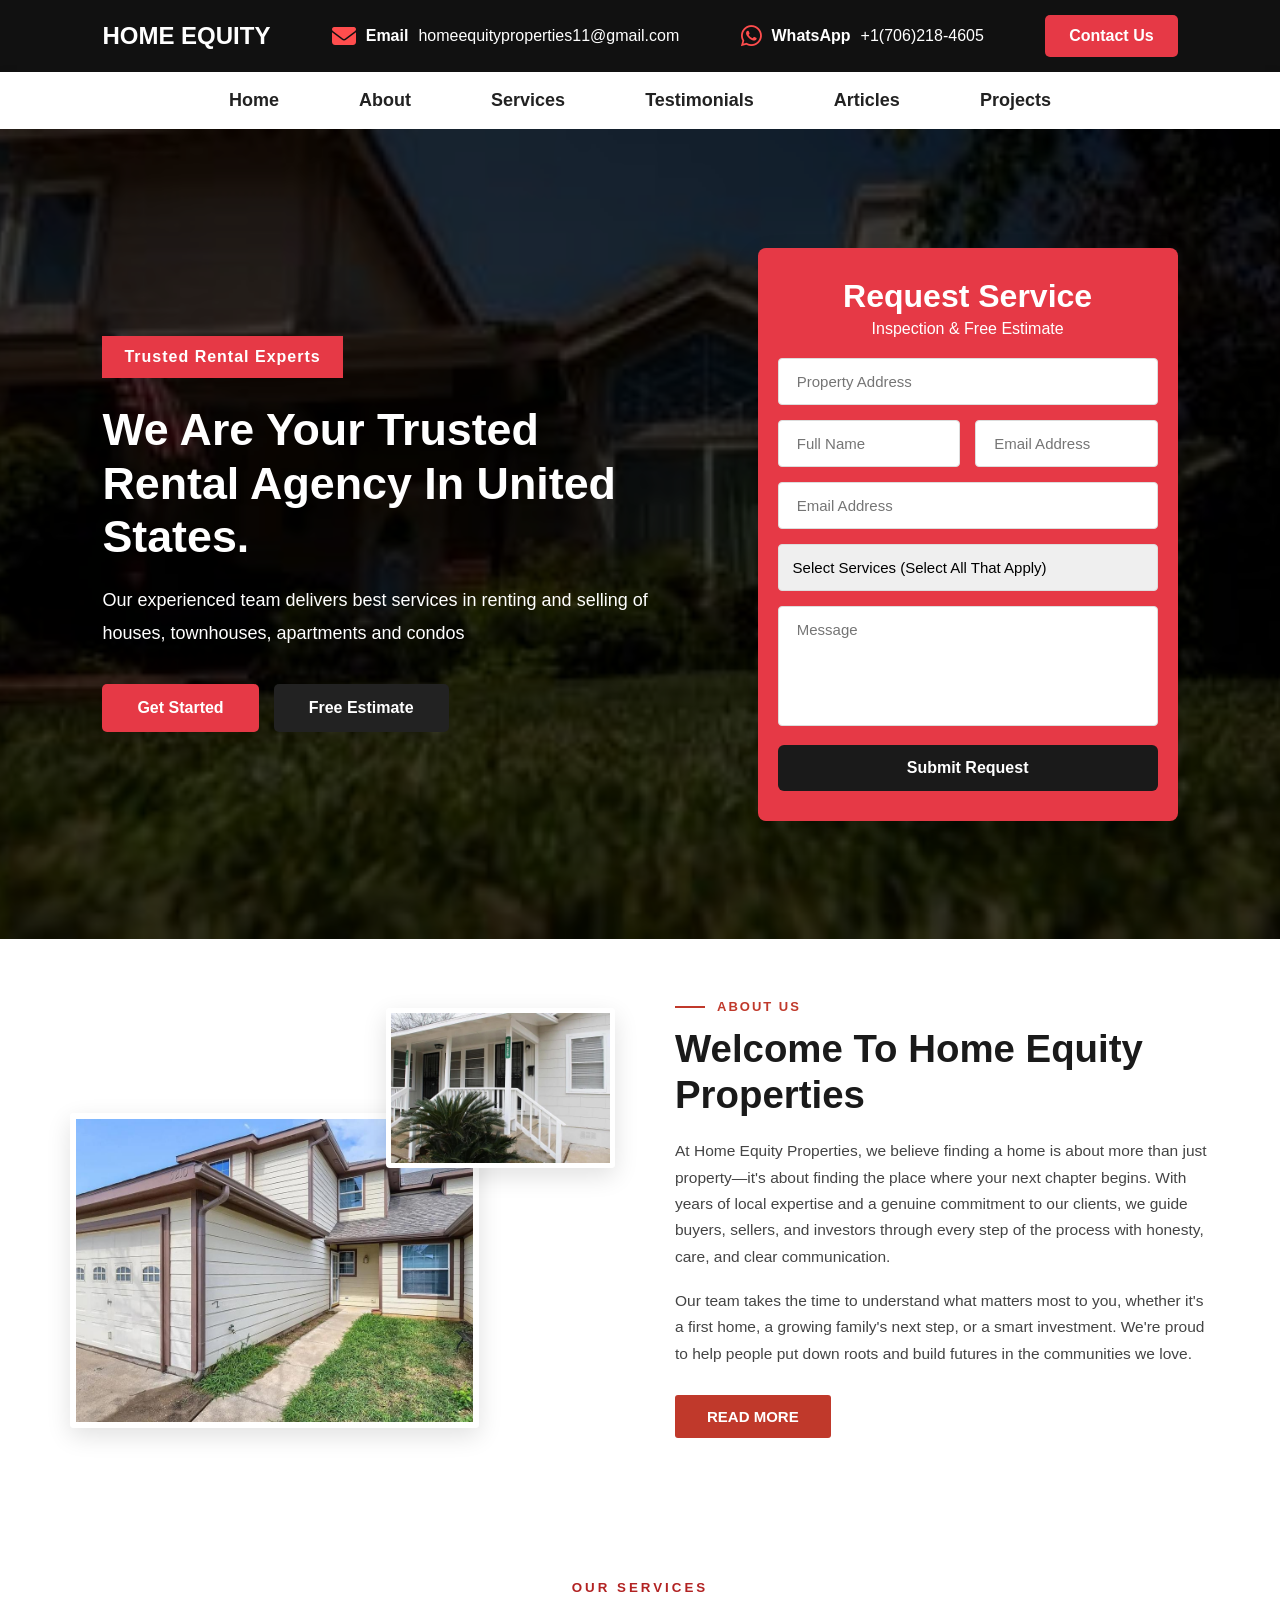
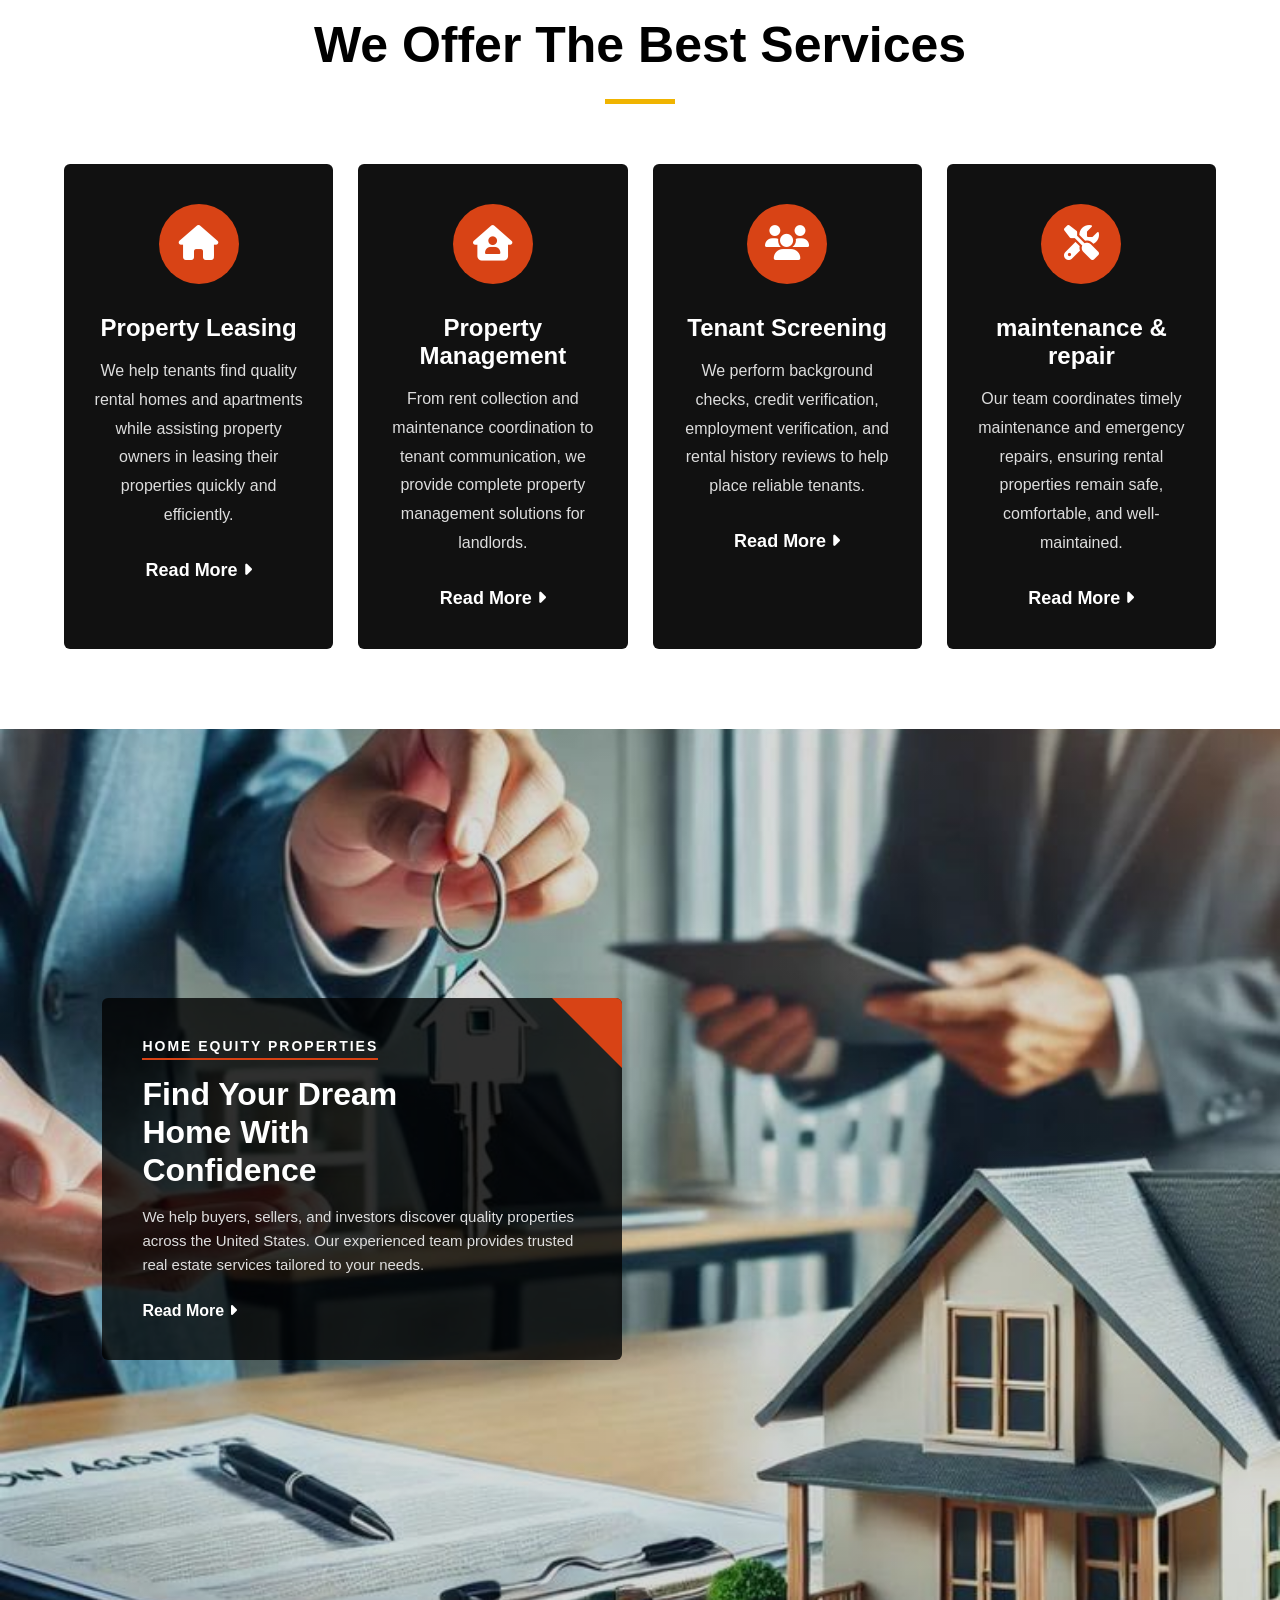
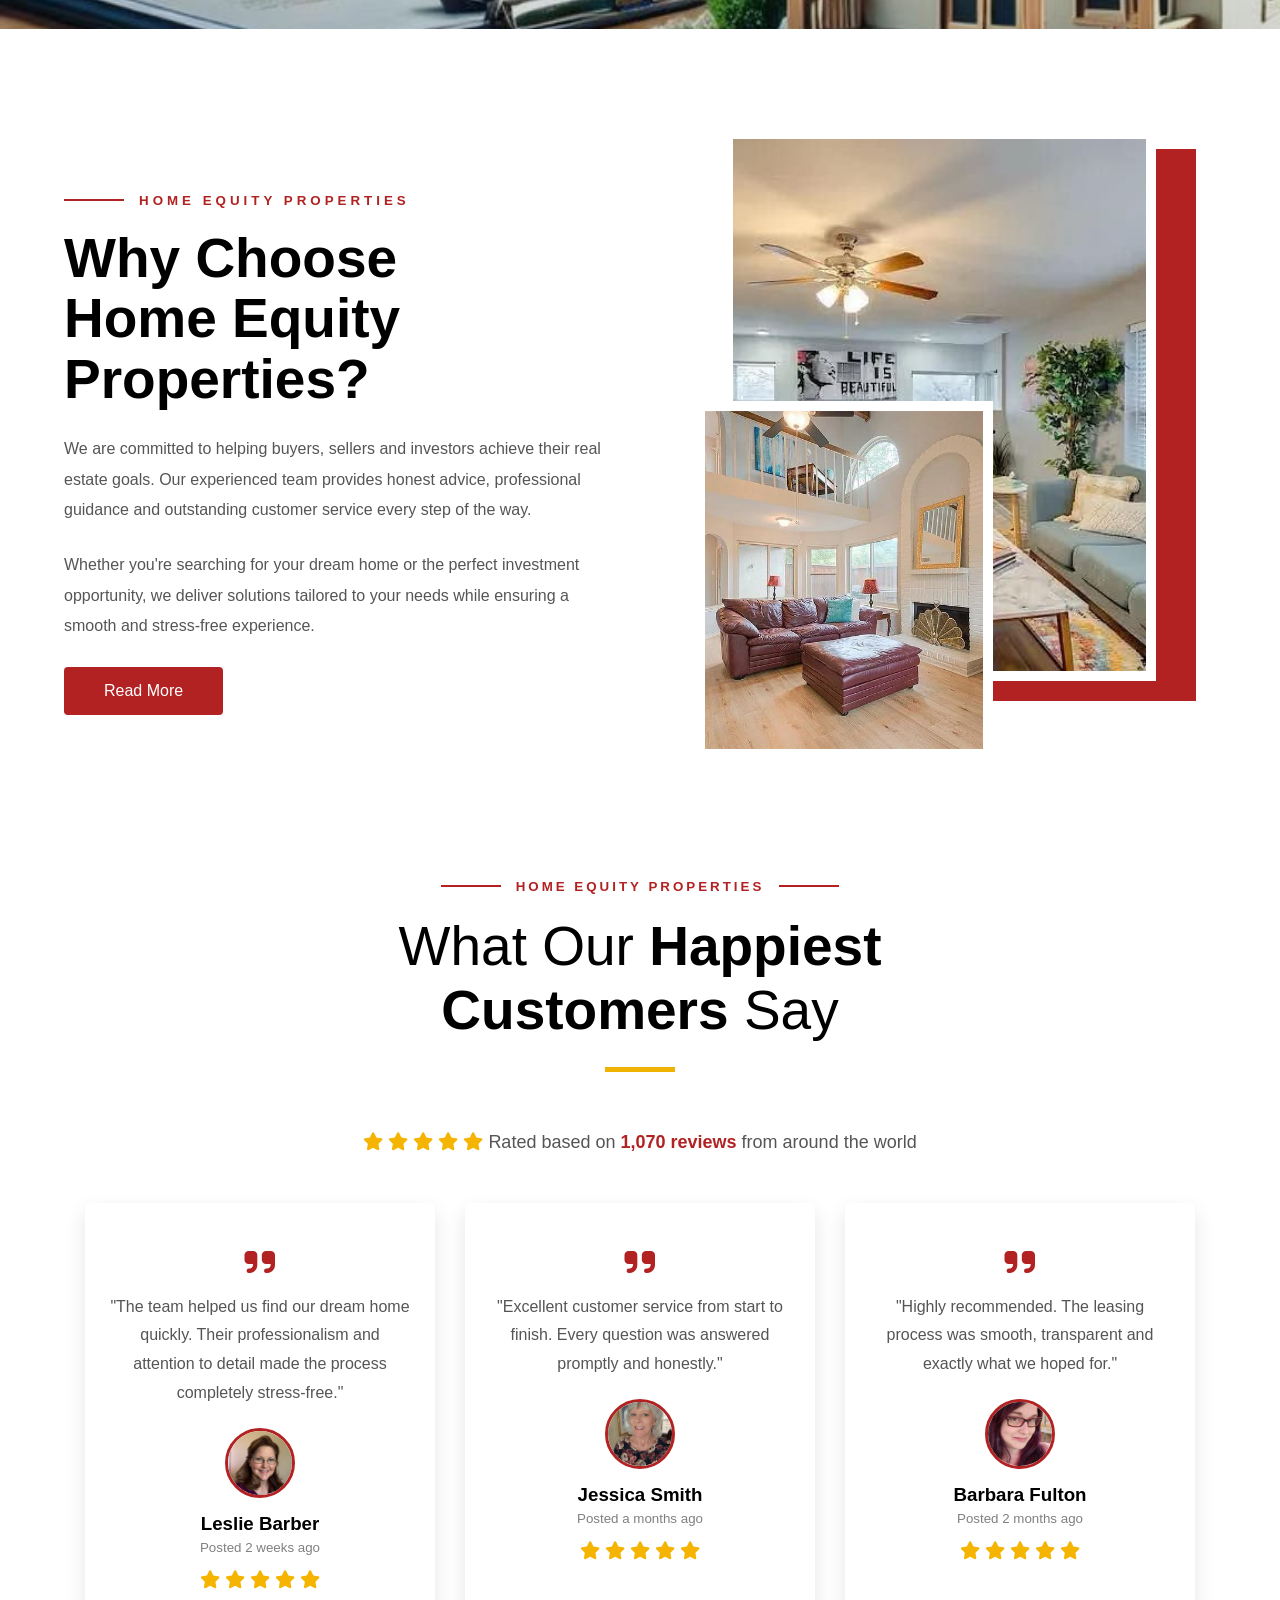
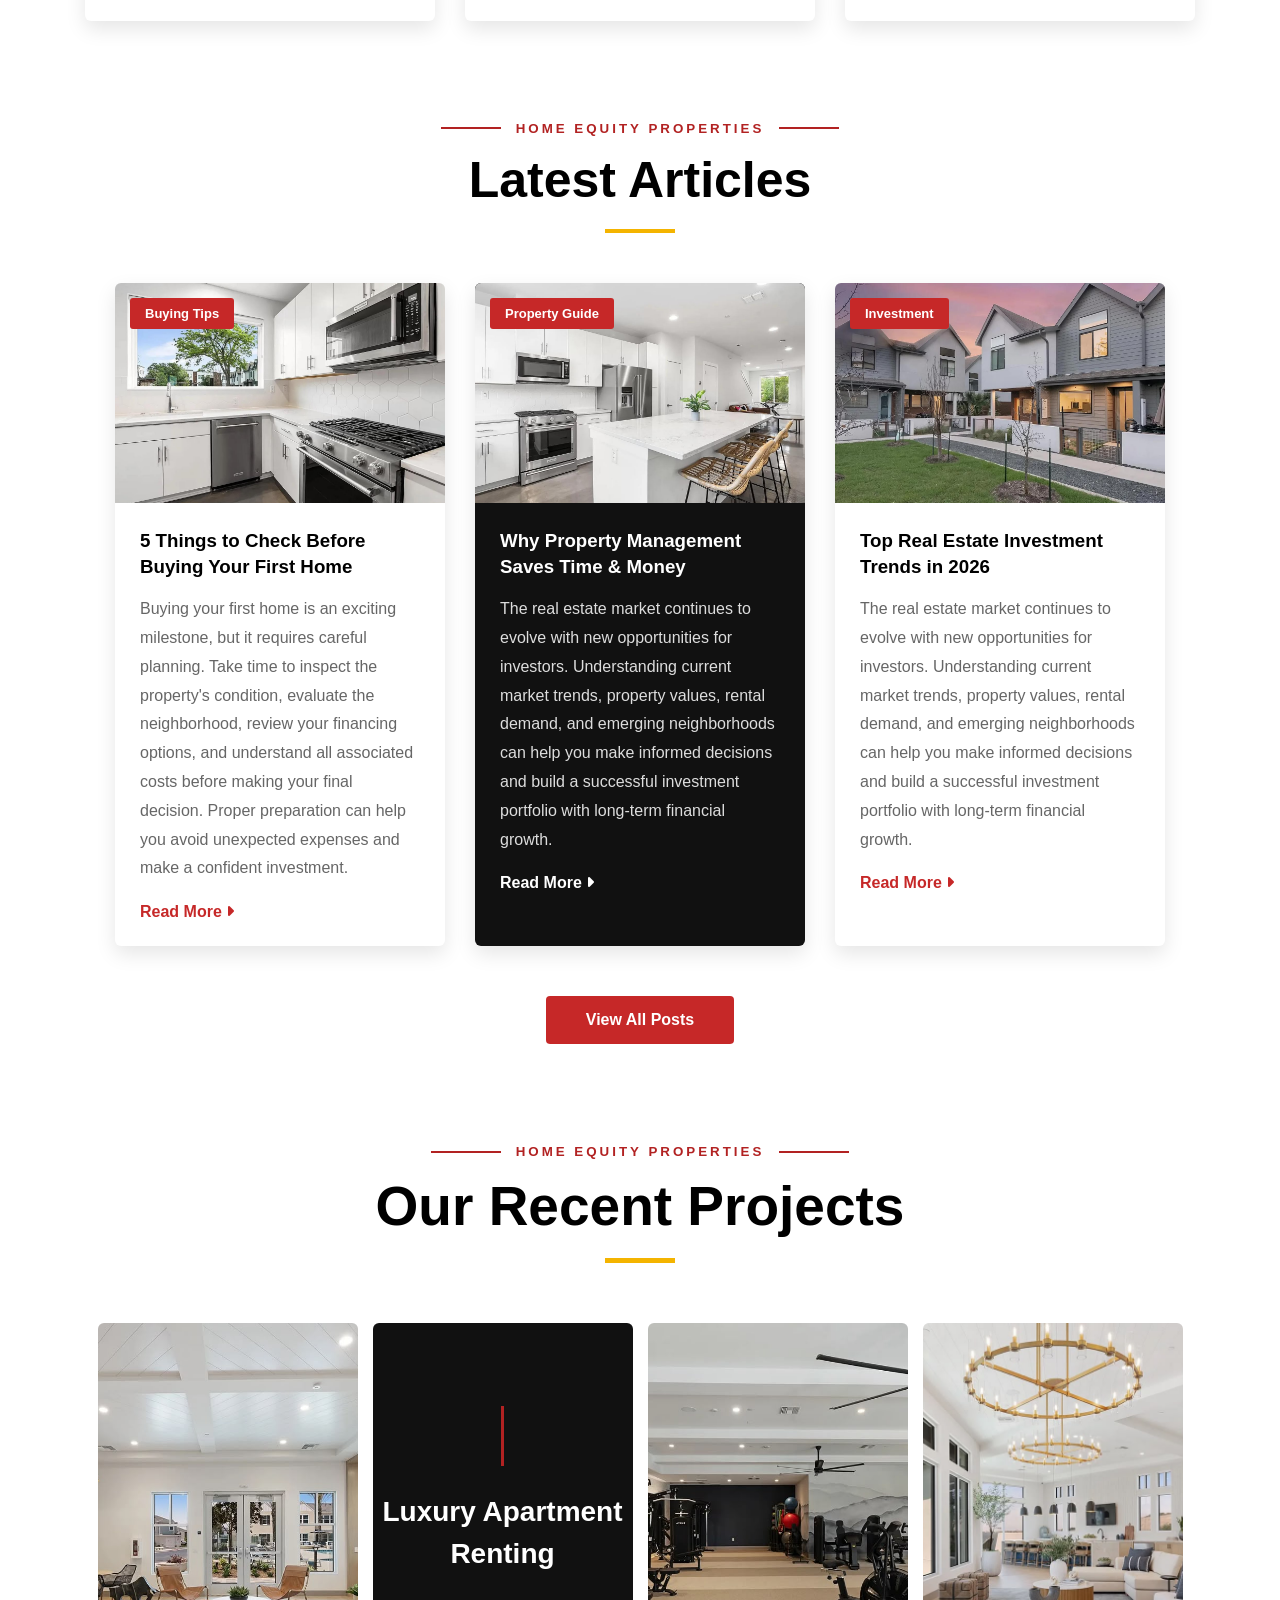
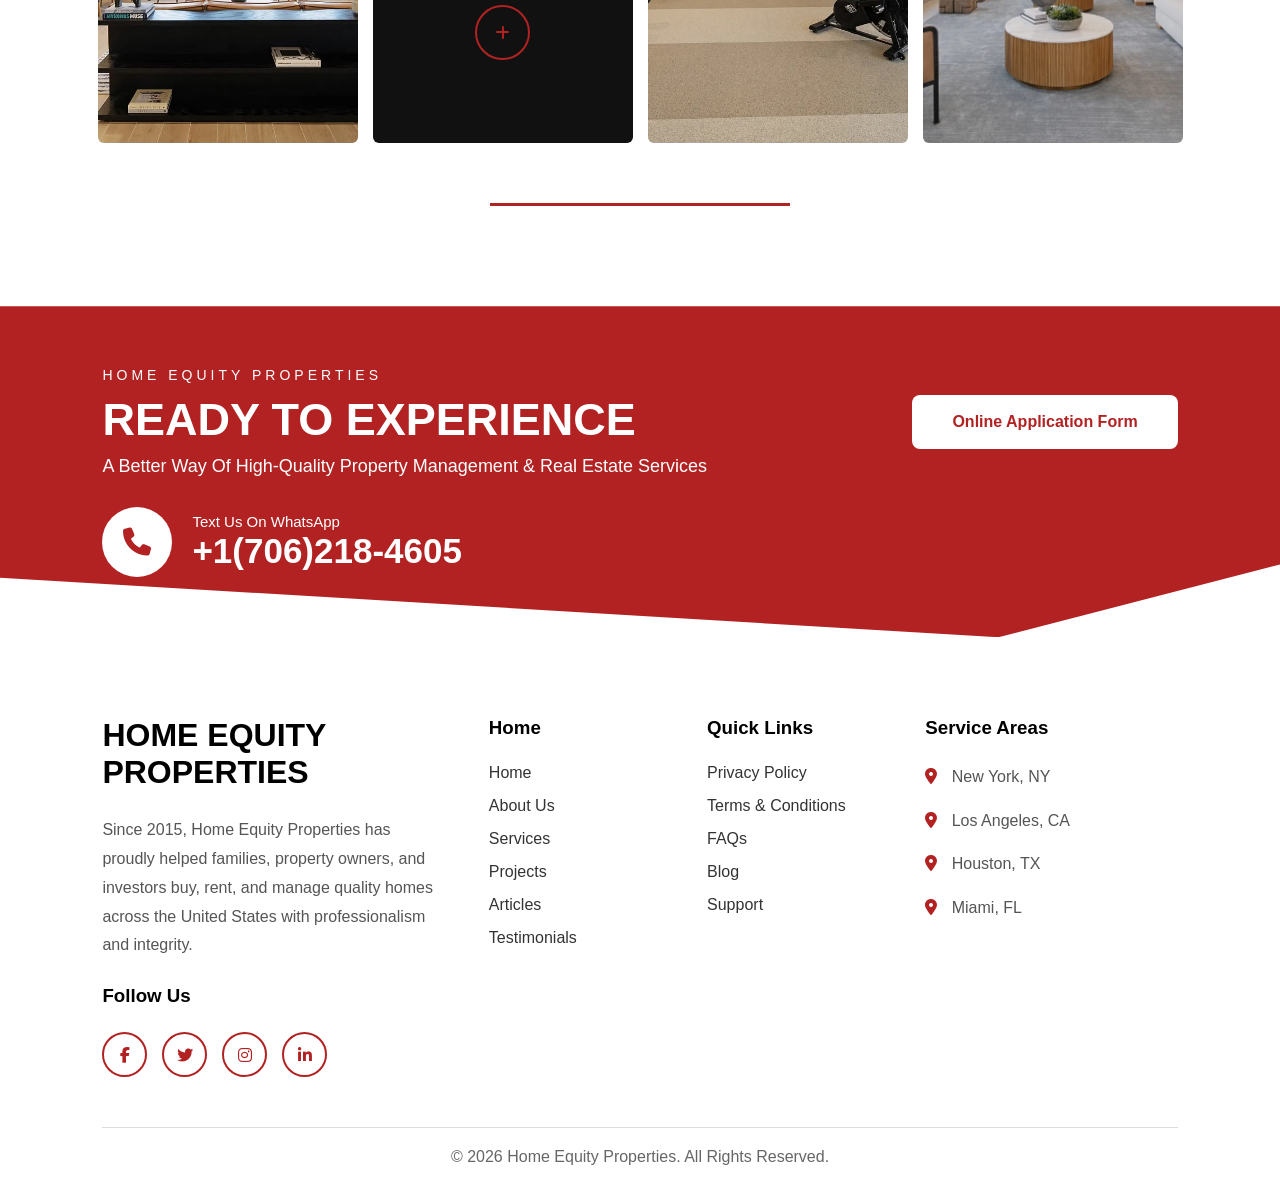
<file: index.html>
<!DOCTYPE html>
<html lang="en">

<head>
    <link rel="stylesheet" href="../css/eq.css">
    <link rel="stylesheet" href="https://cdnjs.cloudflare.com/ajax/libs/font-awesome/6.7.2/css/all.min.css"
        integrity="sha512-Evv84Mr4kqVGRNSgIGL/F/aIDqQb7xQ2vcrdIwxfjThSH8CSR7PBEakCr51Ck+w+/U6swU2Im1vVX0SVk9ABhg=="
        crossorigin="anonymous" referrerpolicy="no-referrer" />

    <meta charset="UTF-8">
    <meta name="viewport" content="width=device-width, initial-scale=1.0">
    <title> home equity properties</title>

</head>

<body>

    <div class="topb">

        <div>
            <h2>
                HOME <span>EQUITY</span>
            </h2>
        </div>

        <div class="contact">
            <div class="box"><i class="fa-solid fa-envelope"></i></div>
            <h4>Email</h4>
            <p>homeequityproperties11@gmail.com </p>
        </div>

        <div class="contact">
            <div class="box"><i class="fa-brands fa-whatsapp"></i></div>
            <h4>WhatsApp</h4>
            <p>+1(706)218-4605</p>
        </div>

        <a href=" https://wa.me/15551234567" class="contact-btn"> Contact Us</a>

    </div>



    <nav class="nav">
         <ul>
            <li> <a href="./html/home.html">Home</a></li>
            <li> <a href="./html/about.html">About</a></li>
            <li> <a href="./html/services.html">Services</a></li>
<li> <a href="./html/testmonial.html">Testimonials</a></li>
 <li> <a href="./html/article.html">Articles</a></li>
            <li> <a href="./html/project.html">Projects</a></li>
           

        </ul>

    </nav>

    <section class="hero">
        <div class="overlay">
            <div class="herotext">
                <span class="tag"> Trusted Rental Experts</span>
                <h1>
                    We Are Your Trusted Rental Agency In United States.
                </h1>
                <p>
                    Our experienced team delivers best services in renting and selling of houses, townhouses, apartments
                    and condos
                </p>

                <div class="button">
                    <a href="" class="btn-red"> Get Started</a>
                    <a href="" class="btn-dark"> Free Estimate</a>

                </div>
            </div>

            <div class="formbox">
                <h2>
                    Request Service
                </h2>
                <p>
                    Inspection & Free Estimate

                </p>

                <form>

                    <input type="text" placeholder=" Property Address">

                    <div class="row">

                        <input placeholder=" Full Name">
                        <input type="email" placeholder=" Email Address">

                    </div>

                    <input type="tel" placeholder=" Email Address">
                    <select>
                        <option> Select Services (Select All That Apply)</option>
                        <option> Renting of 1 Bedroom </option>
                        <option> Renting of 2 Bedroom </option>
                        <option> Renting of 3 Bedroom </option>

                    </select>

                    <textarea placeholder=" Message"></textarea>
                    <button class="but">
                        Submit Request

                    </button>
            </div>
        </div>

    </section>



    <section class="about-section">

        <div class="imagecollege">
            <img src="../images/houseimg2.jpeg" alt="Main property view" class="mainimg">
            <img src="../images/houseimg.jpeg" alt="Secondary property view" class="smallimg">

            <div class="line1"></div>
            <div class="line2"></div>
            <div class="line3"></div>
            <div class="line4"></div>
        </div>

        <div class="context">

            <div class="sectionlabel">
                <span>About Us</span>
            </div>

            <h1>Welcome To Home Equity<br>Properties</h1>

            <p>
                At Home Equity Properties, we believe finding a home is about more than just property—it's about
                finding the place where your next chapter begins. With years of local expertise and a genuine
                commitment to our clients, we guide buyers, sellers, and investors through every step of the
                process with honesty, care, and clear communication.
            </p>

            <p>
                Our team takes the time to understand what matters most to you, whether it's a first home, a growing
                family's next step, or a smart investment. We're proud to help people put down roots and build futures
                in the
                communities we love.
            </p>

            <a href="#" class="btn-label">READ MORE</a>

        </div>

    </section>


    <section class="services">

        <small> OUR SERVICES</small>

        <h1> We Offer The Best Services</h1>

        <div class="underline"></div>

        <div class="scontain">

            <div class="card">

                <div class="icon">
                    <i class="fa-solid fa-house"></i>

                </div>
                <h3> Property Leasing</h3>

                <p>
                    We help tenants find quality rental homes and apartments while assisting property owners
                    in leasing their properties quickly and efficiently.

                </p>
                <a href="#"> Read More <i class="fa-solid fa-caret-right"></i></a>

            </div>

            <div class="card">

                <div class="icon">
                    <i class="fa-solid fa-house-user"></i>
                </div>

                <h3> Property Management</h3>
                <p>
                    From rent collection and maintenance coordination to tenant communication,
                    we provide complete property management solutions for landlords.
                </p>
                <a href="#"> Read More <i class="fa-solid fa-caret-right"></i></a>

            </div>

            <div class="card">

                <div class="icon">
                    <i class="fa-solid fa-users"></i>

                </div>

                <h3> Tenant Screening</h3>
                <p>
                    We perform background checks, credit verification, employment verification,
                    and rental history reviews to help place reliable tenants.
                </p>
                <a href="#"> Read More <i class="fa-solid fa-caret-right"></i></a>

            </div>

            <div class="card">

                <div class="icon">
                    <i class="fa-solid fa-screwdriver-wrench"></i>

                </div>
                <h3> maintenance & repair</h3>

                <p>
                    Our team coordinates timely maintenance and emergency repairs, ensuring rental
                    properties remain safe, comfortable, and well-maintained.

                </p>
                <a href="#"> Read More <i class="fa-solid fa-caret-right"></i></a>

            </div>

        </div>


    </section>

    <section class="visible">

        <div class="visiblebox">

            <div class="linetitle">
                <span>HOME EQUITY PROPERTIES</span>
            </div>

            <h1>Find Your Dream<br>Home With<br>Confidence</h1>

            <p>
                We help buyers, sellers, and investors discover quality properties across the United States.
                Our experienced team provides trusted real estate services tailored to your needs.
            </p>

            <a href="#">Read More <i class="fa-solid fa-caret-right"></i></a>

        </div>



    </section>


    <section class="aboutme">

        <div class="abouttext">

            <div class="abouttitle">
                <span></span>
                <small>HOME EQUITY PROPERTIES</small>
            </div>

            <h1>
                Why Choose <br>
                Home Equity <br>
                Properties?
            </h1>

            <p>
                We are committed to helping buyers, sellers and investors
                achieve their real estate goals. Our experienced team
                provides honest advice, professional guidance and outstanding
                customer service every step of the way.
            </p>

            <p>
                Whether you're searching for your dream home or the perfect
                investment opportunity, we deliver solutions tailored to
                your needs while ensuring a smooth and stress-free experience.
            </p>

            <a href="#" class="aboutbtn">Read More</a>

        </div>

        <div class="aboutimage">

            <div class="redbox"></div>

            <img src="../images/abt1.jpeg" class="bigimg">

            <img src="../images/abt2.jpeg" class="littleimg">

        </div>

    </section>


    <section class="testimonial">

        <small class="heading">
            <span></span>
            HOME EQUITY PROPERTIES
            <span></span>
        </small>

        <h1>
            <span>What Our</span> Happiest <br>
            Customers <span>Say</span>
        </h1>

        <div class="underline"></div>

        <div class="rating">
            <i class="fa-solid fa-star"></i>
            <i class="fa-solid fa-star"></i>
            <i class="fa-solid fa-star"></i>
            <i class="fa-solid fa-star"></i>
            <i class="fa-solid fa-star"></i>
            <span>Rated based on <b>1,070 reviews</b> from around the world</span>
        </div>

        <div class="testimonial-container">

            <div class="testimonial-card">
                <div class="testicon">
                    <i class="fa-solid fa-quote-right"></i>
                </div>
                <p>
                    "The team helped us find our dream home quickly.
                    Their professionalism and attention to detail made
                    the process completely stress-free."
                </p>

                <img src="../images/becca.jpeg" alt="">

                <h3>Leslie Barber</h3>

                <small>Posted 2 weeks ago</small>

                <div class="stars">

                    <i class="fa-solid fa-star"></i>
                    <i class="fa-solid fa-star"></i>
                    <i class="fa-solid fa-star"></i>
                    <i class="fa-solid fa-star"></i>
                    <i class="fa-solid fa-star"></i>

                </div>

            </div>


            <div class="testimonial-card">

                <div class="testicon">
                    <i class="fa-solid fa-quote-right"></i>
                </div>

                <p>
                    "Excellent customer service from start to finish.
                    Every question was answered promptly and honestly."
                </p>

                <img src="../images/linda.jpeg" alt="">

                <h3>Jessica Smith</h3>

                <small>Posted a months ago</small>

                <div class="stars">

                    <i class="fa-solid fa-star"></i>
                    <i class="fa-solid fa-star"></i>
                    <i class="fa-solid fa-star"></i>
                    <i class="fa-solid fa-star"></i>
                    <i class="fa-solid fa-star"></i>


                </div>

            </div>


            <div class="testimonial-card">
                <div class="testicon">
                    <i class="fa-solid fa-quote-right"></i>
                </div>
                <p>
                    "Highly recommended. The leasing process was smooth,
                    transparent and exactly what we hoped for."
                </p>

                <img src="../images/renee.jpeg" alt="">

                <h3>Barbara Fulton</h3>

                <small>Posted 2 months ago</small>

                <div class="stars">

                    <i class="fa-solid fa-star"></i>
                    <i class="fa-solid fa-star"></i>
                    <i class="fa-solid fa-star"></i>
                    <i class="fa-solid fa-star"></i>
                    <i class="fa-solid fa-star"></i>

                </div>

            </div>

        </div>

    </section>


    <section class="blog">

        <div class="blog-title">
            <span></span>
            <small>HOME EQUITY PROPERTIES</small>
            <span></span>
        </div>

        <h1>Latest Articles</h1>

        <div class="blogline"></div>

        <div class="blog-container">

            <div class="blog-card">

                <div class="blogimage">

                    <img src="../images/blog1.jpeg" alt="">

                    <div class="category">Buying Tips</div>

                </div>

                <div class="content">

                    <h3>5 Things to Check Before Buying Your First Home</h3>

                    <p>
                        Buying your first home is an exciting milestone, but it requires careful planning.
                        Take time to inspect the property's condition, evaluate the neighborhood, review
                        your financing options, and understand all associated costs before making your
                        final decision. Proper preparation can help you avoid unexpected expenses and
                        make a confident investment.
                    </p>

                    <a href="#">Read More <i class="fa-solid fa-caret-right"></i></a>

                </div>

            </div>


            <div class="blog-card active">

                <div class="blogimage">

                    <img src="../images/blog2.jpeg" alt="">

                    <div class="category">Property Guide</div>

                </div>

                <div class="content">

                    <h3>Why Property Management Saves Time & Money</h3>

                    <p>
                        The real estate market continues to evolve with new opportunities for investors.
                        Understanding current market trends, property values, rental demand, and
                        emerging neighborhoods can help you make informed decisions and build a
                        successful investment portfolio with long-term financial growth.
                    </p>

                    <a href="#">Read More <i class="fa-solid fa-caret-right"></i></a>

                </div>

            </div>

            <div class="blog-card">

                <div class="blogimage">

                    <img src="../images/blog3.jpeg" alt="">

                    <div class="category">Investment</div>

                </div>

                <div class="content">

                    <h3>Top Real Estate Investment Trends in 2026</h3>

                    <p>
                        The real estate market continues to evolve with new opportunities for investors.
                        Understanding current market trends, property values, rental demand, and
                        emerging neighborhoods can help you make informed decisions and build a
                        successful investment portfolio with long-term financial growth.
                    </p>
                    <a href="#">Read More <i class="fa-solid fa-caret-right"></i></a>

                </div>

            </div>

        </div>

        <a href="#" class="blog-btn">View All Posts</a>

    </section>


    <section class="recent-projects">

        <div class="recent-heading">

            <div class="recent-title">

                <span></span>

                <small>HOME EQUITY PROPERTIES</small>

                <span></span>

            </div>

            <h1>Our Recent Projects</h1>

            <div class="recent-underline"></div>

        </div>

        <div class="recent-gallery">

            <div class="recent-item">
                <img src="../images/project1.jpeg" alt="">
            </div>

            <div class="recent-feature">

                <div class="feature-content">

                    <div class="feature-line"></div>

                    <h3>
                        Luxury Apartment <br>
                        Renting
                    </h3>

                    <a href="#">
                        <i class="fa-solid fa-plus"></i>
                    </a>

                </div>

            </div>

            <div class="recent-item">
                <img src="../images/proj.jpeg" alt="">
            </div>

            <div class="recent-item">
                <img src="../images/proj2.jpeg" alt="">
            </div>

        </div>

        <div class="recent-bottom-line"></div>

    </section>


    <section class="footer-banner">

        <div class="banner-container">

            <div class="banner-text">

                <small>HOME EQUITY PROPERTIES</small>

                <h1>READY TO EXPERIENCE</h1>

                <p>
                    A Better Way Of High-Quality Property Management &
                    Real Estate Services
                </p>

            </div>

            <div class="banner-button">

                <a href="./onlineapp.html" class="request-btn">
                    Online Application Form
                </a>

            </div>

            <div class="banner-phone">

                <i class="fa-solid fa-phone"></i>

                <div>

                    <span> Text Us On WhatsApp</span>

                    <h2>+1(706)218-4605</h2>

                </div>

            </div>

        </div>

    </section>


    <footer class="main-footer">

        <div class="footer-wrapper">

            <div class="footer-about">

                <h2>HOME EQUITY PROPERTIES</h2>

                <p>

                    Since 2015, Home Equity Properties has proudly helped families,
                    property owners, and investors buy, rent, and manage quality
                    homes across the United States with professionalism and integrity.

                </p>

                <h3>Follow Us</h3>

                <div class="footer-social">

                    <a href="#"><i class="fa-brands fa-facebook-f"></i></a>

                    <a href="#"><i class="fa-brands fa-twitter"></i></a>

                    <a href="#"><i class="fa-brands fa-instagram"></i></a>

                    <a href="#"><i class="fa-brands fa-linkedin-in"></i></a>

                </div>

            </div>


            <div class="footer-links">

                <h3>Home</h3>

                <ul>

                    <li><a href="./html/home.html">Home</a></li>

                    <li><a href="./html/about.html">About Us</a></li>

                    <li><a href="./html/services.html">Services</a></li>

                    <li><a href="./html/project.html">Projects</a></li>

                    <li><a href="./html/article.html">Articles</a></li>

                    <li><a href="./html/testmonial.html">Testimonials</a></li>

                </ul>

            </div>


            <div class="footer-links">

                <h3>Quick Links</h3>

                <ul>

                    <li><a href="#">Privacy Policy</a></li>

                    <li><a href="#">Terms & Conditions</a></li>

                    <li><a href="#">FAQs</a></li>

                    <li><a href="#">Blog</a></li>

                    <li><a href="#">Support</a></li>

                </ul>

            </div>


            <div class="footer-contact">

                <h3>Service Areas</h3>

                <p>

                    <i class="fa-solid fa-location-dot"></i>

                    New York, NY

                </p>

                <p>

                    <i class="fa-solid fa-location-dot"></i>

                    Los Angeles, CA

                </p>

                <p>

                    <i class="fa-solid fa-location-dot"></i>

                    Houston, TX

                </p>

                <p>

                    <i class="fa-solid fa-location-dot"></i>

                    Miami, FL

                </p>

            </div>

        </div>

        <hr>

        <p class="copyright">

            © 2026 Home Equity Properties. All Rights Reserved.

        </p>

    </footer>
















</body>

</html>
</file>
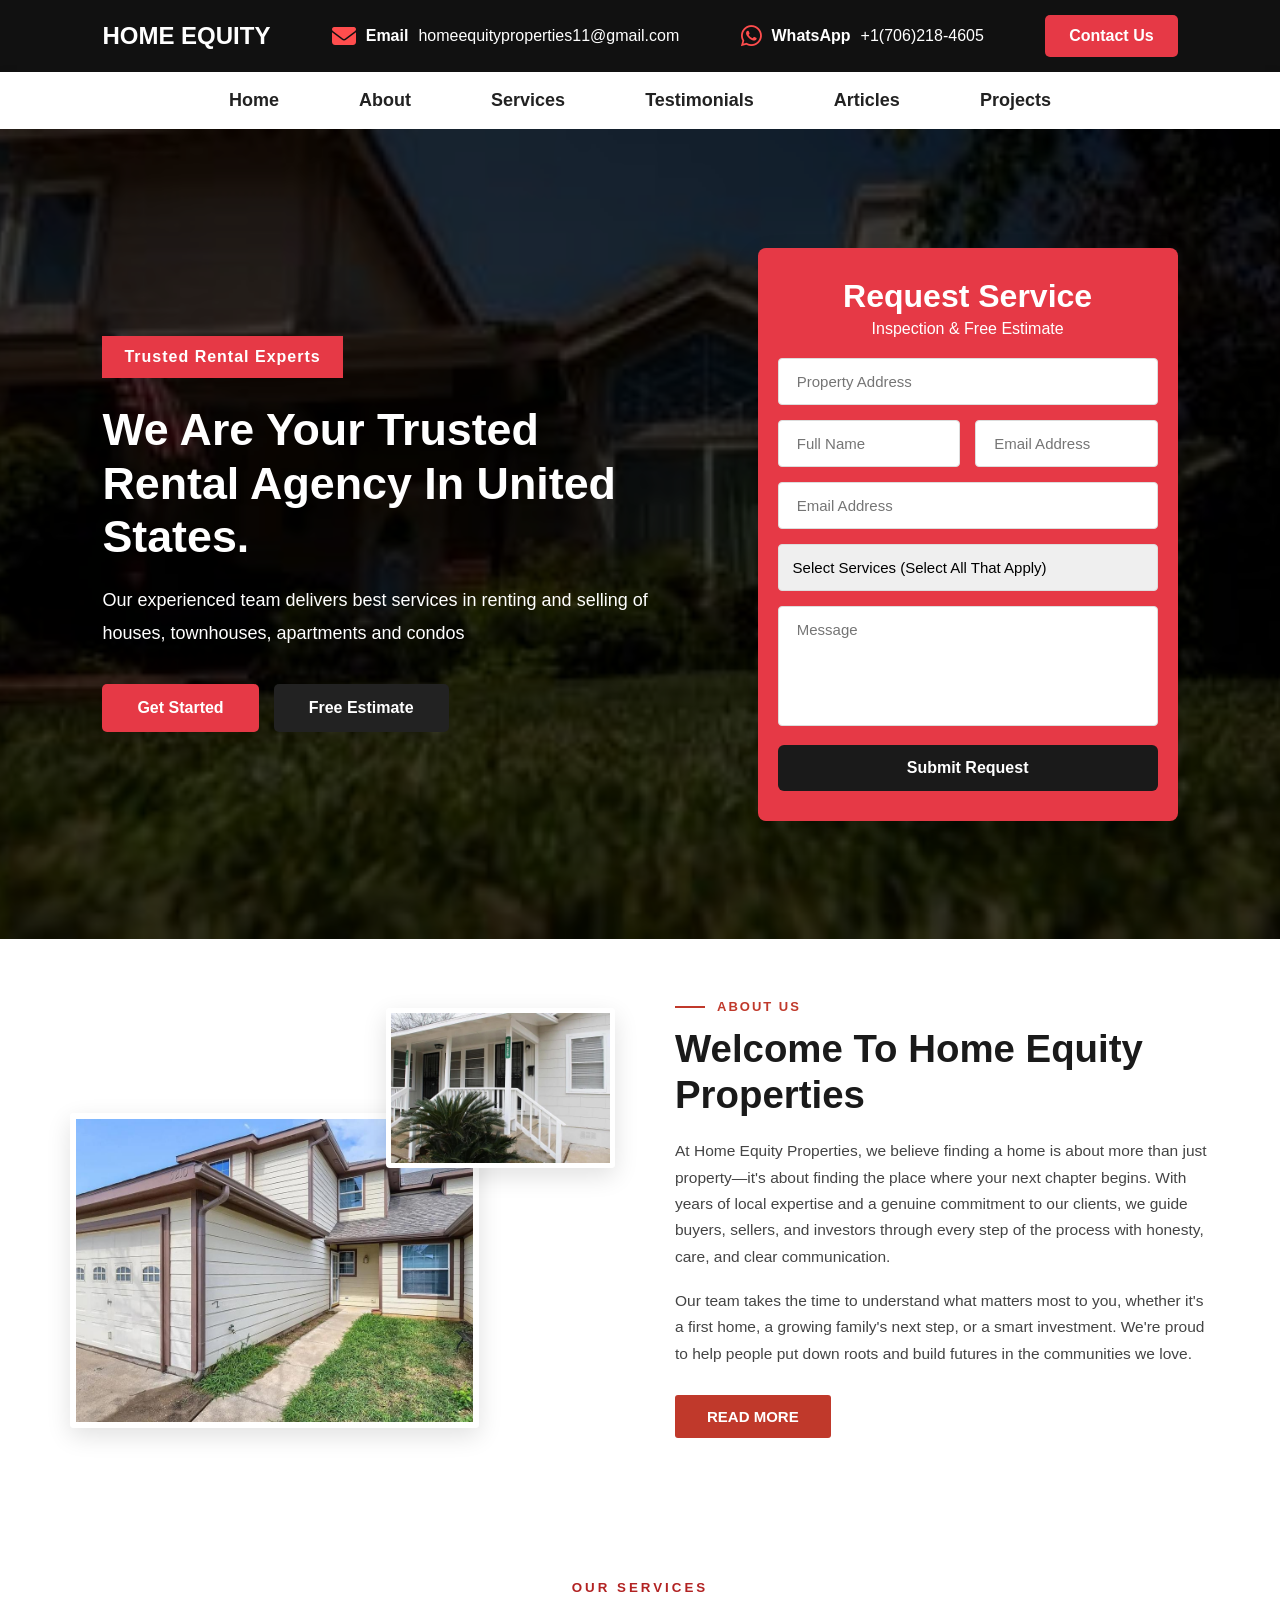
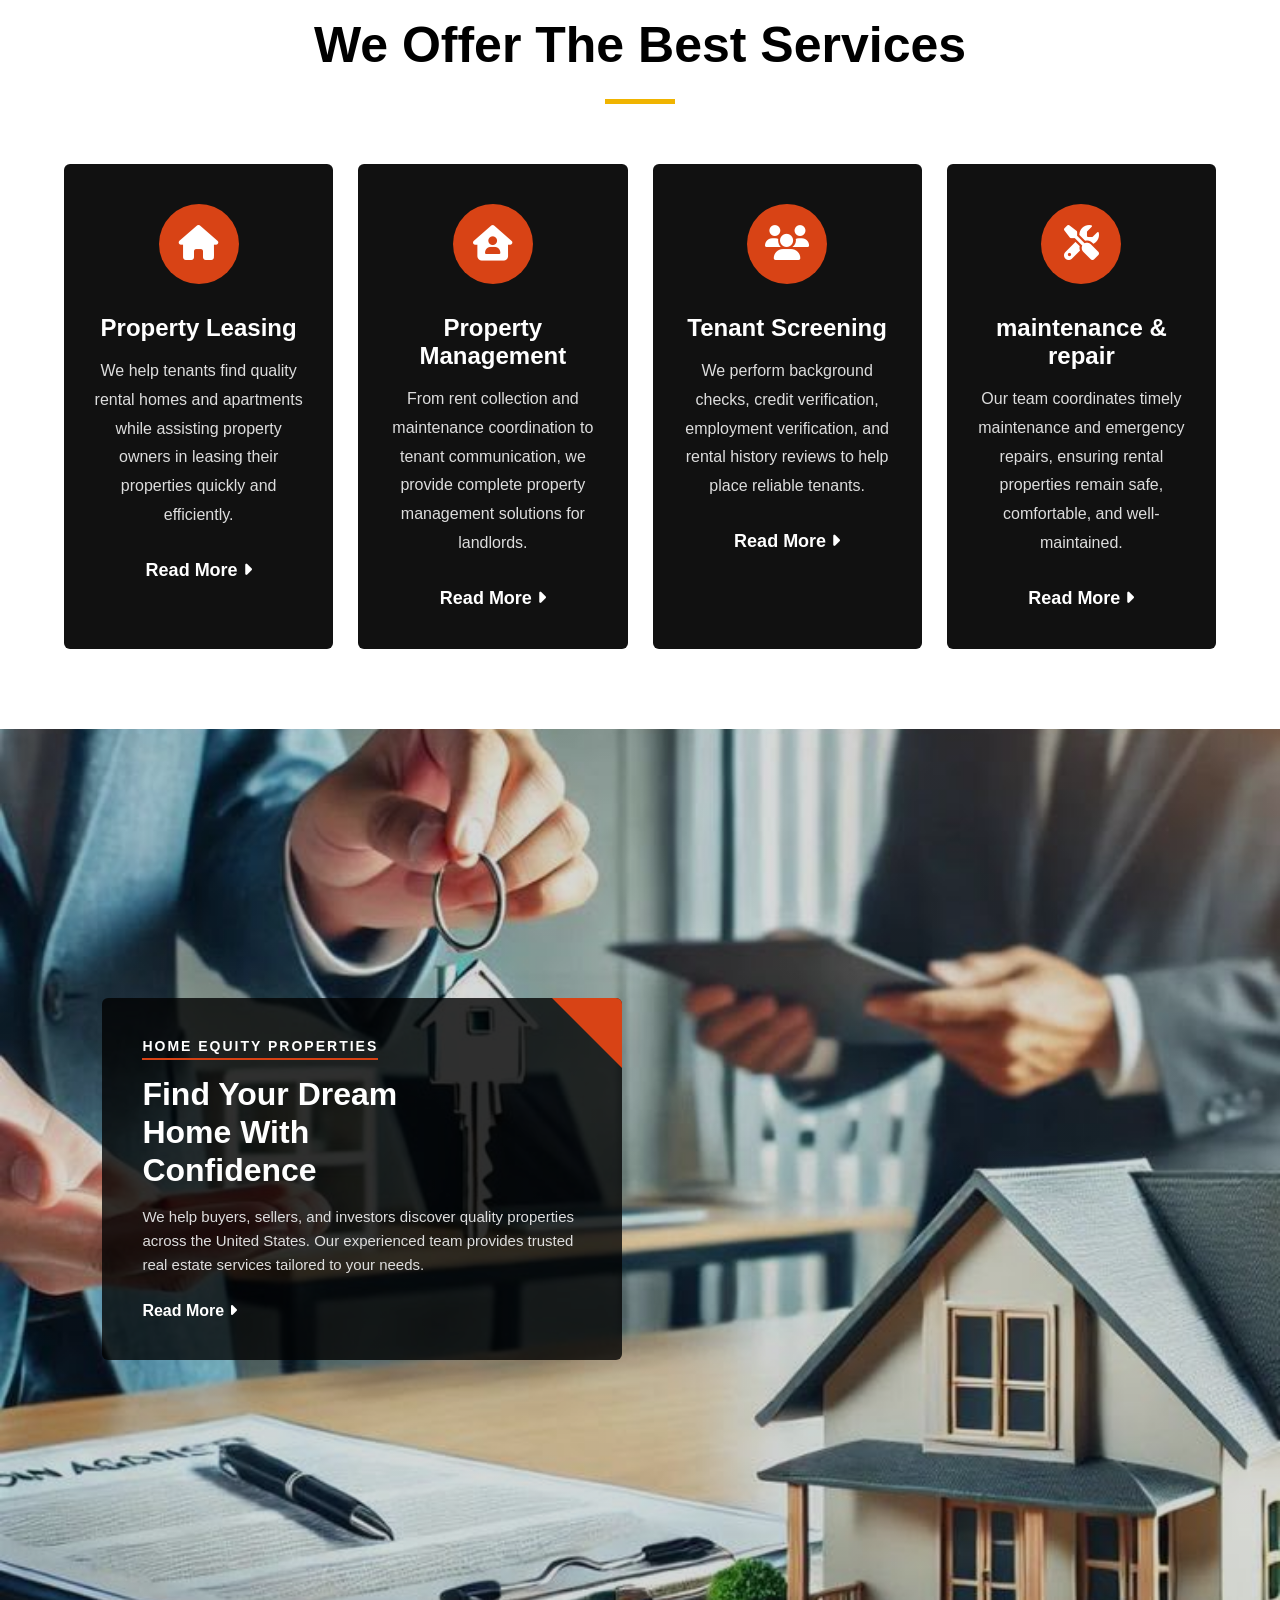
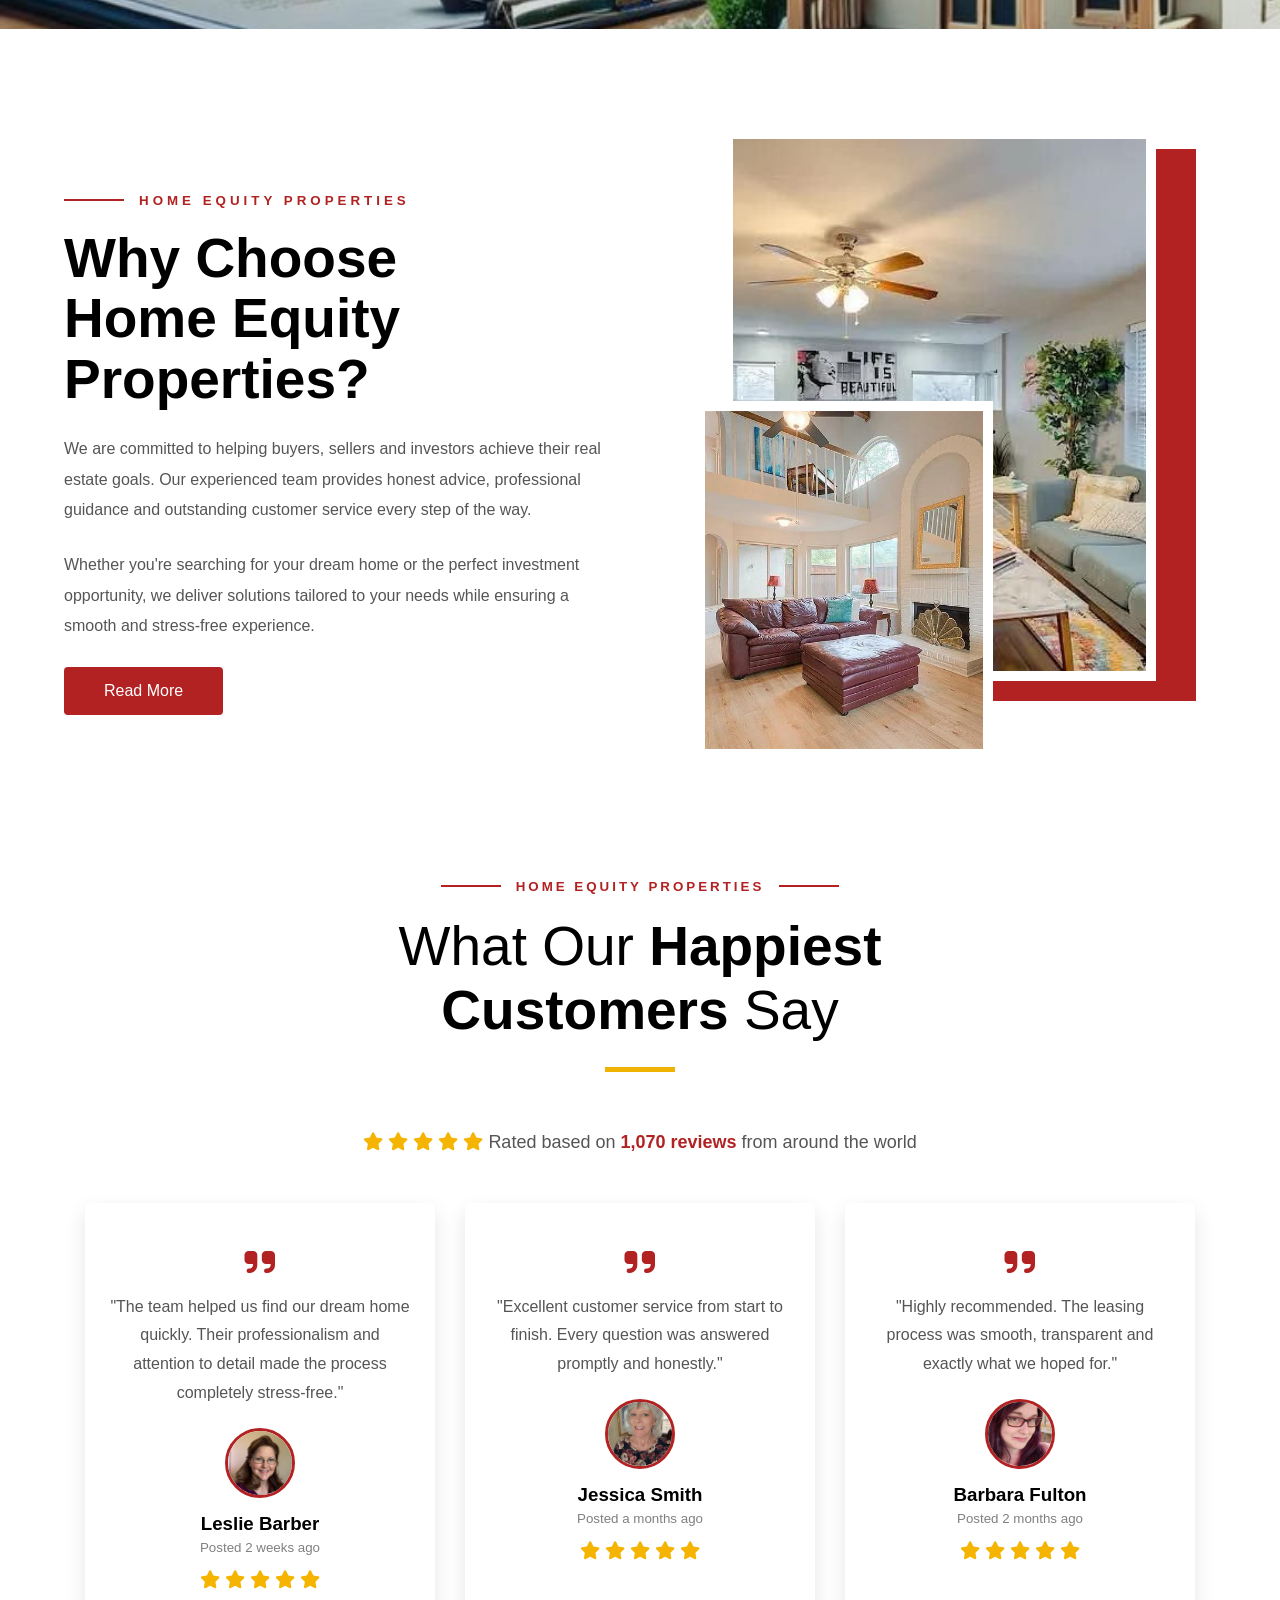
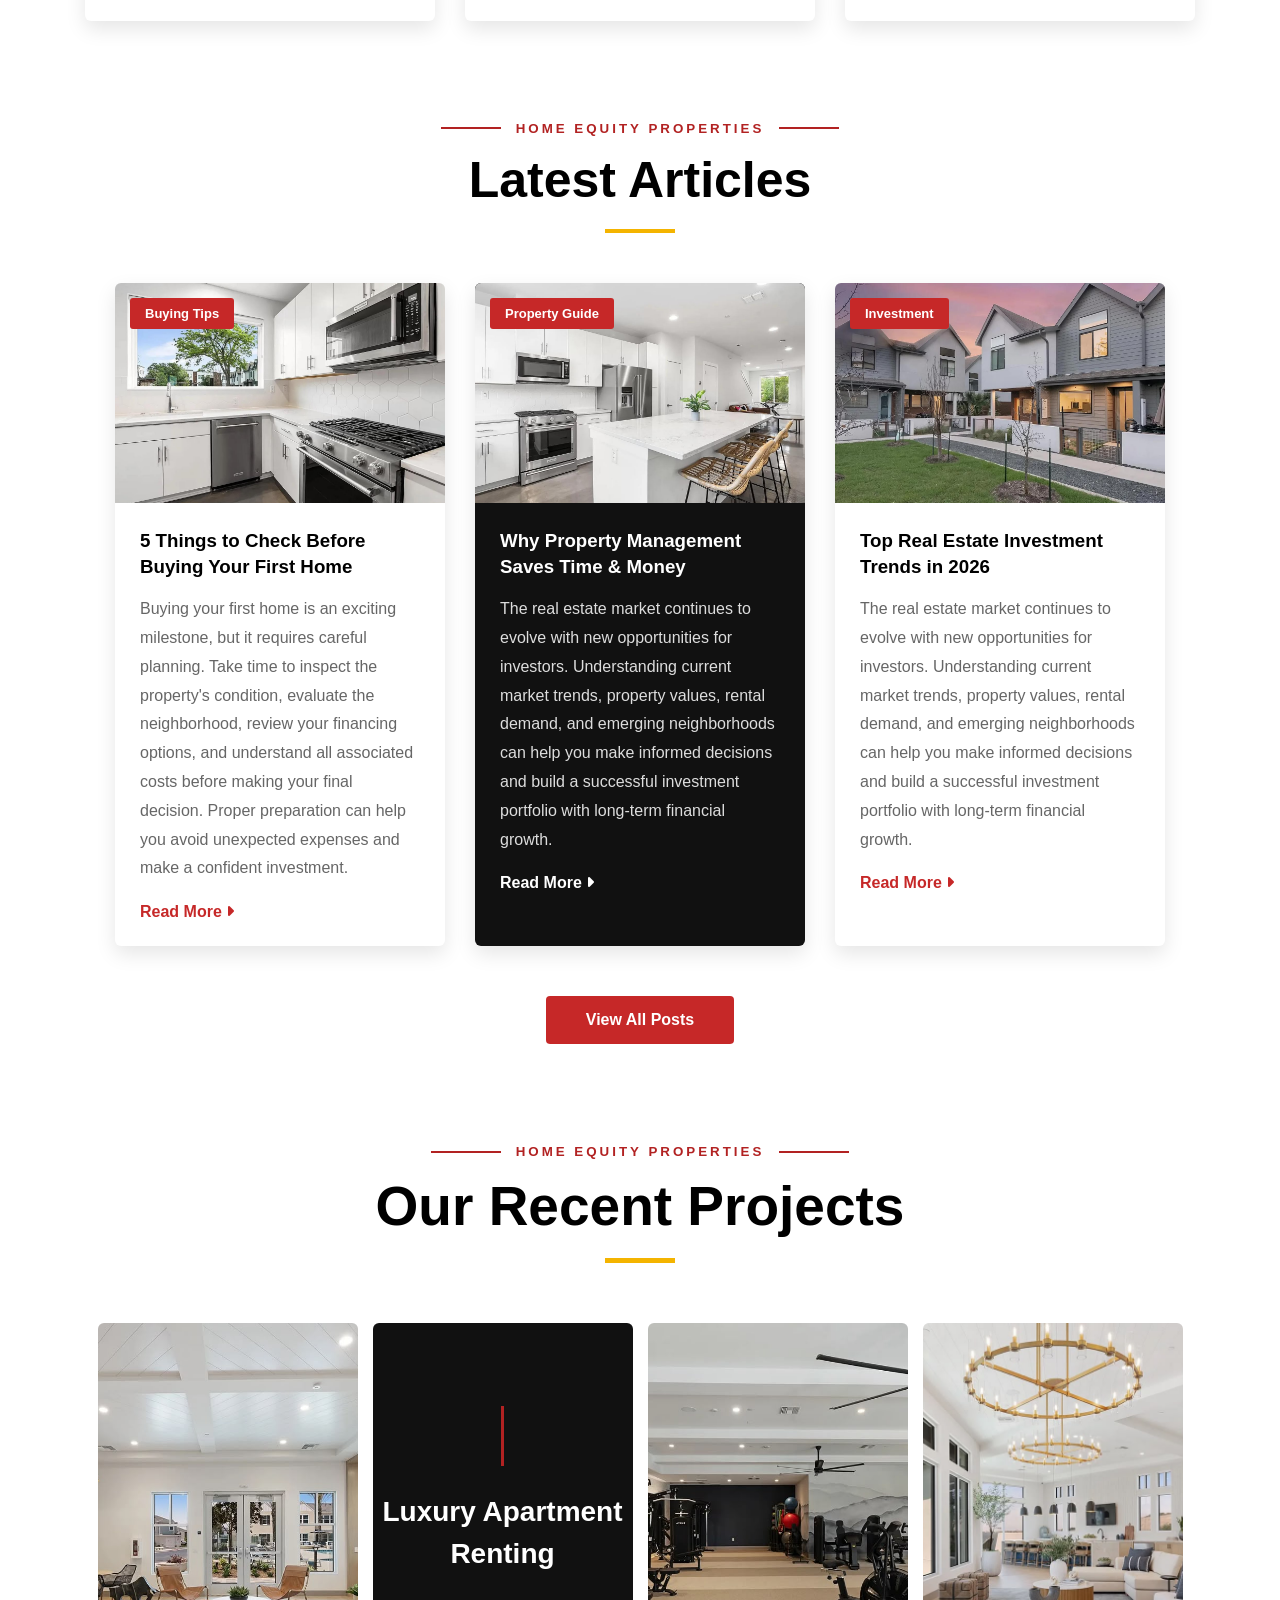
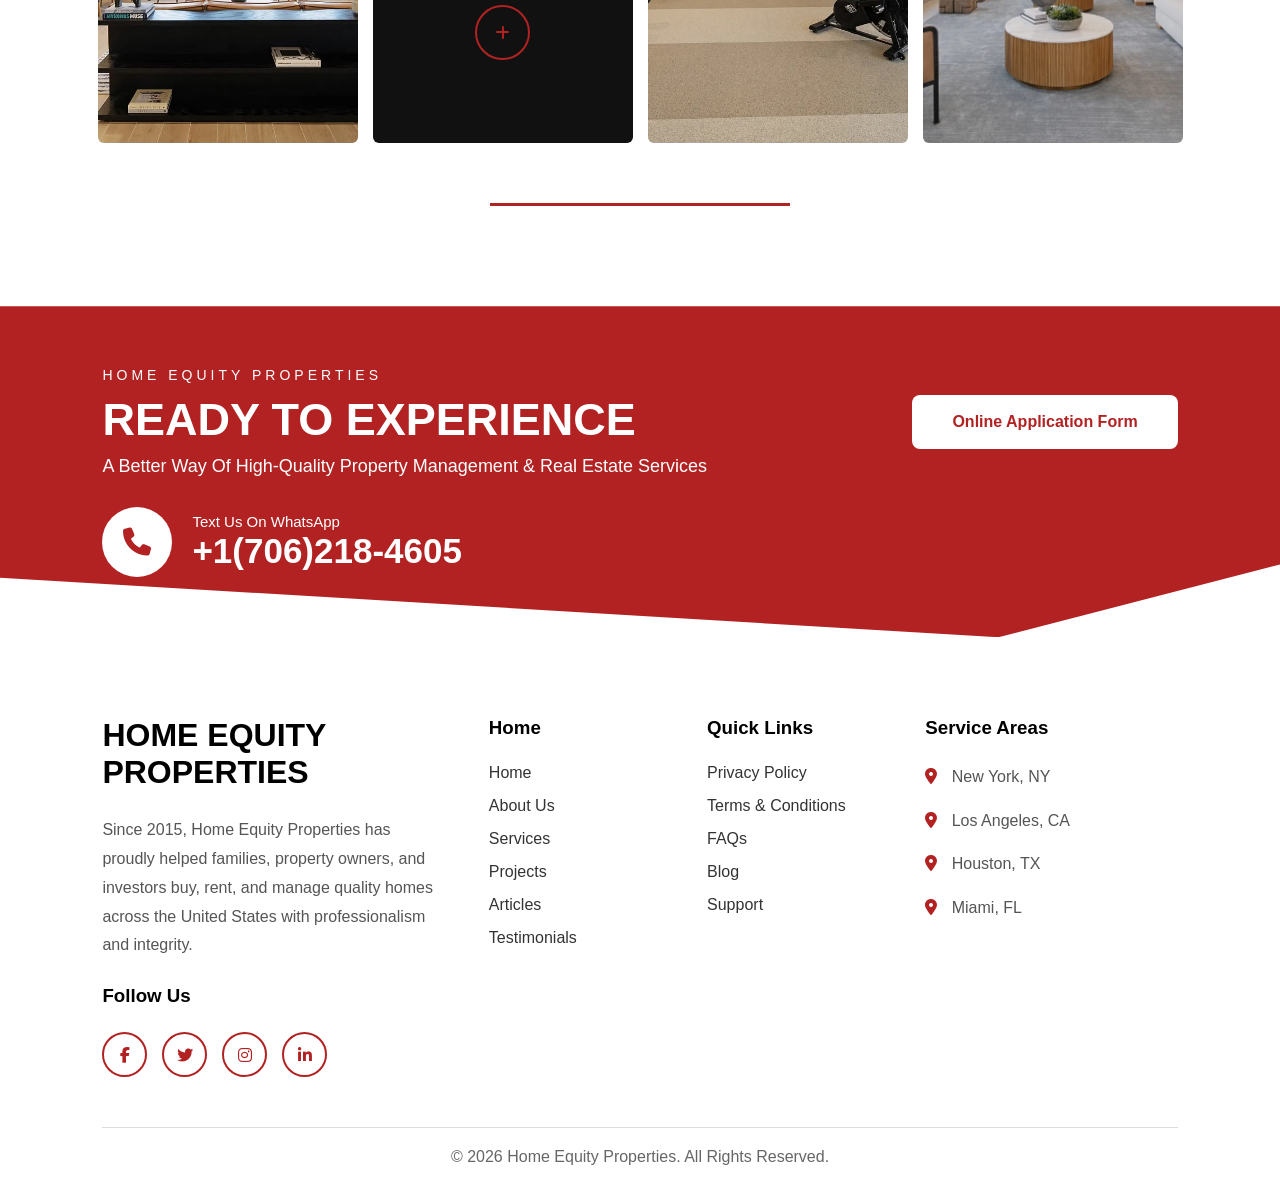
<file: html/index.html>
<!DOCTYPE html>
<html lang="en">

<head>
    <link rel="stylesheet" href="../css/eq.css">
    <link rel="stylesheet" href="https://cdnjs.cloudflare.com/ajax/libs/font-awesome/6.7.2/css/all.min.css"
        integrity="sha512-Evv84Mr4kqVGRNSgIGL/F/aIDqQb7xQ2vcrdIwxfjThSH8CSR7PBEakCr51Ck+w+/U6swU2Im1vVX0SVk9ABhg=="
        crossorigin="anonymous" referrerpolicy="no-referrer" />

    <meta charset="UTF-8">
    <meta name="viewport" content="width=device-width, initial-scale=1.0">
    <title> home equity properties</title>

</head>

<body>

    <div class="topb">

        <div>
            <h2>
                HOME <span>EQUITY</span>
            </h2>
        </div>

        <div class="contact">
            <div class="box"><i class="fa-solid fa-envelope"></i></div>
            <h4>Email</h4>
            <p>homeequityproperties11@gmail.com </p>
        </div>

        <div class="contact">
            <div class="box"><i class="fa-brands fa-whatsapp"></i></div>
            <h4>WhatsApp</h4>
            <p> +1(706)218-4605</p>
        </div>

        <a href=" https://wa.me/15551234567" class="contact-btn"> Contact Us</a>

    </div>



    <nav class="nav">
         <ul>
            <li> <a href="./home.html">Home</a></li>
            <li> <a href="./about.html ">About</a></li>
            <li> <a href="./services.html ">Services</a></li>
<li> <a href="./testmonial.html ">Testimonials</a></li>
 <li> <a href="./article.html">Articles</a></li>
            <li> <a href="./project.html ">Projects</a></li>
           

        </ul>

    </nav>

    <section class="hero">
        <div class="overlay">
            <div class="herotext">
                <span class="tag"> Trusted Rental Experts</span>
                <h1>
                    We Are Your Trusted Rental Agency In United States.
                </h1>
                <p>
                    Our experienced team delivers best services in renting and selling of houses, townhouses, apartments
                    and condos
                </p>

                <div class="button">
                    <a href="" class="btn-red"> Get Started</a>
                    <a href="" class="btn-dark"> Free Estimate</a>

                </div>
            </div>

            <div class="formbox">
                <h2>
                    Request Service
                </h2>
                <p>
                    Inspection & Free Estimate

                </p>

                <form>

                    <input type="text" placeholder=" Property Address">

                    <div class="row">

                        <input placeholder=" Full Name">
                        <input type="email" placeholder=" Email Address">

                    </div>

                    <input type="tel" placeholder=" Email Address">
                    <select>
                        <option> Select Services (Select All That Apply)</option>
                        <option> Renting of 1 Bedroom </option>
                        <option> Renting of 2 Bedroom </option>
                        <option> Renting of 3 Bedroom </option>

                    </select>

                    <textarea placeholder=" Message"></textarea>
                    <button class="but">
                        Submit Request

                    </button>
            </div>
        </div>

    </section>



    <section class="about-section">

        <div class="imagecollege">
            <img src="../images/houseimg2.jpeg" alt="Main property view" class="mainimg">
            <img src="../images/houseimg.jpeg" alt="Secondary property view" class="smallimg">

            <div class="line1"></div>
            <div class="line2"></div>
            <div class="line3"></div>
            <div class="line4"></div>
        </div>

        <div class="context">

            <div class="sectionlabel">
                <span>About Us</span>
            </div>

            <h1>Welcome To Home Equity<br>Properties</h1>

            <p>
                At Home Equity Properties, we believe finding a home is about more than just property—it's about
                finding the place where your next chapter begins. With years of local expertise and a genuine
                commitment to our clients, we guide buyers, sellers, and investors through every step of the
                process with honesty, care, and clear communication.
            </p>

            <p>
                Our team takes the time to understand what matters most to you, whether it's a first home, a growing
                family's next step, or a smart investment. We're proud to help people put down roots and build futures
                in the
                communities we love.
            </p>

            <a href="#" class="btn-label">READ MORE</a>

        </div>

    </section>


    <section class="services">

        <small> OUR SERVICES</small>

        <h1> We Offer The Best Services</h1>

        <div class="underline"></div>

        <div class="scontain">

            <div class="card">

                <div class="icon">
                    <i class="fa-solid fa-house"></i>

                </div>
                <h3> Property Leasing</h3>

                <p>
                    We help tenants find quality rental homes and apartments while assisting property owners
                    in leasing their properties quickly and efficiently.

                </p>
                <a href="#"> Read More <i class="fa-solid fa-caret-right"></i></a>

            </div>

            <div class="card">

                <div class="icon">
                    <i class="fa-solid fa-house-user"></i>
                </div>

                <h3> Property Management</h3>
                <p>
                    From rent collection and maintenance coordination to tenant communication,
                    we provide complete property management solutions for landlords.
                </p>
                <a href="#"> Read More <i class="fa-solid fa-caret-right"></i></a>

            </div>

            <div class="card">

                <div class="icon">
                    <i class="fa-solid fa-users"></i>

                </div>

                <h3> Tenant Screening</h3>
                <p>
                    We perform background checks, credit verification, employment verification,
                    and rental history reviews to help place reliable tenants.
                </p>
                <a href="#"> Read More <i class="fa-solid fa-caret-right"></i></a>

            </div>

            <div class="card">

                <div class="icon">
                    <i class="fa-solid fa-screwdriver-wrench"></i>

                </div>
                <h3> maintenance & repair</h3>

                <p>
                    Our team coordinates timely maintenance and emergency repairs, ensuring rental
                    properties remain safe, comfortable, and well-maintained.

                </p>
                <a href="#"> Read More <i class="fa-solid fa-caret-right"></i></a>

            </div>

        </div>


    </section>

    <section class="visible">

        <div class="visiblebox">

            <div class="linetitle">
                <span>HOME EQUITY PROPERTIES</span>
            </div>

            <h1>Find Your Dream<br>Home With<br>Confidence</h1>

            <p>
                We help buyers, sellers, and investors discover quality properties across the United States.
                Our experienced team provides trusted real estate services tailored to your needs.
            </p>

            <a href="#">Read More <i class="fa-solid fa-caret-right"></i></a>

        </div>



    </section>


    <section class="aboutme">

        <div class="abouttext">

            <div class="abouttitle">
                <span></span>
                <small>HOME EQUITY PROPERTIES</small>
            </div>

            <h1>
                Why Choose <br>
                Home Equity <br>
                Properties?
            </h1>

            <p>
                We are committed to helping buyers, sellers and investors
                achieve their real estate goals. Our experienced team
                provides honest advice, professional guidance and outstanding
                customer service every step of the way.
            </p>

            <p>
                Whether you're searching for your dream home or the perfect
                investment opportunity, we deliver solutions tailored to
                your needs while ensuring a smooth and stress-free experience.
            </p>

            <a href="#" class="aboutbtn">Read More</a>

        </div>

        <div class="aboutimage">

            <div class="redbox"></div>

            <img src="../images/abt1.jpeg" class="bigimg">

            <img src="../images/abt2.jpeg" class="littleimg">

        </div>

    </section>


    <section class="testimonial">

        <small class="heading">
            <span></span>
            HOME EQUITY PROPERTIES
            <span></span>
        </small>

        <h1>
            <span>What Our</span> Happiest <br>
            Customers <span>Say</span>
        </h1>

        <div class="underline"></div>

        <div class="rating">
            <i class="fa-solid fa-star"></i>
            <i class="fa-solid fa-star"></i>
            <i class="fa-solid fa-star"></i>
            <i class="fa-solid fa-star"></i>
            <i class="fa-solid fa-star"></i>
            <span>Rated based on <b>1,070 reviews</b> from around the world</span>
        </div>

        <div class="testimonial-container">

            <div class="testimonial-card">
                <div class="testicon">
                    <i class="fa-solid fa-quote-right"></i>
                </div>
                <p>
                    "The team helped us find our dream home quickly.
                    Their professionalism and attention to detail made
                    the process completely stress-free."
                </p>

                <img src="../images/becca.jpeg" alt="">

                <h3>Leslie Barber</h3>

                <small>Posted 2 weeks ago</small>

                <div class="stars">

                    <i class="fa-solid fa-star"></i>
                    <i class="fa-solid fa-star"></i>
                    <i class="fa-solid fa-star"></i>
                    <i class="fa-solid fa-star"></i>
                    <i class="fa-solid fa-star"></i>

                </div>

            </div>


            <div class="testimonial-card">

                <div class="testicon">
                    <i class="fa-solid fa-quote-right"></i>
                </div>

                <p>
                    "Excellent customer service from start to finish.
                    Every question was answered promptly and honestly."
                </p>

                <img src="../images/linda.jpeg" alt="">

                <h3>Jessica Smith</h3>

                <small>Posted a months ago</small>

                <div class="stars">

                    <i class="fa-solid fa-star"></i>
                    <i class="fa-solid fa-star"></i>
                    <i class="fa-solid fa-star"></i>
                    <i class="fa-solid fa-star"></i>
                    <i class="fa-solid fa-star"></i>


                </div>

            </div>


            <div class="testimonial-card">
                <div class="testicon">
                    <i class="fa-solid fa-quote-right"></i>
                </div>
                <p>
                    "Highly recommended. The leasing process was smooth,
                    transparent and exactly what we hoped for."
                </p>

                <img src="../images/renee.jpeg" alt="">

                <h3>Barbara Fulton</h3>

                <small>Posted 2 months ago</small>

                <div class="stars">

                    <i class="fa-solid fa-star"></i>
                    <i class="fa-solid fa-star"></i>
                    <i class="fa-solid fa-star"></i>
                    <i class="fa-solid fa-star"></i>
                    <i class="fa-solid fa-star"></i>

                </div>

            </div>

        </div>

    </section>


    <section class="blog">

        <div class="blog-title">
            <span></span>
            <small>HOME EQUITY PROPERTIES</small>
            <span></span>
        </div>

        <h1>Latest Articles</h1>

        <div class="blogline"></div>

        <div class="blog-container">

            <div class="blog-card">

                <div class="blogimage">

                    <img src="../images/blog1.jpeg" alt="">

                    <div class="category">Buying Tips</div>

                </div>

                <div class="content">

                    <h3>5 Things to Check Before Buying Your First Home</h3>

                    <p>
                        Buying your first home is an exciting milestone, but it requires careful planning.
                        Take time to inspect the property's condition, evaluate the neighborhood, review
                        your financing options, and understand all associated costs before making your
                        final decision. Proper preparation can help you avoid unexpected expenses and
                        make a confident investment.
                    </p>

                    <a href="#">Read More <i class="fa-solid fa-caret-right"></i></a>

                </div>

            </div>


            <div class="blog-card active">

                <div class="blogimage">

                    <img src="../images/blog2.jpeg" alt="">

                    <div class="category">Property Guide</div>

                </div>

                <div class="content">

                    <h3>Why Property Management Saves Time & Money</h3>

                    <p>
                        The real estate market continues to evolve with new opportunities for investors.
                        Understanding current market trends, property values, rental demand, and
                        emerging neighborhoods can help you make informed decisions and build a
                        successful investment portfolio with long-term financial growth.
                    </p>

                    <a href="#">Read More <i class="fa-solid fa-caret-right"></i></a>

                </div>

            </div>

            <div class="blog-card">

                <div class="blogimage">

                    <img src="../images/blog3.jpeg" alt="">

                    <div class="category">Investment</div>

                </div>

                <div class="content">

                    <h3>Top Real Estate Investment Trends in 2026</h3>

                    <p>
                        The real estate market continues to evolve with new opportunities for investors.
                        Understanding current market trends, property values, rental demand, and
                        emerging neighborhoods can help you make informed decisions and build a
                        successful investment portfolio with long-term financial growth.
                    </p>
                    <a href="#">Read More <i class="fa-solid fa-caret-right"></i></a>

                </div>

            </div>

        </div>

        <a href="#" class="blog-btn">View All Posts</a>

    </section>


    <section class="recent-projects">

        <div class="recent-heading">

            <div class="recent-title">

                <span></span>

                <small>HOME EQUITY PROPERTIES</small>

                <span></span>

            </div>

            <h1>Our Recent Projects</h1>

            <div class="recent-underline"></div>

        </div>

        <div class="recent-gallery">

            <div class="recent-item">
                <img src="../images/project1.jpeg" alt="">
            </div>

            <div class="recent-feature">

                <div class="feature-content">

                    <div class="feature-line"></div>

                    <h3>
                        Luxury Apartment <br>
                        Renting
                    </h3>

                    <a href="#">
                        <i class="fa-solid fa-plus"></i>
                    </a>

                </div>

            </div>

            <div class="recent-item">
                <img src="../images/proj.jpeg" alt="">
            </div>

            <div class="recent-item">
                <img src="../images/proj2.jpeg" alt="">
            </div>

        </div>

        <div class="recent-bottom-line"></div>

    </section>


    <section class="footer-banner">

        <div class="banner-container">

            <div class="banner-text">

                <small>HOME EQUITY PROPERTIES</small>

                <h1>READY TO EXPERIENCE</h1>

                <p>
                    A Better Way Of High-Quality Property Management &
                    Real Estate Services
                </p>

            </div>

            <div class="banner-button">

                <a href="./onlineapp.html" class="request-btn">
                    Online Application Form
                </a>

            </div>

            <div class="banner-phone">

                <i class="fa-solid fa-phone"></i>

                <div>

                    <span> Text Us On WhatsApp</span>

                    <h2>+1(706)218-4605</h2>

                </div>

            </div>

        </div>

    </section>


    <footer class="main-footer">

        <div class="footer-wrapper">

            <div class="footer-about">

                <h2>HOME EQUITY PROPERTIES</h2>

                <p>

                    Since 2015, Home Equity Properties has proudly helped families,
                    property owners, and investors buy, rent, and manage quality
                    homes across the United States with professionalism and integrity.

                </p>

                <h3>Follow Us</h3>

                <div class="footer-social">

                    <a href="#"><i class="fa-brands fa-facebook-f"></i></a>

                    <a href="#"><i class="fa-brands fa-twitter"></i></a>

                    <a href="#"><i class="fa-brands fa-instagram"></i></a>

                    <a href="#"><i class="fa-brands fa-linkedin-in"></i></a>

                </div>

            </div>


            <div class="footer-links">

                <h3>Home</h3>

                <ul>

                    <li><a href="./home.html">Home</a></li>

                    <li><a href="./about.html">About Us</a></li>

                    <li><a href="./services.html">Services</a></li>

                    <li><a href="./project.html">Projects</a></li>

                    <li><a href="./article.html">Articles</a></li>

                    <li><a href="./testmonial.html">Testimonials</a></li>

                </ul>

            </div>


            <div class="footer-links">

                <h3>Quick Links</h3>

                <ul>

                    <li><a href="#">Privacy Policy</a></li>

                    <li><a href="#">Terms & Conditions</a></li>

                    <li><a href="#">FAQs</a></li>

                    <li><a href="#">Blog</a></li>

                    <li><a href="#">Support</a></li>

                </ul>

            </div>


            <div class="footer-contact">

                <h3>Service Areas</h3>

                <p>

                    <i class="fa-solid fa-location-dot"></i>

                    New York, NY

                </p>

                <p>

                    <i class="fa-solid fa-location-dot"></i>

                    Los Angeles, CA

                </p>

                <p>

                    <i class="fa-solid fa-location-dot"></i>

                    Houston, TX

                </p>

                <p>

                    <i class="fa-solid fa-location-dot"></i>

                    Miami, FL

                </p>

            </div>

        </div>

        <hr>

        <p class="copyright">

            © 2026 Home Equity Properties. All Rights Reserved.

        </p>

    </footer>
















</body>

</html>
</file>
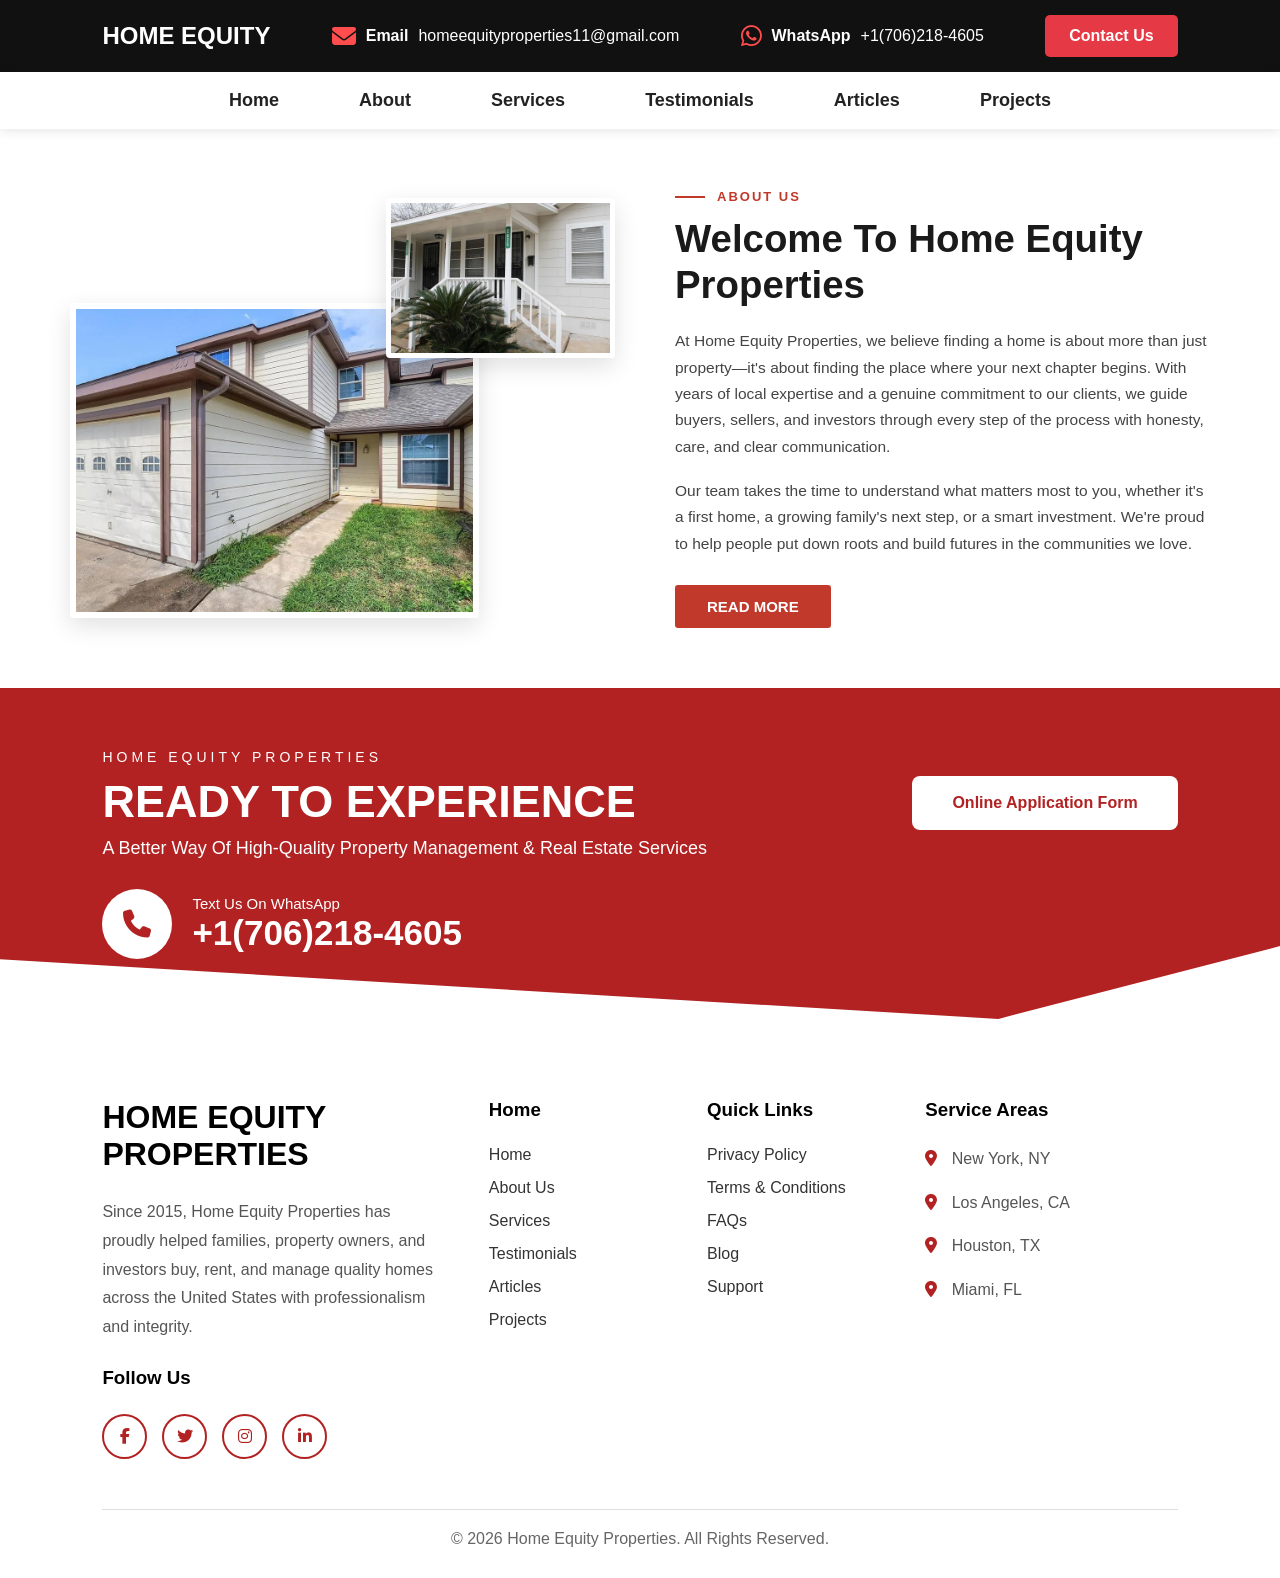
<file: html/about.html>
<!DOCTYPE html>
<html lang="en">

<head>
    <link rel="stylesheet" href="../css/eq.css">
    <link rel="stylesheet" href="https://cdnjs.cloudflare.com/ajax/libs/font-awesome/6.7.2/css/all.min.css"
        integrity="sha512-Evv84Mr4kqVGRNSgIGL/F/aIDqQb7xQ2vcrdIwxfjThSH8CSR7PBEakCr51Ck+w+/U6swU2Im1vVX0SVk9ABhg=="
        crossorigin="anonymous" referrerpolicy="no-referrer" />

    <meta charset="UTF-8">
    <meta name="viewport" content="width=device-width, initial-scale=1.0">
    <title> home equity properties</title>

</head>

<body>

    <div class="topb">

        <div>
            <h2>
                HOME <span>EQUITY</span>
            </h2>
        </div>

        <div class="contact">
            <div class="box"><i class="fa-solid fa-envelope"></i></div>
            <h4>Email</h4>
            <p>homeequityproperties11@gmail.com </p>
        </div>

        <div class="contact">
            <div class="box"><i class="fa-brands fa-whatsapp"></i></div>
            <h4>WhatsApp</h4>
            <p> +1(706)218-4605</p>
        </div>

        <a href=" https://wa.me/15551234567" class="contact-btn"> Contact Us</a>

    </div>



    <nav class="nav">
         <ul>
            <li> <a href="./home.html">Home</a></li>
            <li> <a href="./about.html ">About</a></li>
            <li> <a href="./services.html">Services</a></li>
<li> <a href="./testmonial.html">Testimonials</a></li>
 <li> <a href="./article.html">Articles</a></li>
            <li> <a href="./project.html">Projects</a></li>
           

        </ul>


    </nav>



    <section class="about-section">

        <div class="imagecollege">
            <img src="../images/houseimg2.jpeg" alt="Main property view" class="mainimg">
            <img src="../images/houseimg.jpeg" alt="Secondary property view" class="smallimg">

            <div class="line1"></div>
            <div class="line2"></div>
            <div class="line3"></div>
            <div class="line4"></div>
        </div>

        <div class="context">

            <div class="sectionlabel">
                <span>About Us</span>
            </div>

            <h1>Welcome To Home Equity<br>Properties</h1>

            <p>
                At Home Equity Properties, we believe finding a home is about more than just property—it's about
                finding the place where your next chapter begins. With years of local expertise and a genuine
                commitment to our clients, we guide buyers, sellers, and investors through every step of the
                process with honesty, care, and clear communication.
            </p>

            <p>
                Our team takes the time to understand what matters most to you, whether it's a first home, a growing
                family's next step, or a smart investment. We're proud to help people put down roots and build futures
                in the
                communities we love.
            </p>

            <a href="#" class="btn-label">READ MORE</a>

        </div>

    </section>



    </section>


    <section class="footer-banner">

        <div class="banner-container">

            <div class="banner-text">

                <small>HOME EQUITY PROPERTIES</small>

                <h1>READY TO EXPERIENCE</h1>

                <p>
                    A Better Way Of High-Quality Property Management &
                    Real Estate Services
                </p>

            </div>

            <div class="banner-button">

                <a href="./onlineapp.html" class="request-btn">
                    Online Application Form
                </a>

            </div>

            <div class="banner-phone">

                <i class="fa-solid fa-phone"></i>

                <div>

                    <span> Text Us On WhatsApp</span>

                    <h2>+1(706)218-4605</h2>

                </div>

            </div>

        </div>

    </section>


    <footer class="main-footer">

        <div class="footer-wrapper">

            <div class="footer-about">

                <h2>HOME EQUITY PROPERTIES</h2>

                <p>

                    Since 2015, Home Equity Properties has proudly helped families,
                    property owners, and investors buy, rent, and manage quality
                    homes across the United States with professionalism and integrity.

                </p>

                <h3>Follow Us</h3>

                <div class="footer-social">

                    <a href="#"><i class="fa-brands fa-facebook-f"></i></a>

                    <a href="#"><i class="fa-brands fa-twitter"></i></a>

                    <a href="#"><i class="fa-brands fa-instagram"></i></a>

                    <a href="#"><i class="fa-brands fa-linkedin-in"></i></a>

                </div>

            </div>


            <div class="footer-links">

                <h3>Home</h3>

                <ul>

                    <li><a href="./home.html">Home</a></li>

                    <li><a href="./about.html">About Us</a></li>

                    <li><a href="./services.html">Services</a></li>

                    <li><a href="./testmonial.html">Testimonials</a></li>

                    <li><a href="./article.html">Articles</a></li>
                     <li><a href="./project.html">Projects</a></li>

                </ul>

            </div>


            <div class="footer-links">

                <h3>Quick Links</h3>

                <ul>

                    <li><a href="#">Privacy Policy</a></li>

                    <li><a href="#">Terms & Conditions</a></li>

                    <li><a href="#">FAQs</a></li>

                    <li><a href="#">Blog</a></li>

                    <li><a href="#">Support</a></li>

                </ul>

            </div>


            <div class="footer-contact">

                <h3>Service Areas</h3>

                <p>

                    <i class="fa-solid fa-location-dot"></i>

                    New York, NY

                </p>

                <p>

                    <i class="fa-solid fa-location-dot"></i>

                    Los Angeles, CA

                </p>

                <p>

                    <i class="fa-solid fa-location-dot"></i>

                    Houston, TX

                </p>

                <p>

                    <i class="fa-solid fa-location-dot"></i>

                    Miami, FL

                </p>

            </div>

        </div>

        <hr>

        <p class="copyright">

            © 2026 Home Equity Properties. All Rights Reserved.

        </p>

    </footer>
</file>
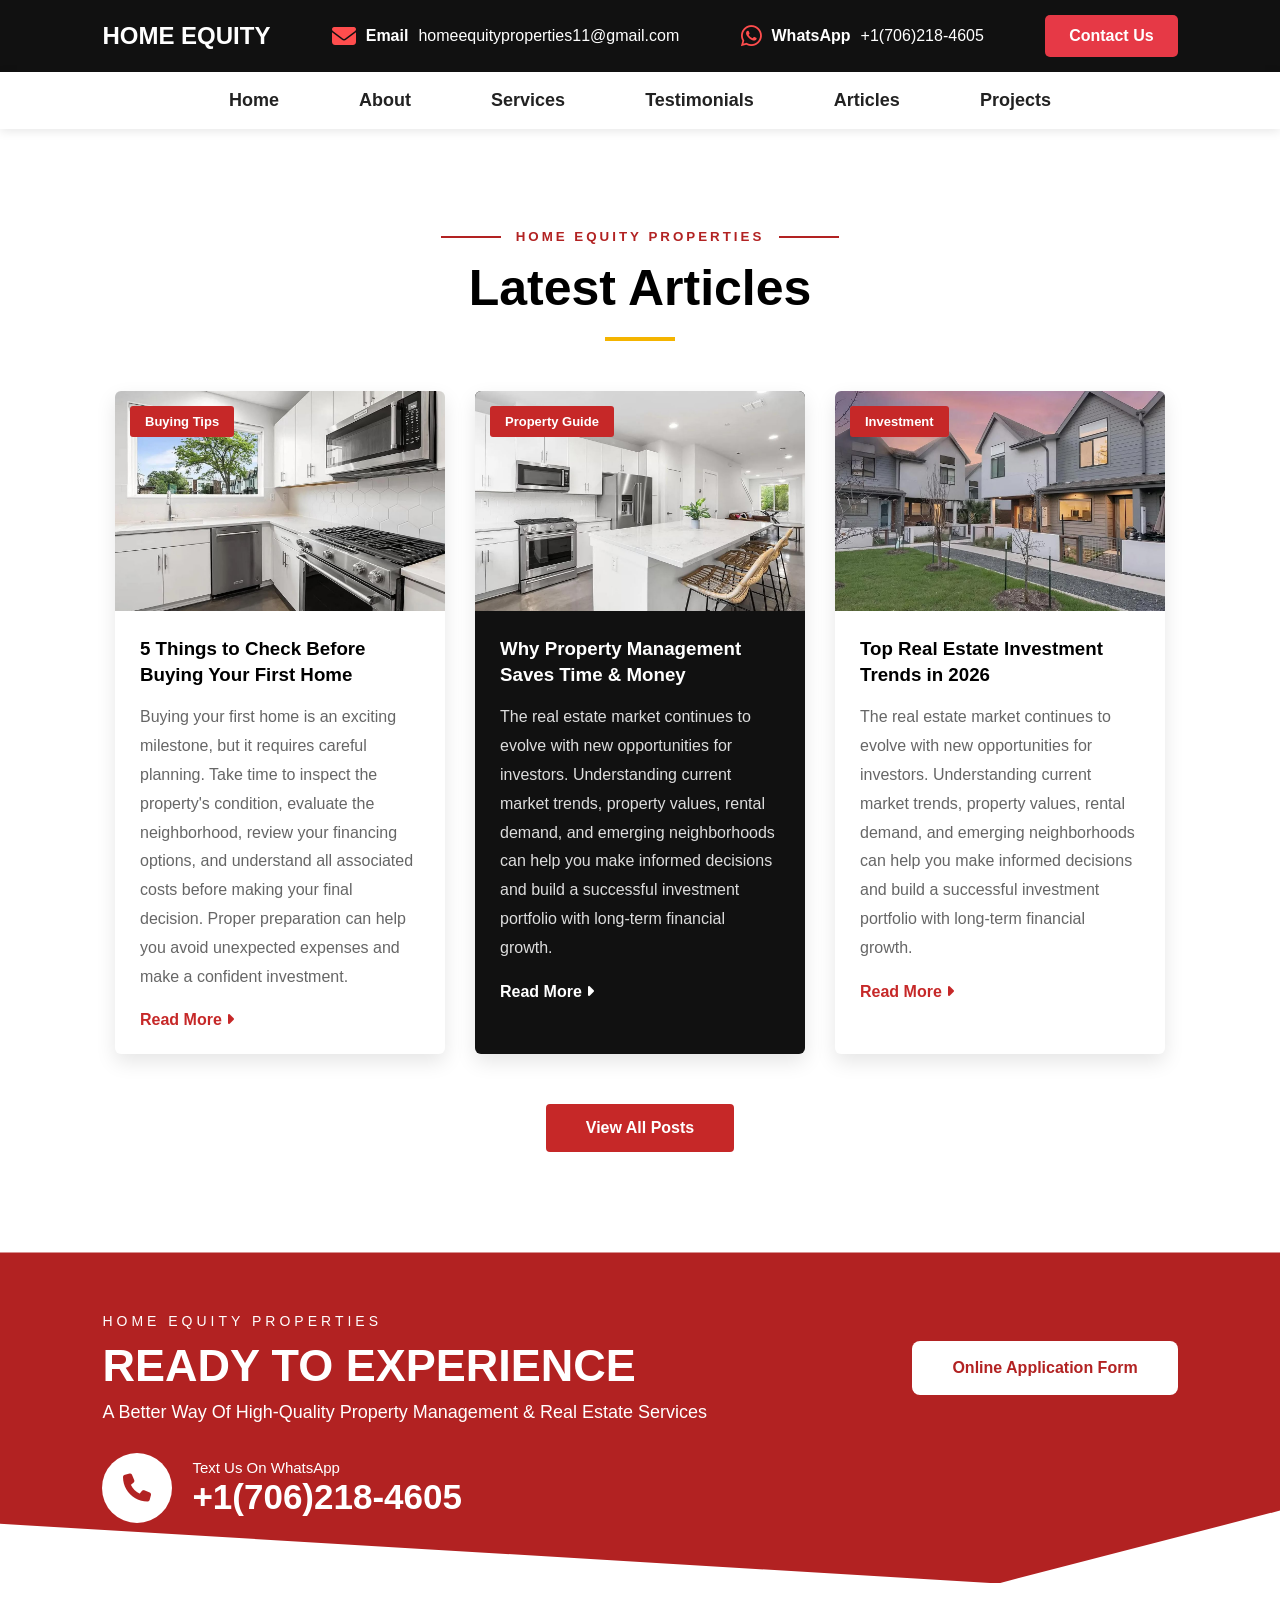
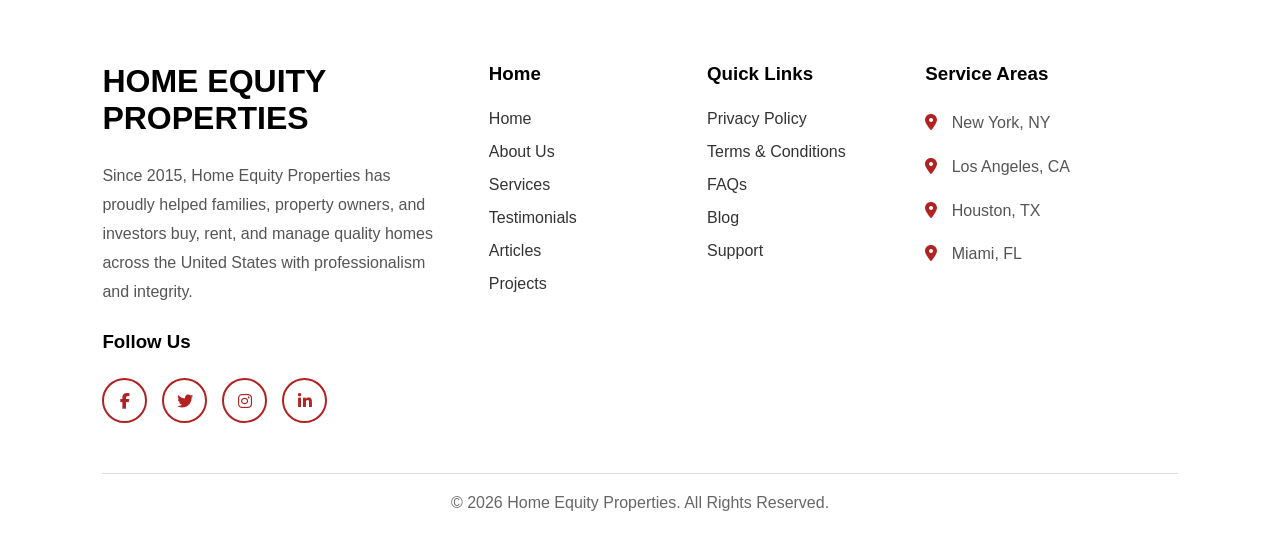
<file: html/article.html>
<!DOCTYPE html>
<html lang="en">

<head>
    <link rel="stylesheet" href="../css/eq.css">
    <link rel="stylesheet" href="https://cdnjs.cloudflare.com/ajax/libs/font-awesome/6.7.2/css/all.min.css"
        integrity="sha512-Evv84Mr4kqVGRNSgIGL/F/aIDqQb7xQ2vcrdIwxfjThSH8CSR7PBEakCr51Ck+w+/U6swU2Im1vVX0SVk9ABhg=="
        crossorigin="anonymous" referrerpolicy="no-referrer" />

    <meta charset="UTF-8">
    <meta name="viewport" content="width=device-width, initial-scale=1.0">
    <title> home equity properties</title>

</head>

<body>

    <div class="topb">

        <div>
            <h2>
                HOME <span>EQUITY</span>
            </h2>
        </div>

        <div class="contact">
            <div class="box"><i class="fa-solid fa-envelope"></i></div>
            <h4>Email</h4>
            <p>homeequityproperties11@gmail.com </p>
        </div>

        <div class="contact">
            <div class="box"><i class="fa-brands fa-whatsapp"></i></div>
            <h4>WhatsApp</h4>
            <p> +1(706)218-4605</p>
        </div>

        <a href=" https://wa.me/15551234567" class="contact-btn"> Contact Us</a>

    </div>



    <nav class="nav">
        <ul>
            <li> <a href="./home.html">Home</a></li>
            <li> <a href="./about.html">About</a></li>
            <li> <a href="./services.html">Services</a></li>
<li> <a href="./testmonial.html">Testimonials</a></li>
 <li> <a href="./article.html">Articles</a></li>
            <li> <a href="./project.html">Projects</a></li>
           

        </ul>

    </nav>

    <section class="blog">

        <div class="blog-title">
            <span></span>
            <small>HOME EQUITY PROPERTIES</small>
            <span></span>
        </div>

        <h1>Latest Articles</h1>

        <div class="blogline"></div>

        <div class="blog-container">

            <div class="blog-card">

                <div class="blogimage">

                    <img src="../images/blog1.jpeg" alt="">

                    <div class="category">Buying Tips</div>

                </div>

                <div class="content">

                    <h3>5 Things to Check Before Buying Your First Home</h3>

                    <p>
                        Buying your first home is an exciting milestone, but it requires careful planning.
                        Take time to inspect the property's condition, evaluate the neighborhood, review
                        your financing options, and understand all associated costs before making your
                        final decision. Proper preparation can help you avoid unexpected expenses and
                        make a confident investment.
                    </p>

                    <a href="#">Read More <i class="fa-solid fa-caret-right"></i></a>

                </div>

            </div>


            <div class="blog-card active">

                <div class="blogimage">

                    <img src="../images/blog2.jpeg" alt="">

                    <div class="category">Property Guide</div>

                </div>

                <div class="content">

                    <h3>Why Property Management Saves Time & Money</h3>

                    <p>
                        The real estate market continues to evolve with new opportunities for investors.
                        Understanding current market trends, property values, rental demand, and
                        emerging neighborhoods can help you make informed decisions and build a
                        successful investment portfolio with long-term financial growth.
                    </p>

                    <a href="#">Read More <i class="fa-solid fa-caret-right"></i></a>

                </div>

            </div>

            <div class="blog-card">

                <div class="blogimage">

                    <img src="../images/blog3.jpeg" alt="">

                    <div class="category">Investment</div>

                </div>

                <div class="content">

                    <h3>Top Real Estate Investment Trends in 2026</h3>

                    <p>
                        The real estate market continues to evolve with new opportunities for investors.
                        Understanding current market trends, property values, rental demand, and
                        emerging neighborhoods can help you make informed decisions and build a
                        successful investment portfolio with long-term financial growth.
                    </p>
                    <a href="#">Read More <i class="fa-solid fa-caret-right"></i></a>

                </div>

            </div>

        </div>

        <a href="#" class="blog-btn">View All Posts</a>

    </section>

    
    </section>


    <section class="footer-banner">

        <div class="banner-container">

            <div class="banner-text">

                <small>HOME EQUITY PROPERTIES</small>

                <h1>READY TO EXPERIENCE</h1>

                <p>
                    A Better Way Of High-Quality Property Management &
                    Real Estate Services
                </p>

            </div>

            <div class="banner-button">

                <a href="./onlineapp.html" class="request-btn">
                    Online Application Form
                </a>

            </div>

            <div class="banner-phone">

                <i class="fa-solid fa-phone"></i>

                <div>

                    <span> Text Us On WhatsApp</span>

                    <h2>+1(706)218-4605</h2>

                </div>

            </div>

        </div>

    </section>


    <footer class="main-footer">

        <div class="footer-wrapper">

            <div class="footer-about">

                <h2>HOME EQUITY PROPERTIES</h2>

                <p>

                    Since 2015, Home Equity Properties has proudly helped families,
                    property owners, and investors buy, rent, and manage quality
                    homes across the United States with professionalism and integrity.

                </p>

                <h3>Follow Us</h3>

                <div class="footer-social">

                    <a href="#"><i class="fa-brands fa-facebook-f"></i></a>

                    <a href="#"><i class="fa-brands fa-twitter"></i></a>

                    <a href="#"><i class="fa-brands fa-instagram"></i></a>

                    <a href="#"><i class="fa-brands fa-linkedin-in"></i></a>

                </div>

            </div>


            <div class="footer-links">

                <h3>Home</h3>

                <ul>

                    <li><a href="./home.html">Home</a></li>

                    <li><a href="./about.html">About Us</a></li>

                    <li><a href="./services.html">Services</a></li>

                    <li><a href="./testmonial.html">Testimonials</a></li>

                    <li><a href="./article.html">Articles</a></li>
                     <li><a href="./project.html">Projects</a></li>

                </ul>

            </div>


            <div class="footer-links">

                <h3>Quick Links</h3>

                <ul>

                    <li><a href="#">Privacy Policy</a></li>

                    <li><a href="#">Terms & Conditions</a></li>

                    <li><a href="#">FAQs</a></li>

                    <li><a href="#">Blog</a></li>

                    <li><a href="#">Support</a></li>

                </ul>

            </div>


            <div class="footer-contact">

                <h3>Service Areas</h3>

                <p>

                    <i class="fa-solid fa-location-dot"></i>

                    New York, NY

                </p>

                <p>

                    <i class="fa-solid fa-location-dot"></i>

                    Los Angeles, CA

                </p>

                <p>

                    <i class="fa-solid fa-location-dot"></i>

                    Houston, TX

                </p>

                <p>

                    <i class="fa-solid fa-location-dot"></i>

                    Miami, FL

                </p>

            </div>

        </div>

        <hr>

        <p class="copyright">

            © 2026 Home Equity Properties. All Rights Reserved.

        </p>

    </footer>
</file>
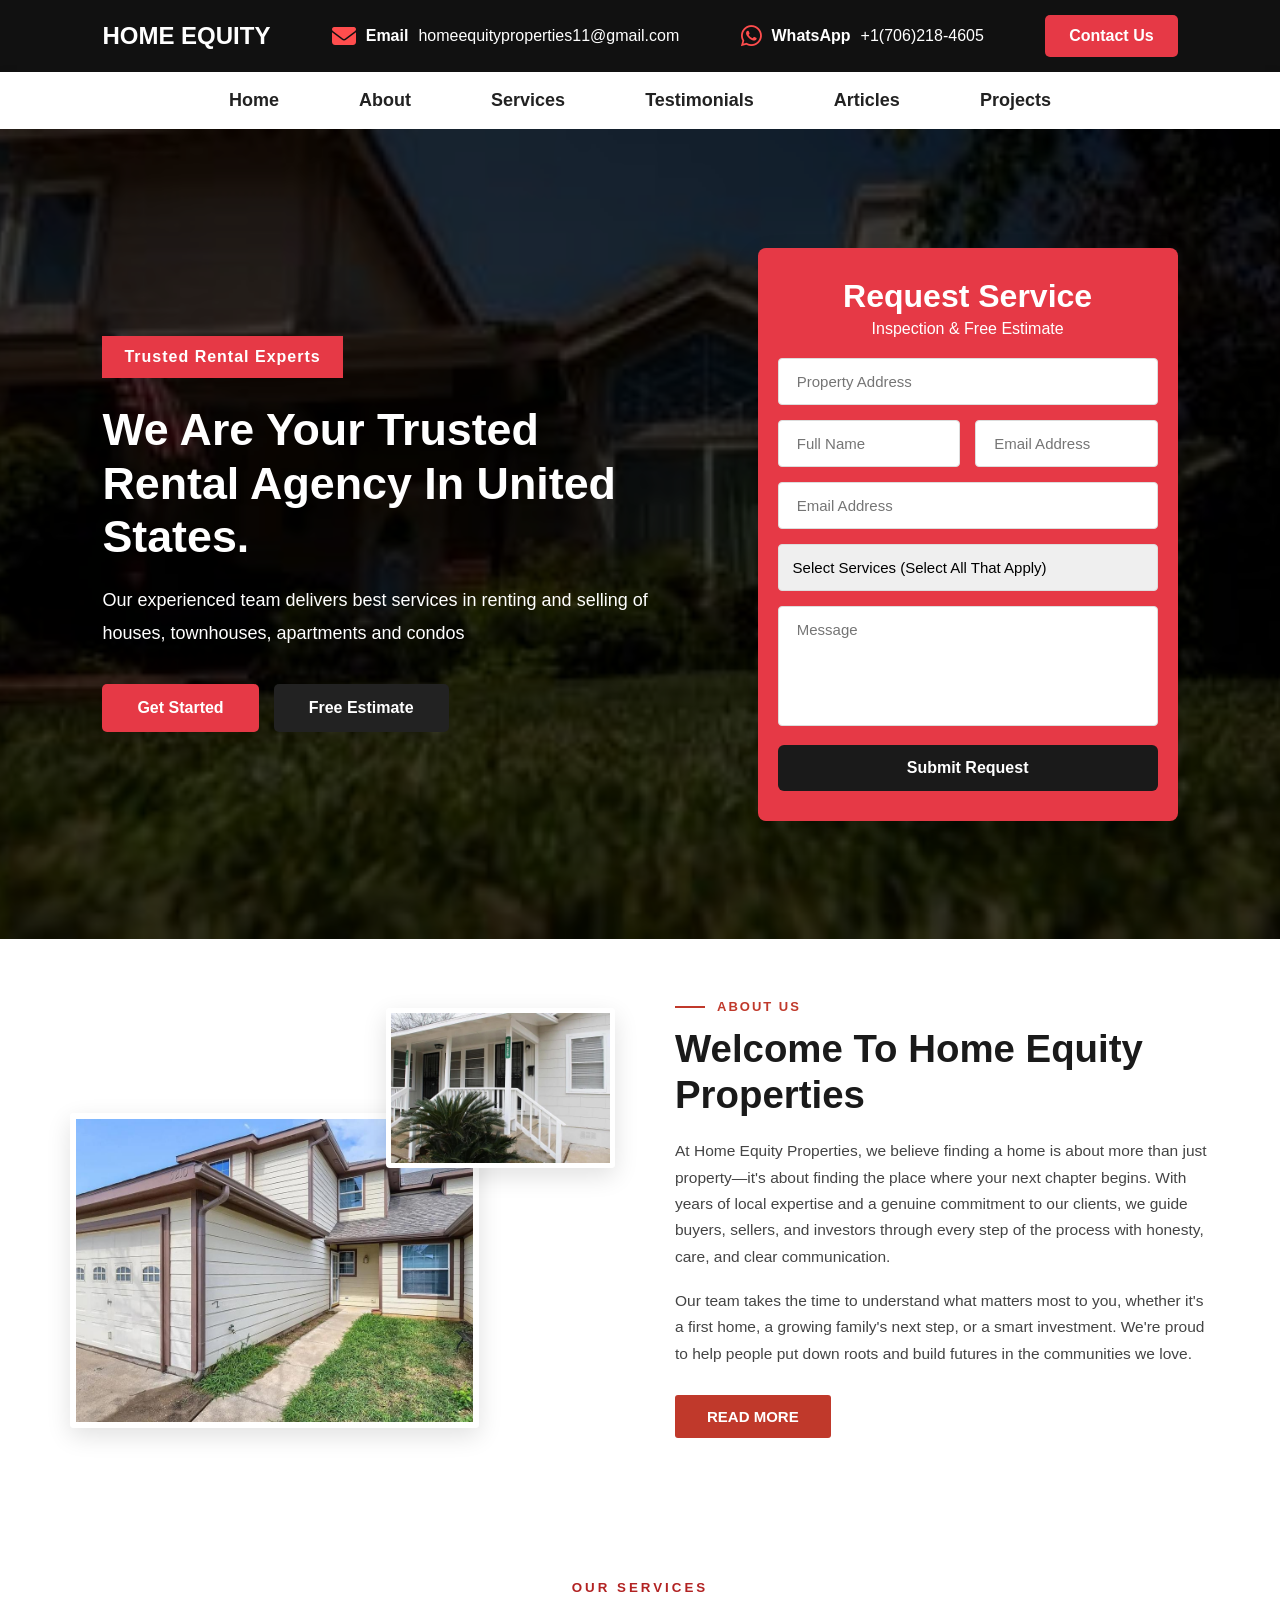
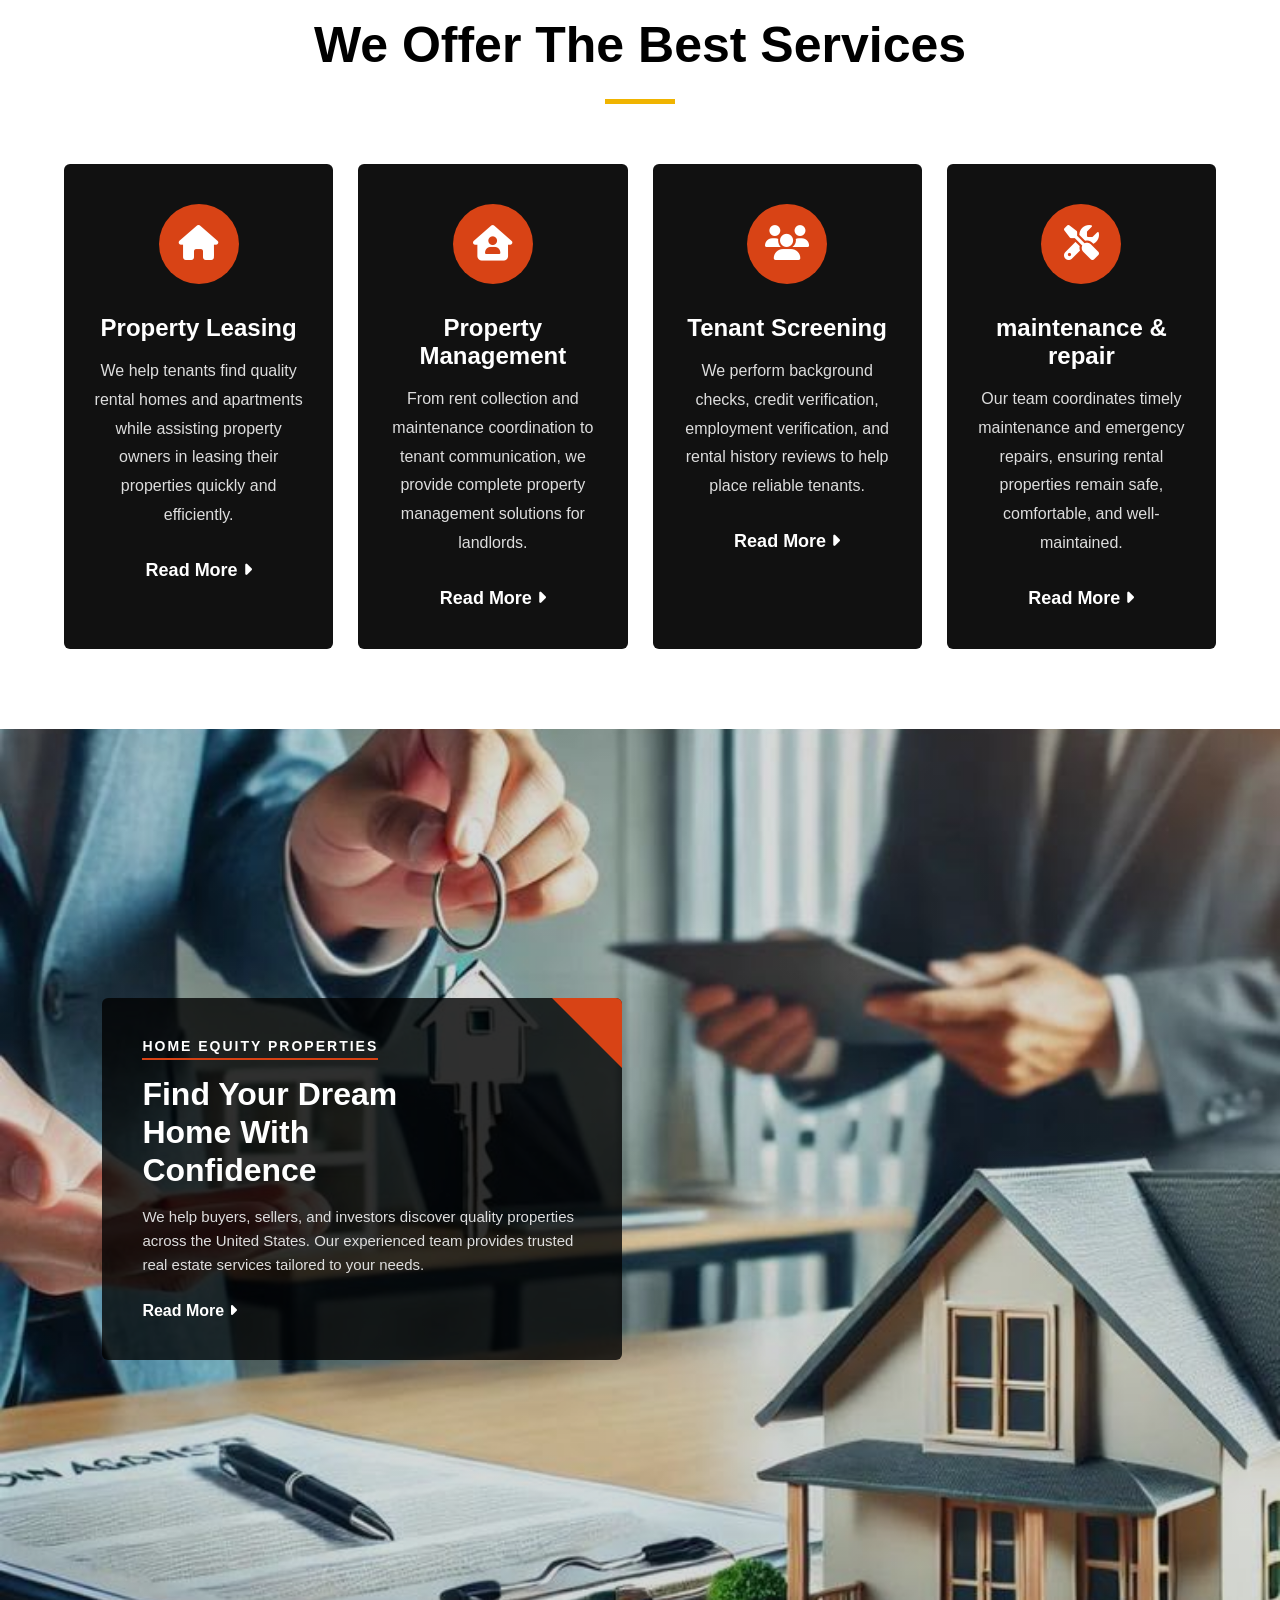
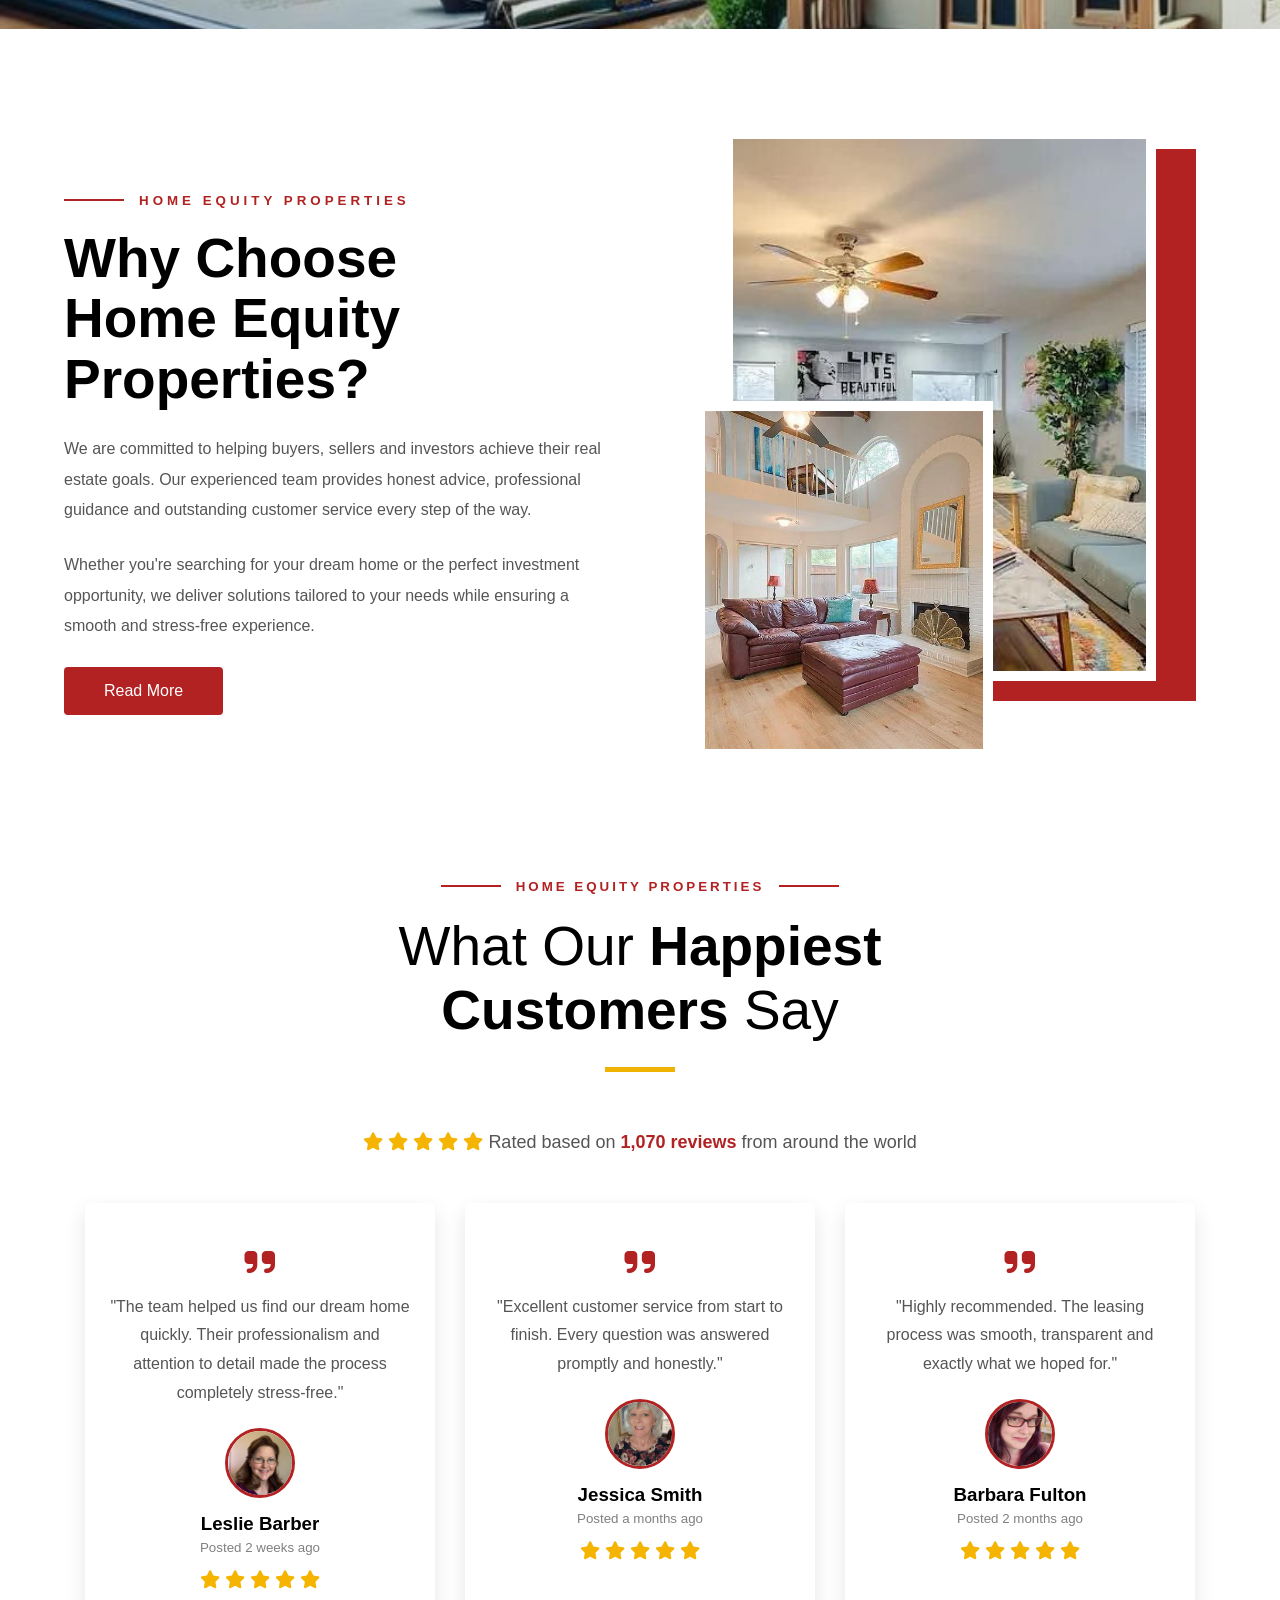
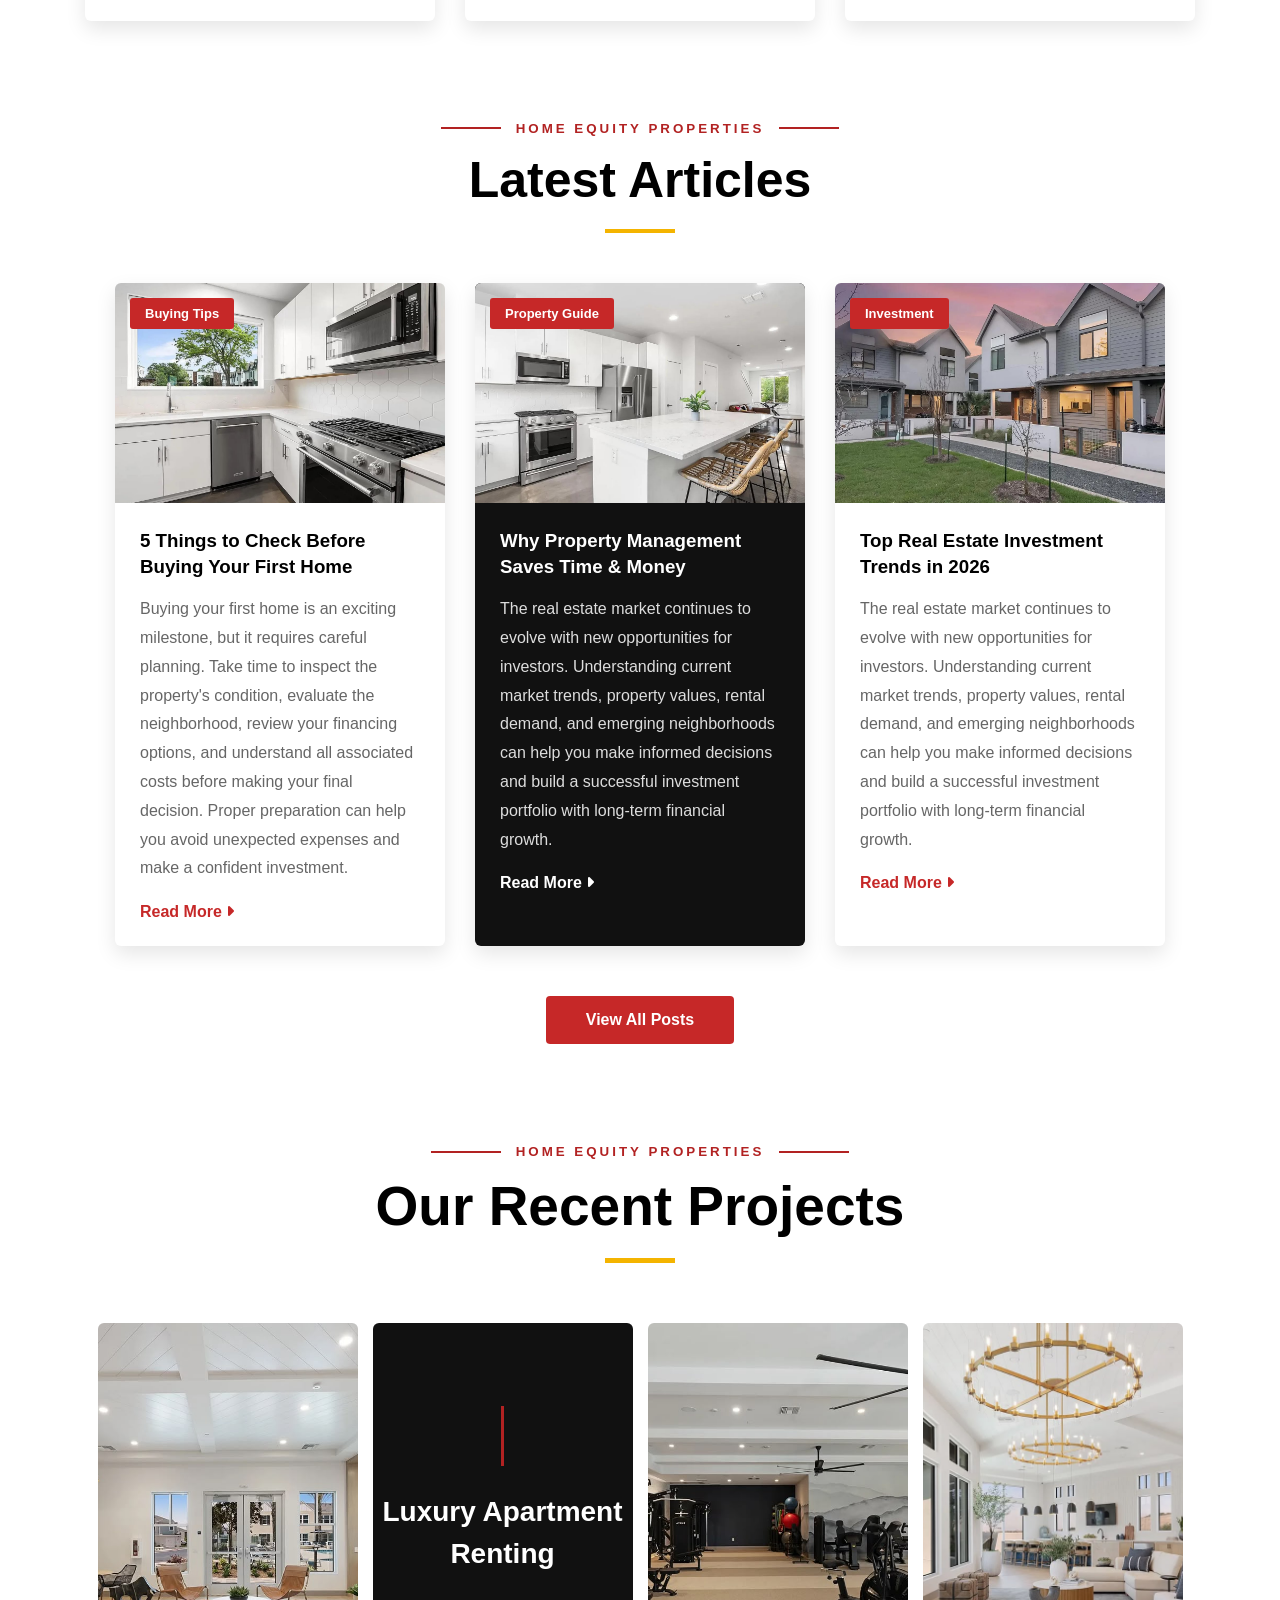
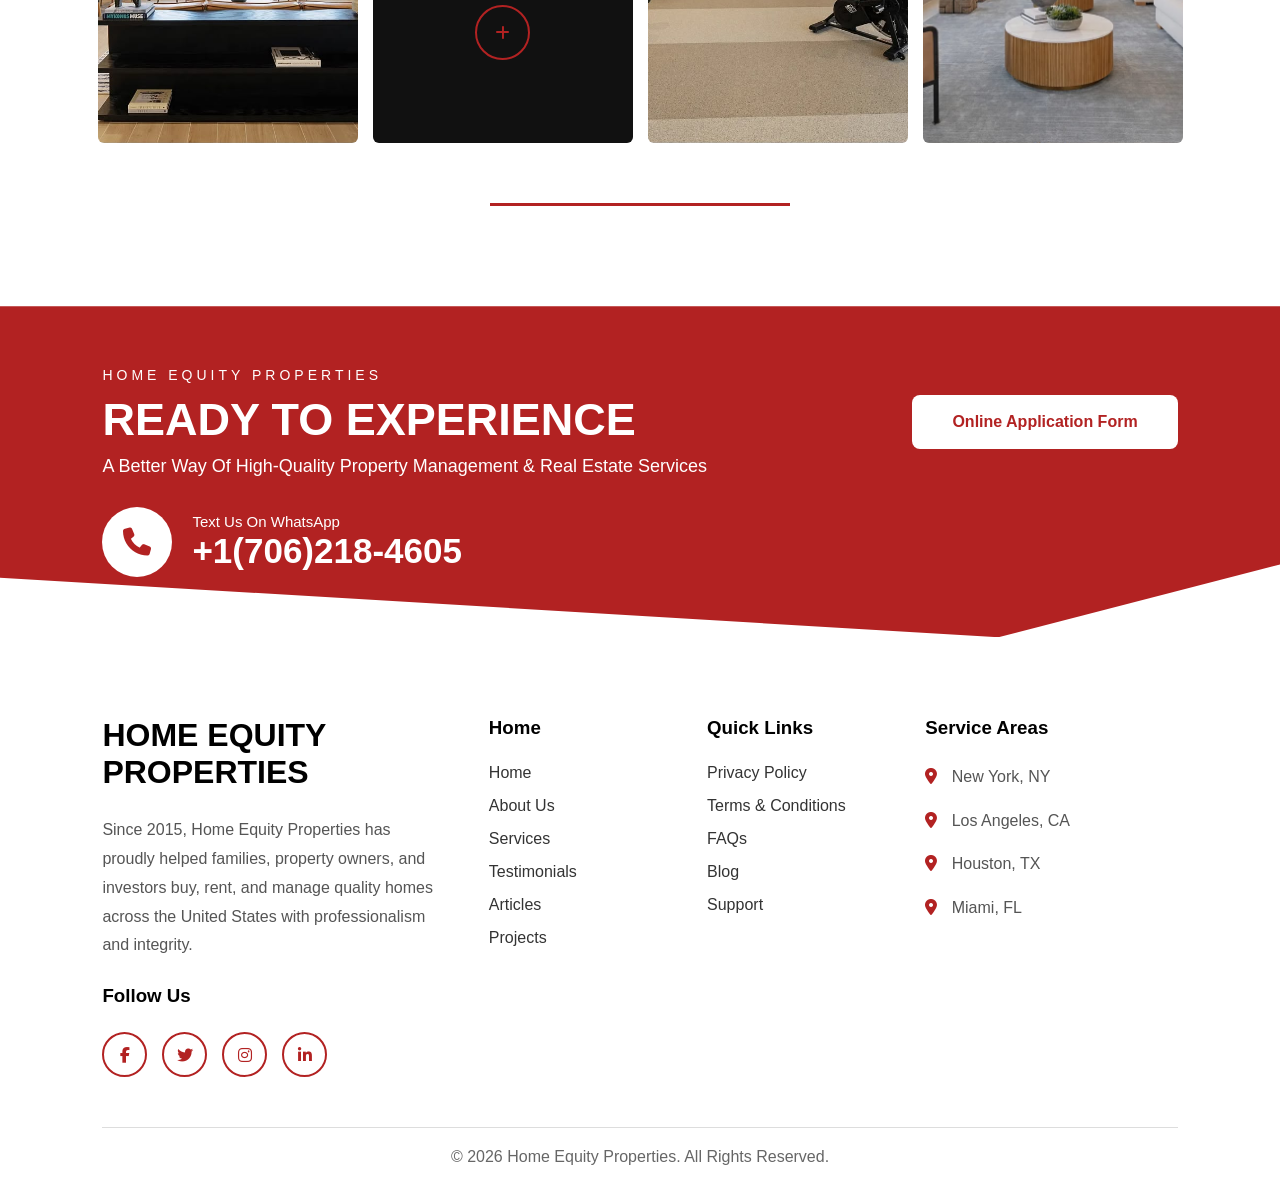
<file: html/home.html>
<!DOCTYPE html>
<html lang="en">

<head>
    <link rel="stylesheet" href="../css/eq.css">
    <link rel="stylesheet" href="https://cdnjs.cloudflare.com/ajax/libs/font-awesome/6.7.2/css/all.min.css"
        integrity="sha512-Evv84Mr4kqVGRNSgIGL/F/aIDqQb7xQ2vcrdIwxfjThSH8CSR7PBEakCr51Ck+w+/U6swU2Im1vVX0SVk9ABhg=="
        crossorigin="anonymous" referrerpolicy="no-referrer" />

    <meta charset="UTF-8">
    <meta name="viewport" content="width=device-width, initial-scale=1.0">
    <title> home equity properties</title>

</head>

<body>

    <div class="topb">

        <div>
            <h2>
                HOME <span>EQUITY</span>
            </h2>
        </div>

        <div class="contact">
            <div class="box"><i class="fa-solid fa-envelope"></i></div>
            <h4>Email</h4>
            <p>homeequityproperties11@gmail.com </p>
        </div>

        <div class="contact">
            <div class="box"><i class="fa-brands fa-whatsapp"></i></div>
            <h4>WhatsApp</h4>
            <p> +1(706)218-4605</p>
        </div>

        <a href=" https://wa.me/15551234567" class="contact-btn"> Contact Us</a>

    </div>



    <nav class="nav">
         <ul>
            <li> <a href="./home.html">Home</a></li>
            <li> <a href="./about.html">About</a></li>
            <li> <a href="./services.html">Services</a></li>
<li> <a href="./testmonial.html">Testimonials</a></li>
 <li> <a href="./article.html">Articles</a></li>
            <li> <a href="./project.html">Projects</a></li>
           

        </ul>
    </nav>

    <section class="hero">
        <div class="overlay">
            <div class="herotext">
                <span class="tag"> Trusted Rental Experts</span>
                <h1>
                    We Are Your Trusted Rental Agency In United States.
                </h1>
                <p>
                    Our experienced team delivers best services in renting and selling of houses, townhouses, apartments
                    and condos
                </p>

                <div class="button">
                    <a href="" class="btn-red"> Get Started</a>
                    <a href="" class="btn-dark"> Free Estimate</a>

                </div>
            </div>

            <div class="formbox">
                <h2>
                    Request Service
                </h2>
                <p>
                    Inspection & Free Estimate

                </p>

                <form>

                    <input type="text" placeholder=" Property Address">

                    <div class="row">

                        <input placeholder=" Full Name">
                        <input type="email" placeholder=" Email Address">

                    </div>

                    <input type="tel" placeholder=" Email Address">
                    <select>
                        <option> Select Services (Select All That Apply)</option>
                        <option> Renting of 1 Bedroom </option>
                        <option> Renting of 2 Bedroom </option>
                        <option> Renting of 3 Bedroom </option>

                    </select>

                    <textarea placeholder=" Message"></textarea>
                    <button class="but">
                        Submit Request

                    </button>
            </div>
        </div>

    </section>



    <section class="about-section">

        <div class="imagecollege">
            <img src="../images/houseimg2.jpeg" alt="Main property view" class="mainimg">
            <img src="../images/houseimg.jpeg" alt="Secondary property view" class="smallimg">

            <div class="line1"></div>
            <div class="line2"></div>
            <div class="line3"></div>
            <div class="line4"></div>
        </div>

        <div class="context">

            <div class="sectionlabel">
                <span>About Us</span>
            </div>

            <h1>Welcome To Home Equity<br>Properties</h1>

            <p>
                At Home Equity Properties, we believe finding a home is about more than just property—it's about
                finding the place where your next chapter begins. With years of local expertise and a genuine
                commitment to our clients, we guide buyers, sellers, and investors through every step of the
                process with honesty, care, and clear communication.
            </p>

            <p>
                Our team takes the time to understand what matters most to you, whether it's a first home, a growing
                family's next step, or a smart investment. We're proud to help people put down roots and build futures
                in the
                communities we love.
            </p>

            <a href="#" class="btn-label">READ MORE</a>

        </div>

    </section>


    <section class="services">

        <small> OUR SERVICES</small>

        <h1> We Offer The Best Services</h1>

        <div class="underline"></div>

        <div class="scontain">

            <div class="card">

                <div class="icon">
                    <i class="fa-solid fa-house"></i>

                </div>
                <h3> Property Leasing</h3>

                <p>
                    We help tenants find quality rental homes and apartments while assisting property owners
                    in leasing their properties quickly and efficiently.

                </p>
                <a href="#"> Read More <i class="fa-solid fa-caret-right"></i></a>

            </div>

            <div class="card">

                <div class="icon">
                    <i class="fa-solid fa-house-user"></i>
                </div>

                <h3> Property Management</h3>
                <p>
                    From rent collection and maintenance coordination to tenant communication,
                    we provide complete property management solutions for landlords.
                </p>
                <a href="#"> Read More <i class="fa-solid fa-caret-right"></i></a>

            </div>

            <div class="card">

                <div class="icon">
                    <i class="fa-solid fa-users"></i>

                </div>

                <h3> Tenant Screening</h3>
                <p>
                    We perform background checks, credit verification, employment verification,
                    and rental history reviews to help place reliable tenants.
                </p>
                <a href="#"> Read More <i class="fa-solid fa-caret-right"></i></a>

            </div>

            <div class="card">

                <div class="icon">
                    <i class="fa-solid fa-screwdriver-wrench"></i>

                </div>
                <h3> maintenance & repair</h3>

                <p>
                    Our team coordinates timely maintenance and emergency repairs, ensuring rental
                    properties remain safe, comfortable, and well-maintained.

                </p>
                <a href="#"> Read More <i class="fa-solid fa-caret-right"></i></a>

            </div>

        </div>


    </section>

    <section class="visible">

        <div class="visiblebox">

            <div class="linetitle">
                <span>HOME EQUITY PROPERTIES</span>
            </div>

            <h1>Find Your Dream<br>Home With<br>Confidence</h1>

            <p>
                We help buyers, sellers, and investors discover quality properties across the United States.
                Our experienced team provides trusted real estate services tailored to your needs.
            </p>

            <a href="#">Read More <i class="fa-solid fa-caret-right"></i></a>

        </div>



    </section>


    <section class="aboutme">

        <div class="abouttext">

            <div class="abouttitle">
                <span></span>
                <small>HOME EQUITY PROPERTIES</small>
            </div>

            <h1>
                Why Choose <br>
                Home Equity <br>
                Properties?
            </h1>

            <p>
                We are committed to helping buyers, sellers and investors
                achieve their real estate goals. Our experienced team
                provides honest advice, professional guidance and outstanding
                customer service every step of the way.
            </p>

            <p>
                Whether you're searching for your dream home or the perfect
                investment opportunity, we deliver solutions tailored to
                your needs while ensuring a smooth and stress-free experience.
            </p>

            <a href="#" class="aboutbtn">Read More</a>

        </div>

        <div class="aboutimage">

            <div class="redbox"></div>

            <img src="../images/abt1.jpeg" class="bigimg">

            <img src="../images/abt2.jpeg" class="littleimg">

        </div>

    </section>

    <section class="testimonial">

        <small class="heading">
            <span></span>
            HOME EQUITY PROPERTIES
            <span></span>
        </small>

        <h1>
            <span>What Our</span> Happiest <br>
            Customers <span>Say</span>
        </h1>

        <div class="underline"></div>

        <div class="rating">
            <i class="fa-solid fa-star"></i>
            <i class="fa-solid fa-star"></i>
            <i class="fa-solid fa-star"></i>
            <i class="fa-solid fa-star"></i>
            <i class="fa-solid fa-star"></i>
            <span>Rated based on <b>1,070 reviews</b> from around the world</span>
        </div>

        <div class="testimonial-container">

            <div class="testimonial-card">
                <div class="testicon">
                    <i class="fa-solid fa-quote-right"></i>
                </div>
                <p>
                    "The team helped us find our dream home quickly.
                    Their professionalism and attention to detail made
                    the process completely stress-free."
                </p>

                <img src="../images/becca.jpeg" alt="">

                <h3>Leslie Barber</h3>

                <small>Posted 2 weeks ago</small>

                <div class="stars">

                    <i class="fa-solid fa-star"></i>
                    <i class="fa-solid fa-star"></i>
                    <i class="fa-solid fa-star"></i>
                    <i class="fa-solid fa-star"></i>
                    <i class="fa-solid fa-star"></i>

                </div>

            </div>


            <div class="testimonial-card">

                <div class="testicon">
                    <i class="fa-solid fa-quote-right"></i>
                </div>

                <p>
                    "Excellent customer service from start to finish.
                    Every question was answered promptly and honestly."
                </p>

                <img src="../images/linda.jpeg" alt="">

                <h3>Jessica Smith</h3>

                <small>Posted a months ago</small>

                <div class="stars">

                    <i class="fa-solid fa-star"></i>
                    <i class="fa-solid fa-star"></i>
                    <i class="fa-solid fa-star"></i>
                    <i class="fa-solid fa-star"></i>
                    <i class="fa-solid fa-star"></i>


                </div>

            </div>


            <div class="testimonial-card">
                <div class="testicon">
                    <i class="fa-solid fa-quote-right"></i>
                </div>
                <p>
                    "Highly recommended. The leasing process was smooth,
                    transparent and exactly what we hoped for."
                </p>

                <img src="../images/renee.jpeg" alt="">

                <h3>Barbara Fulton</h3>

                <small>Posted 2 months ago</small>

                <div class="stars">

                    <i class="fa-solid fa-star"></i>
                    <i class="fa-solid fa-star"></i>
                    <i class="fa-solid fa-star"></i>
                    <i class="fa-solid fa-star"></i>
                    <i class="fa-solid fa-star"></i>

                </div>

            </div>

        </div>

    </section>


    <section class="blog">

        <div class="blog-title">
            <span></span>
            <small>HOME EQUITY PROPERTIES</small>
            <span></span>
        </div>

        <h1>Latest Articles</h1>

        <div class="blogline"></div>

        <div class="blog-container">

            <div class="blog-card">

                <div class="blogimage">

                    <img src="../images/blog1.jpeg" alt="">

                    <div class="category">Buying Tips</div>

                </div>

                <div class="content">

                    <h3>5 Things to Check Before Buying Your First Home</h3>

                    <p>
                        Buying your first home is an exciting milestone, but it requires careful planning.
                        Take time to inspect the property's condition, evaluate the neighborhood, review
                        your financing options, and understand all associated costs before making your
                        final decision. Proper preparation can help you avoid unexpected expenses and
                        make a confident investment.
                    </p>

                    <a href="#">Read More <i class="fa-solid fa-caret-right"></i></a>

                </div>

            </div>


            <div class="blog-card active">

                <div class="blogimage">

                    <img src="../images/blog2.jpeg" alt="">

                    <div class="category">Property Guide</div>

                </div>

                <div class="content">

                    <h3>Why Property Management Saves Time & Money</h3>

                    <p>
                        The real estate market continues to evolve with new opportunities for investors.
                        Understanding current market trends, property values, rental demand, and
                        emerging neighborhoods can help you make informed decisions and build a
                        successful investment portfolio with long-term financial growth.
                    </p>

                    <a href="#">Read More <i class="fa-solid fa-caret-right"></i></a>

                </div>

            </div>

            <div class="blog-card">

                <div class="blogimage">

                    <img src="../images/blog3.jpeg" alt="">

                    <div class="category">Investment</div>

                </div>

                <div class="content">

                    <h3>Top Real Estate Investment Trends in 2026</h3>

                    <p>
                        The real estate market continues to evolve with new opportunities for investors.
                        Understanding current market trends, property values, rental demand, and
                        emerging neighborhoods can help you make informed decisions and build a
                        successful investment portfolio with long-term financial growth.
                    </p>
                    <a href="#">Read More <i class="fa-solid fa-caret-right"></i></a>

                </div>

            </div>

        </div>

        <a href="#" class="blog-btn">View All Posts</a>

    </section>


    <section class="recent-projects">

        <div class="recent-heading">

            <div class="recent-title">

                <span></span>

                <small>HOME EQUITY PROPERTIES</small>

                <span></span>

            </div>

            <h1>Our Recent Projects</h1>

            <div class="recent-underline"></div>

        </div>

        <div class="recent-gallery">

            <div class="recent-item">
                <img src="../images/project1.jpeg" alt="">
            </div>

            <div class="recent-feature">

                <div class="feature-content">

                    <div class="feature-line"></div>

                    <h3>
                        Luxury Apartment <br>
                        Renting
                    </h3>

                    <a href="#">
                        <i class="fa-solid fa-plus"></i>
                    </a>

                </div>

            </div>

            <div class="recent-item">
                <img src="../images/proj.jpeg" alt="">
            </div>

            <div class="recent-item">
                <img src="../images/proj2.jpeg" alt="">
            </div>

        </div>

        <div class="recent-bottom-line"></div>

    </section>


    <section class="footer-banner">

        <div class="banner-container">

            <div class="banner-text">

                <small>HOME EQUITY PROPERTIES</small>

                <h1>READY TO EXPERIENCE</h1>

                <p>
                    A Better Way Of High-Quality Property Management &
                    Real Estate Services
                </p>

            </div>

            <div class="banner-button">

                <a href="./onlineapp.html" class="request-btn">
                    Online Application Form
                </a>

            </div>

            <div class="banner-phone">

                <i class="fa-solid fa-phone"></i>

                <div>

                    <span> Text Us On WhatsApp</span>

                    <h2>+1(706)218-4605</h2>

                </div>

            </div>

        </div>

    </section>


    <footer class="main-footer">

        <div class="footer-wrapper">

            <div class="footer-about">

                <h2>HOME EQUITY PROPERTIES</h2>

                <p>

                    Since 2015, Home Equity Properties has proudly helped families,
                    property owners, and investors buy, rent, and manage quality
                    homes across the United States with professionalism and integrity.

                </p>

                <h3>Follow Us</h3>

                <div class="footer-social">

                    <a href="#"><i class="fa-brands fa-facebook-f"></i></a>

                    <a href="#"><i class="fa-brands fa-twitter"></i></a>

                    <a href="#"><i class="fa-brands fa-instagram"></i></a>

                    <a href="#"><i class="fa-brands fa-linkedin-in"></i></a>

                </div>

            </div>


            <div class="footer-links">

                <h3>Home</h3>

                <ul>

                    <li><a href="./home.html">Home</a></li>

                    <li><a href="./about.html">About Us</a></li>

                    <li><a href="./services.html">Services</a></li>

                    <li><a href="./testmonial.html">Testimonials</a></li>

                    <li><a href="./article.html">Articles</a></li>
                     <li><a href="./project.html">Projects</a></li>

                </ul>

            </div>


            <div class="footer-links">

                <h3>Quick Links</h3>

                <ul>

                    <li><a href="#">Privacy Policy</a></li>

                    <li><a href="#">Terms & Conditions</a></li>

                    <li><a href="#">FAQs</a></li>

                    <li><a href="#">Blog</a></li>

                    <li><a href="#">Support</a></li>

                </ul>

            </div>


            <div class="footer-contact">

                <h3>Service Areas</h3>

                <p>

                    <i class="fa-solid fa-location-dot"></i>

                    New York, NY

                </p>

                <p>

                    <i class="fa-solid fa-location-dot"></i>

                    Los Angeles, CA

                </p>

                <p>

                    <i class="fa-solid fa-location-dot"></i>

                    Houston, TX

                </p>

                <p>

                    <i class="fa-solid fa-location-dot"></i>

                    Miami, FL

                </p>

            </div>

        </div>

        <hr>

        <p class="copyright">

            © 2026 Home Equity Properties. All Rights Reserved.

        </p>

    </footer>
















</body>

</html>
</file>
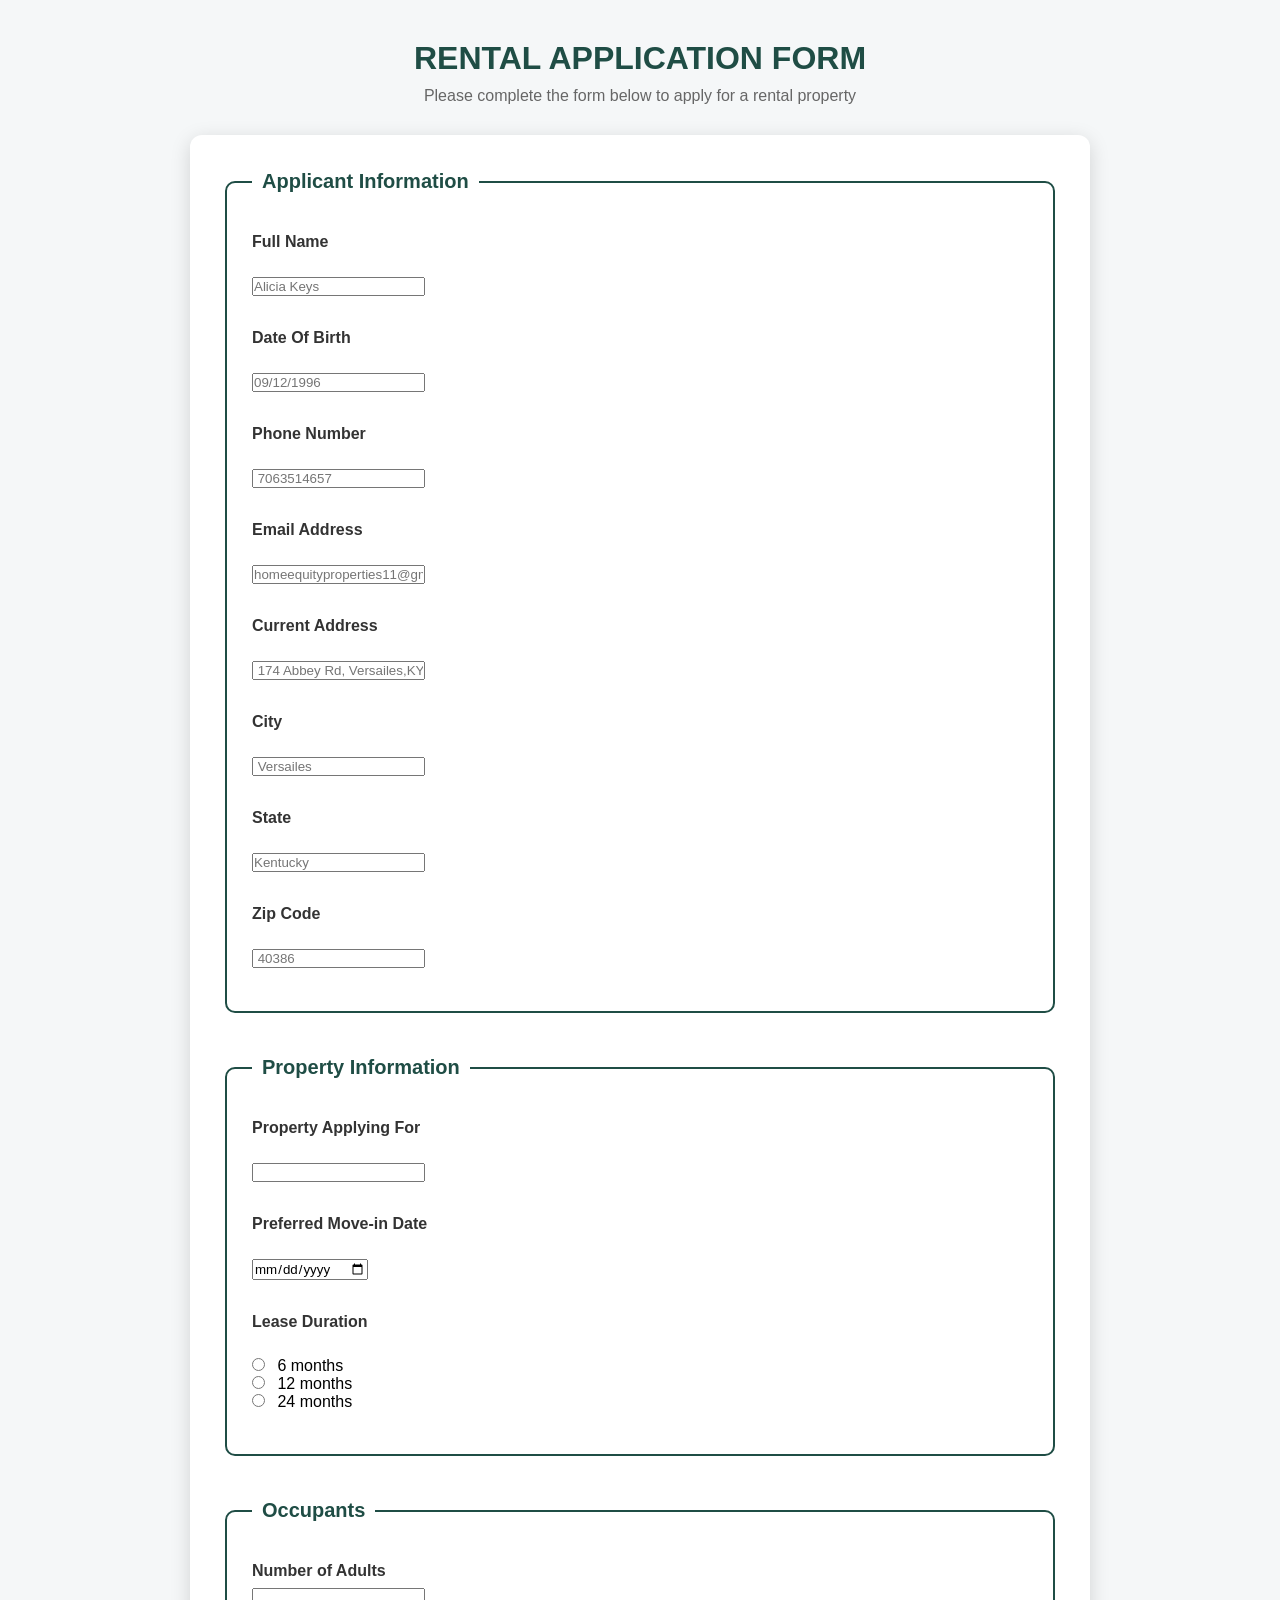
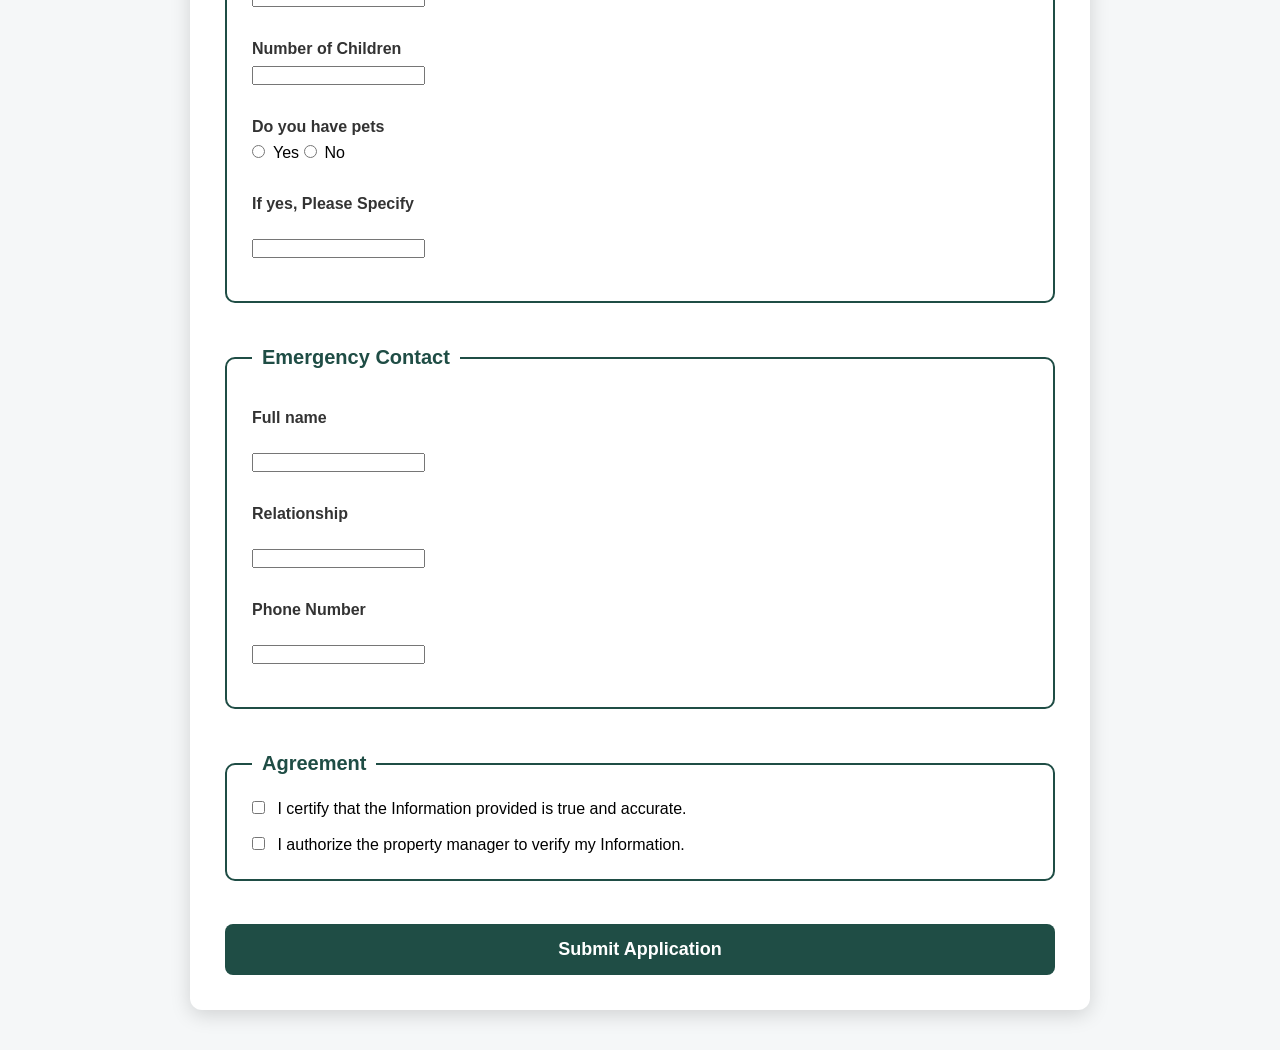
<file: html/onlineapp.html>
<!DOCTYPE html>
<html lang="en">
<head>
    <link rel="stylesheet" href="../css/onlineapp.css">
    <meta charset="UTF-8">
    <title></title>
</head>
<body>
    <h1> RENTAL APPLICATION FORM</h1>
<p> Please complete the form below to apply for a rental property</p>

<form action="#" method="post">

    <fieldset>
        <legend><strong>Applicant Information</strong></legend>   

<label for=""> Full Name</label><br>
<input type="text" placeholder="Alicia Keys"> <br><br>


<label for=""> Date Of Birth</label> <br>
<input type="text" placeholder="09/12/1996"><br><br>


<label for=""> Phone Number</label><br>
<input type="text" placeholder=" 7063514657"><br><br>



<label for=""> Email Address</label><br>
<input type="text" placeholder="homeequityproperties11@gmail.com"><br><br>



<label for=""> Current Address </label><br>
<input type="text" placeholder=" 174 Abbey Rd, Versailes,KY 40386"><br><br>



<label for=""> City</label><br>
<input type="text" placeholder=" Versailes"><br><br>


<label for=""> State</label><br>
<input type="text" placeholder="Kentucky"><br><br>


<label for=""> Zip Code</label><br>
<input type="text" placeholder=" 40386"><br><br>

</fieldset>
<br>
<fieldset>
<legend><strong> Property Information</strong></legend>
<label for="property"> Property Applying For</label><br>
<input type="text" id="property" name="property"><br><br>

<label for="movein"> Preferred Move-in Date</label><br>
<input type="date" id="movein" name="movein"><br><br>

<label for="#"> Lease Duration</label><br>
<input type="radio" name="lease" value="6 months"> 6 months <br>
<input type="radio" name="lease" value="12 months"> 12 months <br>
<input type="radio" name="lease" value="24 months"> 24 months <br> <br>

</fieldset>
<br>

<fieldset>
    <legend><strong>Occupants</strong></legend>
<label for="adults"> Number of Adults</label>
<input type="number" id="adults" name="adults"><br><br>
<label for="children"> Number of Children</label>
<input type="number" name="children" id="children"><br><br>

<label for="#"> Do you have pets</label>
<input type="radio" name="pets" value="Yes">Yes 
<input type="radio" name="pets" value="No">No
<br> <br>

<label for="pettype"> If yes, Please Specify</label><br>
<input type="text" id="pettype" name="pettype"><br><br>

</fieldset>
<br>


<fieldset>
<legend><strong> Emergency Contact</strong></legend>
<label for="ename"> Full name </label><br>
<input type="text" id="ename" name="ename"><br><br>
<label for="relationship"> Relationship</label><br>
<input type="text" id="relationship" name="relationship"><br><br>
<label for="ephone"> Phone Number</label><br>
<input type="ephone" id="ephone" name="ephone"><br><br>

</fieldset>
<br>

<fieldset>
<legend><strong>Agreement</strong></legend>
<input type="checkbox" required>
I certify that the Information provided is true and accurate.
<br><br>
<input type="checkbox">
I authorize the property manager to verify my Information.

</fieldset>
<br>
<button type="submit"> Submit Application</button>


</form>

</body>
</html>
</file>
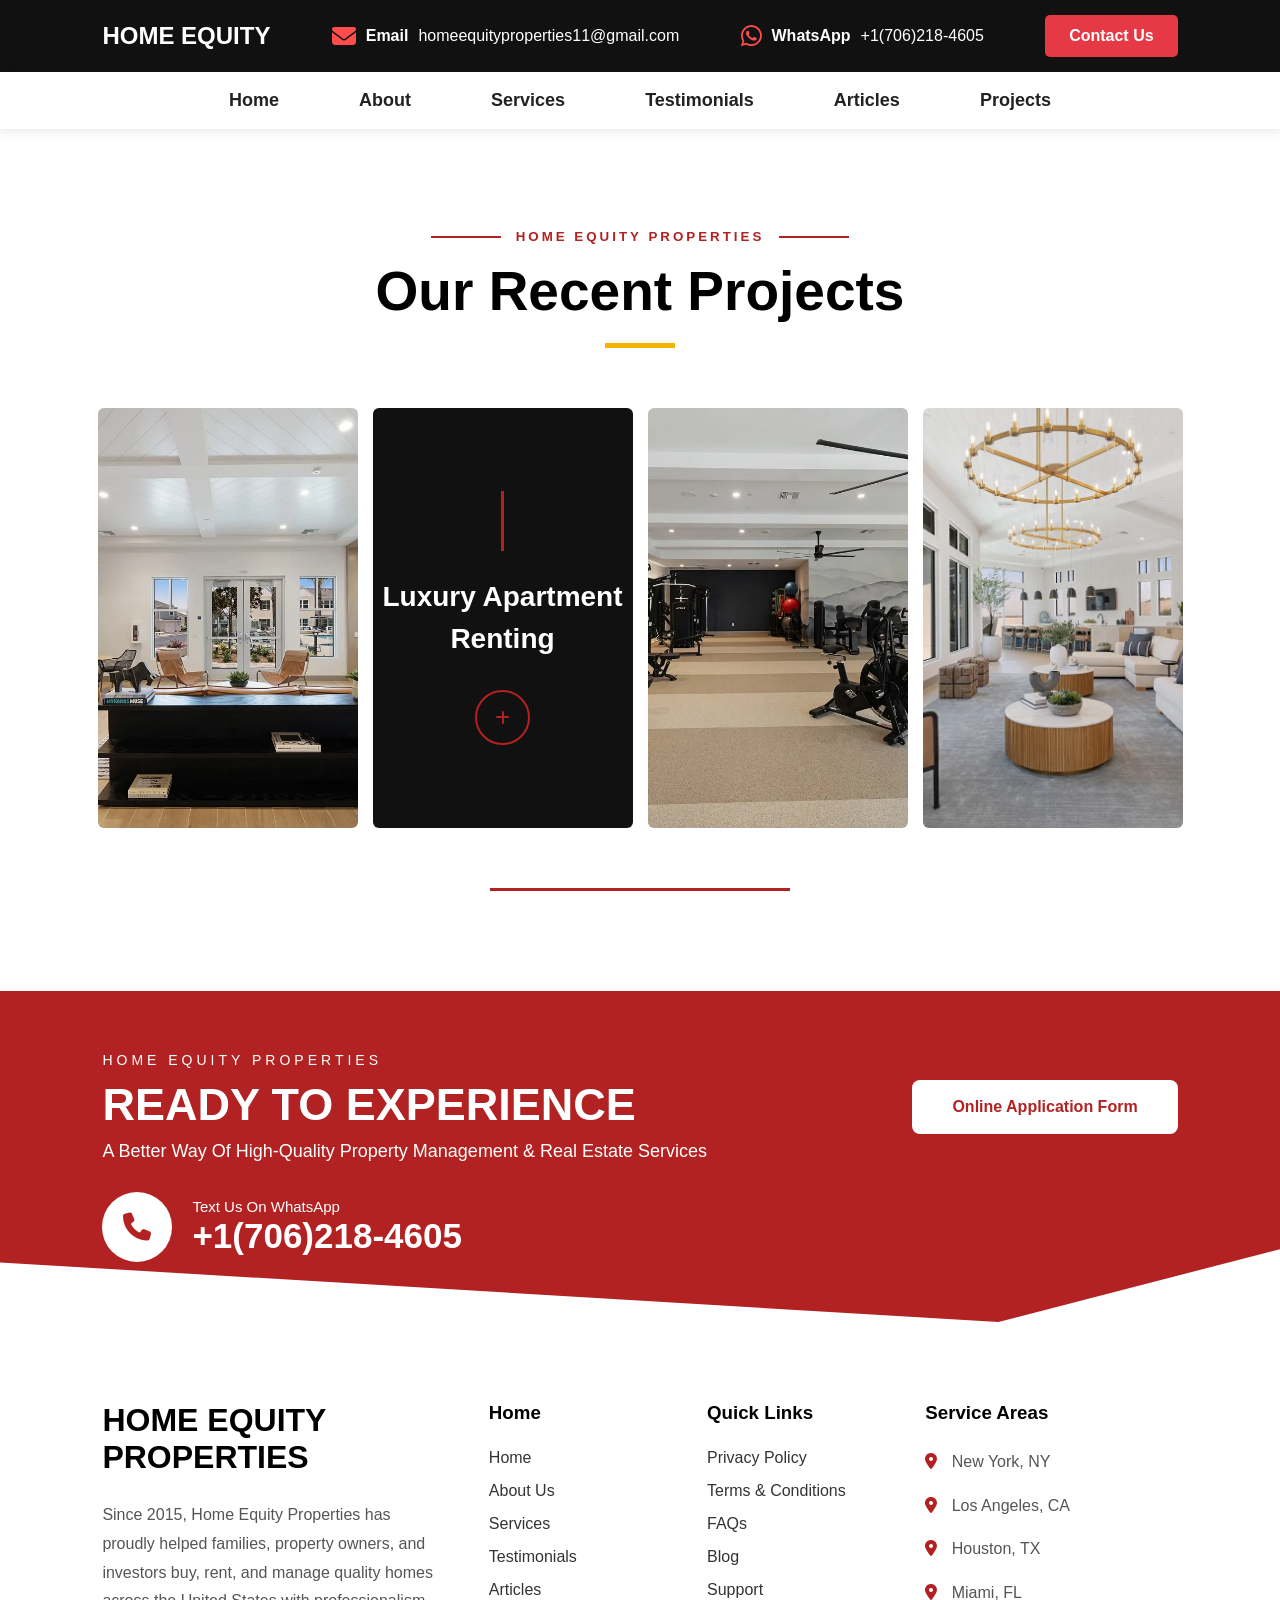
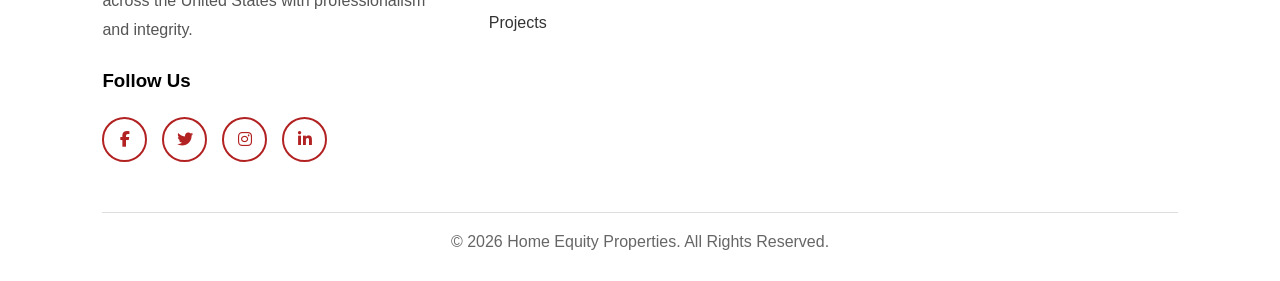
<file: html/project.html>
<!DOCTYPE html>
<html lang="en">

<head>
    <link rel="stylesheet" href="../css/eq.css">
    <link rel="stylesheet" href="https://cdnjs.cloudflare.com/ajax/libs/font-awesome/6.7.2/css/all.min.css"
        integrity="sha512-Evv84Mr4kqVGRNSgIGL/F/aIDqQb7xQ2vcrdIwxfjThSH8CSR7PBEakCr51Ck+w+/U6swU2Im1vVX0SVk9ABhg=="
        crossorigin="anonymous" referrerpolicy="no-referrer" />

    <meta charset="UTF-8">
    <meta name="viewport" content="width=device-width, initial-scale=1.0">
    <title> home equity properties</title>

</head>

<body>

    <div class="topb">

        <div>
            <h2>
                HOME <span>EQUITY</span>
            </h2>
        </div>

        <div class="contact">
            <div class="box"><i class="fa-solid fa-envelope"></i></div>
            <h4>Email</h4>
            <p>homeequityproperties11@gmail.com </p>
        </div>

        <div class="contact">
            <div class="box"><i class="fa-brands fa-whatsapp"></i></div>
            <h4>WhatsApp</h4>
            <p> +1(706)218-4605</p>
        </div>

        <a href=" https://wa.me/15551234567" class="contact-btn"> Contact Us</a>

    </div>



    <nav class="nav">
        <ul>
            <li> <a href="./home.html">Home</a></li>
            <li> <a href="./about.html">About</a></li>
            <li> <a href="./services.html">Services</a></li>
<li> <a href="./testmonial.html">Testimonials</a></li>
 <li> <a href="./article.html">Articles</a></li>
            <li> <a href="./project.html">Projects</a></li>
           

        </ul>

    </nav>



    <section class="recent-projects">

        <div class="recent-heading">

            <div class="recent-title">

                <span></span>

                <small>HOME EQUITY PROPERTIES</small>

                <span></span>

            </div>

            <h1>Our Recent Projects</h1>

            <div class="recent-underline"></div>

        </div>

        <div class="recent-gallery">

            <div class="recent-item">
                <img src="../images/project1.jpeg" alt="">
            </div>

            <div class="recent-feature">

                <div class="feature-content">

                    <div class="feature-line"></div>

                    <h3>
                        Luxury Apartment <br>
                        Renting
                    </h3>

                    <a href="#">
                        <i class="fa-solid fa-plus"></i>
                    </a>

                </div>

            </div>

            <div class="recent-item">
                <img src="../images/proj.jpeg" alt="">
            </div>

            <div class="recent-item">
                <img src="../images/proj2.jpeg" alt="">
            </div>

        </div>

        <div class="recent-bottom-line"></div>

    </section>



    </section>


    <section class="footer-banner">

        <div class="banner-container">

            <div class="banner-text">

                <small>HOME EQUITY PROPERTIES</small>

                <h1>READY TO EXPERIENCE</h1>

                <p>
                    A Better Way Of High-Quality Property Management &
                    Real Estate Services
                </p>

            </div>

            <div class="banner-button">

                <a href="./onlineapp.html" class="request-btn">
                    Online Application Form
                </a>

            </div>

            <div class="banner-phone">

                <i class="fa-solid fa-phone"></i>

                <div>

                    <span> Text Us On WhatsApp</span>

                    <h2>+1(706)218-4605</h2>

                </div>

            </div>

        </div>

    </section>


    <footer class="main-footer">

        <div class="footer-wrapper">

            <div class="footer-about">

                <h2>HOME EQUITY PROPERTIES</h2>

                <p>

                    Since 2015, Home Equity Properties has proudly helped families,
                    property owners, and investors buy, rent, and manage quality
                    homes across the United States with professionalism and integrity.

                </p>

                <h3>Follow Us</h3>

                <div class="footer-social">

                    <a href="#"><i class="fa-brands fa-facebook-f"></i></a>

                    <a href="#"><i class="fa-brands fa-twitter"></i></a>

                    <a href="#"><i class="fa-brands fa-instagram"></i></a>

                    <a href="#"><i class="fa-brands fa-linkedin-in"></i></a>

                </div>

            </div>


            <div class="footer-links">

                <h3>Home</h3>

                <ul>

                    <li><a href="./home.html">Home</a></li>

                    <li><a href="./about.html">About Us</a></li>

                    <li><a href="./services.html">Services</a></li>

                    <li><a href="./testmonial.html">Testimonials</a></li>

                    <li><a href="./article.html">Articles</a></li>
                     <li><a href="./project.html">Projects</a></li>

                </ul>

            </div>


            <div class="footer-links">

                <h3>Quick Links</h3>

                <ul>

                    <li><a href="#">Privacy Policy</a></li>

                    <li><a href="#">Terms & Conditions</a></li>

                    <li><a href="#">FAQs</a></li>

                    <li><a href="#">Blog</a></li>

                    <li><a href="#">Support</a></li>

                </ul>

            </div>


            <div class="footer-contact">

                <h3>Service Areas</h3>

                <p>

                    <i class="fa-solid fa-location-dot"></i>

                    New York, NY

                </p>

                <p>

                    <i class="fa-solid fa-location-dot"></i>

                    Los Angeles, CA

                </p>

                <p>

                    <i class="fa-solid fa-location-dot"></i>

                    Houston, TX

                </p>

                <p>

                    <i class="fa-solid fa-location-dot"></i>

                    Miami, FL

                </p>

            </div>

        </div>

        <hr>

        <p class="copyright">

            © 2026 Home Equity Properties. All Rights Reserved.

        </p>

    </footer>
</file>
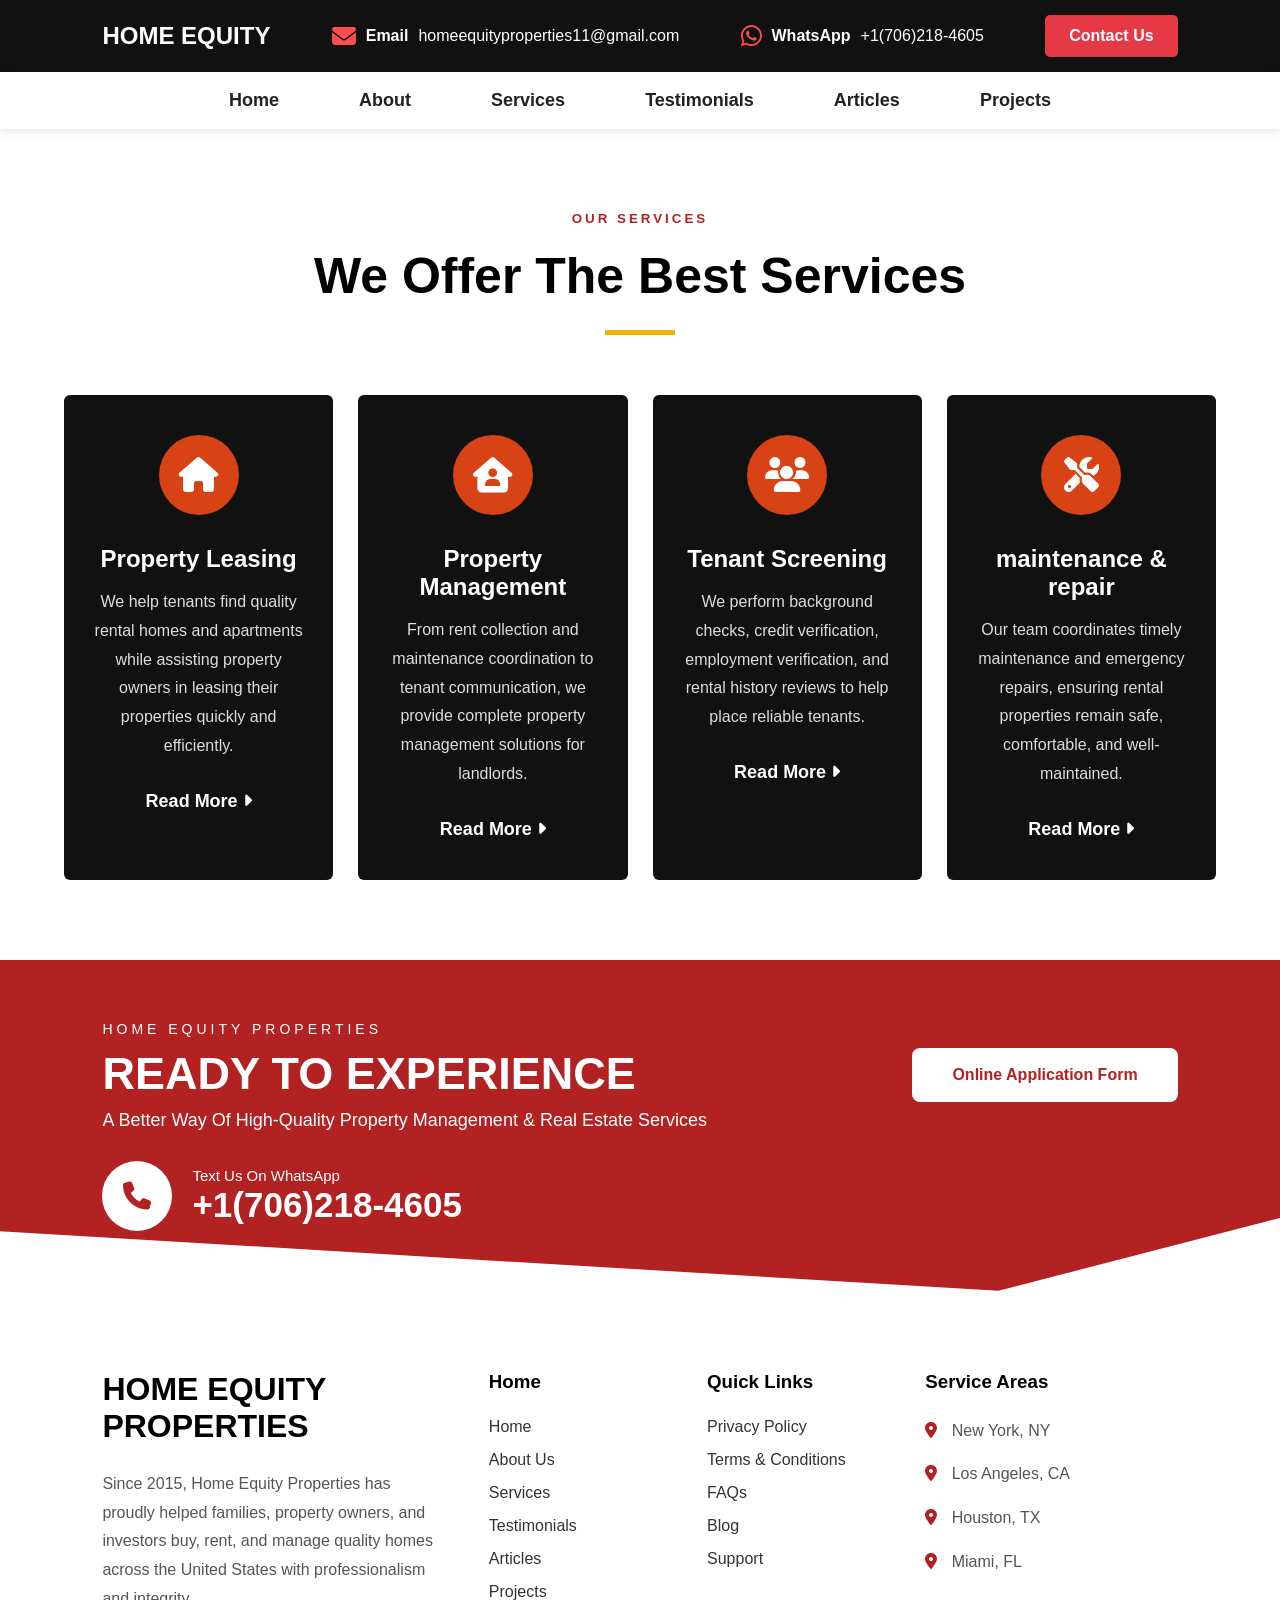
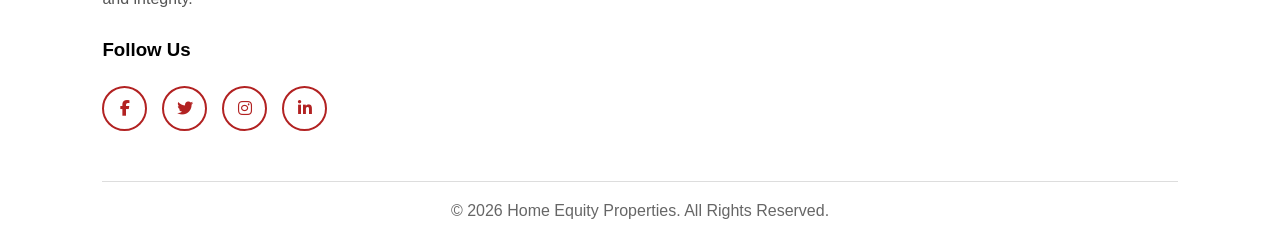
<file: html/services.html>
<!DOCTYPE html>
<html lang="en">

<head>
    <link rel="stylesheet" href="../css/eq.css">
    <link rel="stylesheet" href="https://cdnjs.cloudflare.com/ajax/libs/font-awesome/6.7.2/css/all.min.css"
        integrity="sha512-Evv84Mr4kqVGRNSgIGL/F/aIDqQb7xQ2vcrdIwxfjThSH8CSR7PBEakCr51Ck+w+/U6swU2Im1vVX0SVk9ABhg=="
        crossorigin="anonymous" referrerpolicy="no-referrer" />

    <meta charset="UTF-8">
    <meta name="viewport" content="width=device-width, initial-scale=1.0">
    <title> home equity properties</title>

</head>

<body>

    <div class="topb">

        <div>
            <h2>
                HOME <span>EQUITY</span>
            </h2>
        </div>

        <div class="contact">
            <div class="box"><i class="fa-solid fa-envelope"></i></div>
            <h4>Email</h4>
            <p>homeequityproperties11@gmail.com </p>
        </div>

        <div class="contact">
            <div class="box"><i class="fa-brands fa-whatsapp"></i></div>
            <h4>WhatsApp</h4>
            <p> +1(706)218-4605</p>
        </div>

        <a href=" https://wa.me/15551234567" class="contact-btn"> Contact Us</a>

    </div>



    <nav class="nav">
        <ul>
            <li> <a href="./home.html">Home</a></li>
            <li> <a href="./about.html">About</a></li>
            <li> <a href="./services.html">Services</a></li>
<li> <a href="./testmonial.html">Testimonials</a></li>
 <li> <a href="./article.html">Articles</a></li>
            <li> <a href="./project.html">Projects</a></li>
           

        </ul>

    </nav>


    
    <section class="services">

        <small> OUR SERVICES</small>

        <h1> We Offer The Best Services</h1>

        <div class="underline"></div>

        <div class="scontain">

            <div class="card">

                <div class="icon">
                    <i class="fa-solid fa-house"></i>

                </div>
                <h3> Property Leasing</h3>

                <p>
                    We help tenants find quality rental homes and apartments while assisting property owners
                    in leasing their properties quickly and efficiently.

                </p>
                <a href="#"> Read More <i class="fa-solid fa-caret-right"></i></a>

            </div>

            <div class="card">

                <div class="icon">
                    <i class="fa-solid fa-house-user"></i>
                </div>

                <h3> Property Management</h3>
                <p>
                    From rent collection and maintenance coordination to tenant communication,
                    we provide complete property management solutions for landlords.
                </p>
                <a href="#"> Read More <i class="fa-solid fa-caret-right"></i></a>

            </div>

            <div class="card">

                <div class="icon">
                    <i class="fa-solid fa-users"></i>

                </div>

                <h3> Tenant Screening</h3>
                <p>
                    We perform background checks, credit verification, employment verification,
                    and rental history reviews to help place reliable tenants.
                </p>
                <a href="#"> Read More <i class="fa-solid fa-caret-right"></i></a>

            </div>

            <div class="card">

                <div class="icon">
                    <i class="fa-solid fa-screwdriver-wrench"></i>

                </div>
                <h3> maintenance & repair</h3>

                <p>
                    Our team coordinates timely maintenance and emergency repairs, ensuring rental
                    properties remain safe, comfortable, and well-maintained.

                </p>
                <a href="#"> Read More <i class="fa-solid fa-caret-right"></i></a>

            </div>

        </div>


    </section>


    </section>


    <section class="footer-banner">

        <div class="banner-container">

            <div class="banner-text">

                <small>HOME EQUITY PROPERTIES</small>

                <h1>READY TO EXPERIENCE</h1>

                <p>
                    A Better Way Of High-Quality Property Management &
                    Real Estate Services
                </p>

            </div>

            <div class="banner-button">

                <a href="./onlineapp.html" class="request-btn">
                    Online Application Form
                </a>

            </div>

            <div class="banner-phone">

                <i class="fa-solid fa-phone"></i>

                <div>

                    <span> Text Us On WhatsApp</span>

                    <h2>+1(706)218-4605</h2>

                </div>

            </div>

        </div>

    </section>


    <footer class="main-footer">

        <div class="footer-wrapper">

            <div class="footer-about">

                <h2>HOME EQUITY PROPERTIES</h2>

                <p>

                    Since 2015, Home Equity Properties has proudly helped families,
                    property owners, and investors buy, rent, and manage quality
                    homes across the United States with professionalism and integrity.

                </p>

                <h3>Follow Us</h3>

                <div class="footer-social">

                    <a href="#"><i class="fa-brands fa-facebook-f"></i></a>

                    <a href="#"><i class="fa-brands fa-twitter"></i></a>

                    <a href="#"><i class="fa-brands fa-instagram"></i></a>

                    <a href="#"><i class="fa-brands fa-linkedin-in"></i></a>

                </div>

            </div>


            <div class="footer-links">

                <h3>Home</h3>

                <ul>

                    <li><a href="./home.html">Home</a></li>

                    <li><a href="./about.html">About Us</a></li>

                    <li><a href="./services.html">Services</a></li>

                    <li><a href="./testmonial.html">Testimonials</a></li>

                    <li><a href="./article.html">Articles</a></li>
                     <li><a href="./project.html">Projects</a></li>

                </ul>

            </div>


            <div class="footer-links">

                <h3>Quick Links</h3>

                <ul>

                    <li><a href="#">Privacy Policy</a></li>

                    <li><a href="#">Terms & Conditions</a></li>

                    <li><a href="#">FAQs</a></li>

                    <li><a href="#">Blog</a></li>

                    <li><a href="#">Support</a></li>

                </ul>

            </div>


            <div class="footer-contact">

                <h3>Service Areas</h3>

                <p>

                    <i class="fa-solid fa-location-dot"></i>

                    New York, NY

                </p>

                <p>

                    <i class="fa-solid fa-location-dot"></i>

                    Los Angeles, CA

                </p>

                <p>

                    <i class="fa-solid fa-location-dot"></i>

                    Houston, TX

                </p>

                <p>

                    <i class="fa-solid fa-location-dot"></i>

                    Miami, FL

                </p>

            </div>

        </div>

        <hr>

        <p class="copyright">

            © 2026 Home Equity Properties. All Rights Reserved.

        </p>

    </footer>
</file>
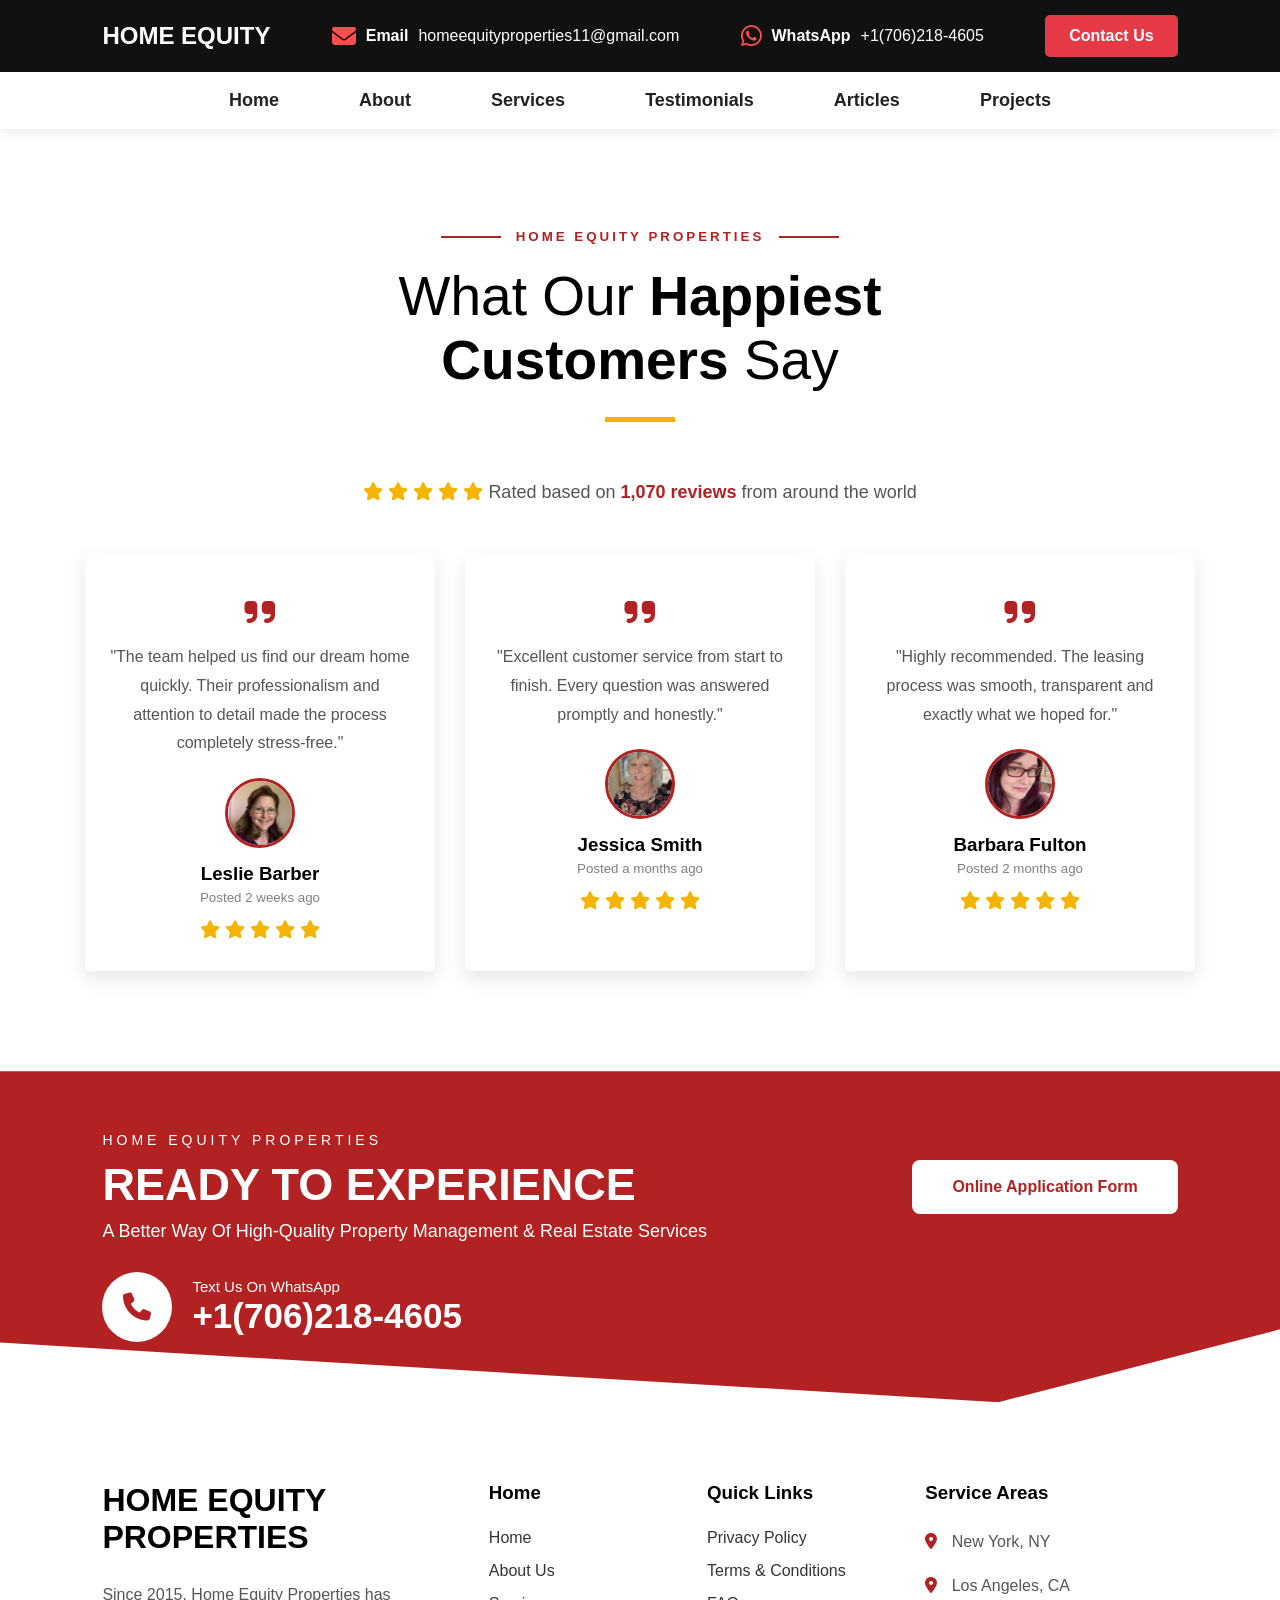
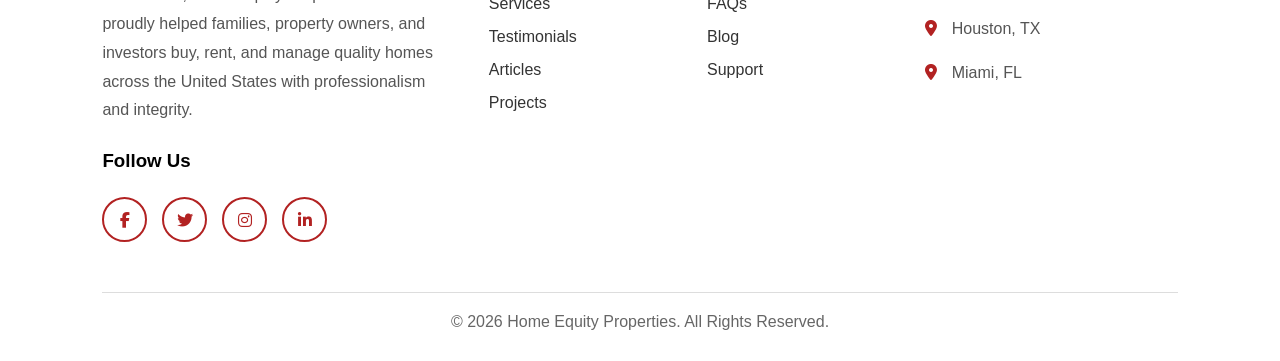
<file: html/testmonial.html>
<!DOCTYPE html>
<html lang="en">

<head>
    <link rel="stylesheet" href="../css/eq.css">
    <link rel="stylesheet" href="https://cdnjs.cloudflare.com/ajax/libs/font-awesome/6.7.2/css/all.min.css"
        integrity="sha512-Evv84Mr4kqVGRNSgIGL/F/aIDqQb7xQ2vcrdIwxfjThSH8CSR7PBEakCr51Ck+w+/U6swU2Im1vVX0SVk9ABhg=="
        crossorigin="anonymous" referrerpolicy="no-referrer" />

    <meta charset="UTF-8">
    <meta name="viewport" content="width=device-width, initial-scale=1.0">
    <title> home equity properties</title>

</head>

<body>

    <div class="topb">

        <div>
            <h2>
                HOME <span>EQUITY</span>
            </h2>
        </div>

        <div class="contact">
            <div class="box"><i class="fa-solid fa-envelope"></i></div>
            <h4>Email</h4>
            <p>homeequityproperties11@gmail.com </p>
        </div>

        <div class="contact">
            <div class="box"><i class="fa-brands fa-whatsapp"></i></div>
            <h4>WhatsApp</h4>
            <p> +1(706)218-4605</p>
        </div>

        <a href=" https://wa.me/15551234567" class="contact-btn"> Contact Us</a>

    </div>



    <nav class="nav">
         <ul>
            <li> <a href="./home.html">Home</a></li>
            <li> <a href="./about.html ">About</a></li>
            <li> <a href="./services.html ">Services</a></li>
<li> <a href="./testmonial.html ">Testimonials</a></li>
 <li> <a href="./article.html">Articles</a></li>
            <li> <a href="./project.html ">Projects</a></li>
           

        </ul>

    </nav>



    <section class="testimonial">

        <small class="heading">
            <span></span>
            HOME EQUITY PROPERTIES
            <span></span>
        </small>

        <h1>
            <span>What Our</span> Happiest <br>
            Customers <span>Say</span>
        </h1>

        <div class="underline"></div>

        <div class="rating">
            <i class="fa-solid fa-star"></i>
            <i class="fa-solid fa-star"></i>
            <i class="fa-solid fa-star"></i>
            <i class="fa-solid fa-star"></i>
            <i class="fa-solid fa-star"></i>
            <span>Rated based on <b>1,070 reviews</b> from around the world</span>
        </div>

        <div class="testimonial-container">

            <div class="testimonial-card">
                <div class="testicon">
                    <i class="fa-solid fa-quote-right"></i>
                </div>
                <p>
                    "The team helped us find our dream home quickly.
                    Their professionalism and attention to detail made
                    the process completely stress-free."
                </p>

                <img src="../images/becca.jpeg" alt="">

                <h3>Leslie Barber</h3>

                <small>Posted 2 weeks ago</small>

                <div class="stars">

                    <i class="fa-solid fa-star"></i>
                    <i class="fa-solid fa-star"></i>
                    <i class="fa-solid fa-star"></i>
                    <i class="fa-solid fa-star"></i>
                    <i class="fa-solid fa-star"></i>

                </div>

            </div>


            <div class="testimonial-card">

                <div class="testicon">
                    <i class="fa-solid fa-quote-right"></i>
                </div>

                <p>
                    "Excellent customer service from start to finish.
                    Every question was answered promptly and honestly."
                </p>

                <img src="../images/linda.jpeg" alt="">

                <h3>Jessica Smith</h3>

                <small>Posted a months ago</small>

                <div class="stars">

                    <i class="fa-solid fa-star"></i>
                    <i class="fa-solid fa-star"></i>
                    <i class="fa-solid fa-star"></i>
                    <i class="fa-solid fa-star"></i>
                    <i class="fa-solid fa-star"></i>


                </div>

            </div>


            <div class="testimonial-card">
                <div class="testicon">
                    <i class="fa-solid fa-quote-right"></i>
                </div>
                <p>
                    "Highly recommended. The leasing process was smooth,
                    transparent and exactly what we hoped for."
                </p>

                <img src="../images/renee.jpeg" alt="">

                <h3>Barbara Fulton</h3>

                <small>Posted 2 months ago</small>

                <div class="stars">

                    <i class="fa-solid fa-star"></i>
                    <i class="fa-solid fa-star"></i>
                    <i class="fa-solid fa-star"></i>
                    <i class="fa-solid fa-star"></i>
                    <i class="fa-solid fa-star"></i>

                </div>

            </div>

        </div>

    </section>



    </section>


    <section class="footer-banner">

        <div class="banner-container">

            <div class="banner-text">

                <small>HOME EQUITY PROPERTIES</small>

                <h1>READY TO EXPERIENCE</h1>

                <p>
                    A Better Way Of High-Quality Property Management &
                    Real Estate Services
                </p>

            </div>

            <div class="banner-button">

                <a href="./onlineapp.html" class="request-btn">
                    Online Application Form
                </a>

            </div>

            <div class="banner-phone">

                <i class="fa-solid fa-phone"></i>

                <div>

                    <span> Text Us On WhatsApp</span>

                    <h2>+1(706)218-4605</h2>

                </div>

            </div>

        </div>

    </section>


    <footer class="main-footer">

        <div class="footer-wrapper">

            <div class="footer-about">

                <h2>HOME EQUITY PROPERTIES</h2>

                <p>

                    Since 2015, Home Equity Properties has proudly helped families,
                    property owners, and investors buy, rent, and manage quality
                    homes across the United States with professionalism and integrity.

                </p>

                <h3>Follow Us</h3>

                <div class="footer-social">

                    <a href="#"><i class="fa-brands fa-facebook-f"></i></a>

                    <a href="#"><i class="fa-brands fa-twitter"></i></a>

                    <a href="#"><i class="fa-brands fa-instagram"></i></a>

                    <a href="#"><i class="fa-brands fa-linkedin-in"></i></a>

                </div>

            </div>


            <div class="footer-links">

                <h3>Home</h3>

                <ul>

                    <li><a href="./home.html">Home</a></li>

                    <li><a href="./about.html">About Us</a></li>

                    <li><a href="./services.html">Services</a></li>

                    <li><a href="./testmonial.html">Testimonials</a></li>

                    <li><a href="./article.html">Articles</a></li>
                     <li><a href="./project.html">Projects</a></li>

                </ul>

            </div>


            <div class="footer-links">

                <h3>Quick Links</h3>

                <ul>

                    <li><a href="#">Privacy Policy</a></li>

                    <li><a href="#">Terms & Conditions</a></li>

                    <li><a href="#">FAQs</a></li>

                    <li><a href="#">Blog</a></li>

                    <li><a href="#">Support</a></li>

                </ul>

            </div>


            <div class="footer-contact">

                <h3>Service Areas</h3>

                <p>

                    <i class="fa-solid fa-location-dot"></i>

                    New York, NY

                </p>

                <p>

                    <i class="fa-solid fa-location-dot"></i>

                    Los Angeles, CA

                </p>

                <p>

                    <i class="fa-solid fa-location-dot"></i>

                    Houston, TX

                </p>

                <p>

                    <i class="fa-solid fa-location-dot"></i>

                    Miami, FL

                </p>

            </div>

        </div>

        <hr>

        <p class="copyright">

            © 2026 Home Equity Properties. All Rights Reserved.

        </p>

    </footer>
</file>
<file: css/eq.css>
/* ==========================================================================
   1. BASE & RESET STYLES
   ========================================================================== */
* {
    margin: 0;
    padding: 0;
    box-sizing: border-box;
    font-family: sans-serif;
}

*, *:before, *:after {
    box-sizing: border-box;
}

body {
    background: #ffffff;
    overflow-x: hidden;
    width: 100%;
}

img {
    max-width: 100%;
    height: auto;
    display: block;
}

/* iOS Safari & Touch Optimization */
input, select, textarea {
    font-size: 16px;
    -webkit-appearance: none;
    appearance: none;
    border-radius: 4px;
}

a, button, input {
    -webkit-tap-highlight-color: transparent;
}


/* ==========================================================================
   2. HEADER & NAVIGATION
   ========================================================================== */
.topb {
    background: #111;
    color: white;
    display: flex;
    justify-content: space-between;
    align-items: center;
    padding: 15px 8%;
    gap: 15px;
}

.logo h2 {
    font-size: 35px;
}

.logo span {
    color: #e63946;
}

.contact {
    display: flex;
    align-items: center;
    gap: 10px;
}

.box {
    display: flex;
    align-items: center;
    gap: 10px;
}

.box i {
    font-size: 24px;
    color: #ff4d4d;
}

.box h4 {
    font-size: 14px;
}

.box p {
    font-size: 13px;
    color: #ddd;

}


.contact a {
    font-size: 14px;
    color: #ddd;
    text-decoration: none;
    font-weight: 600;
    font-family: sans-serif;
}


.contact-btn {
    background: #e63946;
    padding: 12px 24px;
    text-decoration: none;
    color: white;
    border-radius: 5px;
    font-weight: bold;
    transition: background 0.3s ease;
}

.contact-btn:hover {
    background: #c1121f;
}

.nav {
    background: white;
    padding: 18px 8%;
    box-shadow: 0 2px 10px rgba(0, 0, 0, 0.1);
}

.nav ul {
    display: flex;
    justify-content: center;
    list-style: none;
    gap: 80px;
    color: #111;
    font-family: Arial, Helvetica, sans-serif;
}

nav a {
    text-decoration: none;
    font-size: 18px;
    font-weight: 600;
    color: #222;
    transition: color 0.3s ease;
}

nav a:hover {
    color: #e63946;
}


/* ==========================================================================
   3. HERO SECTION
   ========================================================================== */
.hero {
    background: url(../images/background.jpeg) center/cover;
    min-height: 90vh;
    position: relative;
}

.overlay {
    background: rgba(0, 0, 0, 0.55);
    width: 100%;
    min-height: 90vh;
    display: flex;
    justify-content: space-between;
    align-items: center;
    padding: 70px 8%;
    gap: 40px;
    
}




.herotext {
    width: 52%;
    color: white;
    animation: prince 1.2s ease-in-out 1;
}


@keyframes prince {
0% { transform: translateY(100px);}
100% { transform: translate(0px);}


}

.tag {
    background: #e63946;
    padding: 12px 22px;
    display: inline-block;
    margin-bottom: 25px;
    font-weight: bold;
    letter-spacing: 1px;
}

.herotext h1 {
    font-size: 2.8rem;
    line-height: 1.2;
    margin-bottom: 20px;
}

.herotext p {
    font-size: 18px;
    line-height: 1.8;
    margin-bottom: 35px;
    max-width: 600px;
}

.button {
    display: flex;
    gap: 15px;
    
}



.btn-red {
    background: #e63946;
    padding: 15px 35px;
    text-decoration: none;
    color: white;
    border-radius: 5px;
    font-weight: bold;
    transition: background 0.3s ease;
    
}

.btn-red:hover {
    background: #c1121f;
}

.btn-dark {
    background: #222;
    padding: 15px 35px;
    text-decoration: none;
    color: white;
    font-weight: bold;
    border-radius: 5px;
    transition: background 0.3s ease;
}

.btn-dark:hover {
    background: #000;
}

.formbox {
    background: #e63946;
    width: 420px;
    border-radius: 8px;
    overflow: hidden;
    padding: 30px 20px;
    box-shadow: 0 10px 25px rgba(0, 0, 0, 0.2);
}

.formbox h2 {
    color: white;
    font-size: 32px;
    text-align: center;
    margin-bottom: 5px;
}

.formbox p {
    color: white;
    padding-bottom: 20px;
    text-align: center;
}

form input,
form select,
form textarea {
    width: 100%;
    padding: 14px;
    margin-bottom: 15px;
    border: 1px solid #ddd;
    outline: none;
    font-size: 15px;
}

form textarea {
    height: 120px;
    resize: none;
}

.row {
    display: flex;
    gap: 15px;
}

.but {
    display: block;
    width: 100%;
    padding: 14px 40px;
    background: #1a1a1a;
    color: #fff;
    border: none;
    border-radius: 6px;
    font-size: 16px;
    font-weight: 600;
    cursor: pointer;
    transition: background 0.25s ease;
}

.but:hover {
    background: #333;
}


/* ==========================================================================
   4. ABOUT SECTION
   ========================================================================== */
.about-section {
    max-width: 1200px;
    margin: 60px auto;
    padding: 0 30px;
    display: grid;
    grid-template-columns: 1fr 1fr;
    gap: 50px;
    align-items: center;
}

.imagecollege {
    position: relative;
    height: 420px;
}

.imagecollege img {
    object-fit: cover;
    border-radius: 4px;
    box-shadow: 0 8px 25px rgba(0, 0, 0, 0.12);
}

.mainimg {
    position: absolute;
    width: 75%;
    height: 75%;
    bottom: 0;
    left: 0;
    z-index: 2;
    border: 6px solid white;
}

.smallimg {
    position: absolute;
    width: 42%;
    height: 38%;
    top: 0;
    right: 0;
    z-index: 3;
    border: 5px solid white;
}

.context {
    padding-left: 10px;
}

.sectionlabel {
    display: flex;
    align-items: center;
    gap: 12px;
    margin-bottom: 12px;
}

.sectionlabel span {
    font-size: 13px;
    font-weight: 600;
    letter-spacing: 2px;
    color: #c0392b;
    text-transform: uppercase;
}

.sectionlabel::before {
    content: '';
    width: 30px;
    height: 2px;
    background: #c0392b;
}

.context h1 {
    font-size: 2.4rem;
    font-weight: 700;
    color: #1a1a1a;
    margin-bottom: 20px;
    line-height: 1.2;
}

.context p {
    font-size: 15.5px;
    color: #444;
    margin-bottom: 18px;
    line-height: 1.7;
}

.btn-label {
    display: inline-block;
    margin-top: 10px;
    padding: 13px 32px;
    background: #c0392b;
    color: white;
    text-decoration: none;
    font-weight: 600;
    font-size: 15px;
    border-radius: 3px;
    transition: background 0.25s ease, transform 0.2s ease;
}

.btn-label:hover {
    background: #a93226;
    transform: translateY(-2px);
}


/* ==========================================================================
   5. SERVICES SECTION
   ========================================================================== */
.services {
    width: 90%;
    max-width: 1200px;
    margin: auto;
    padding: 80px 0;
    text-align: center;
}

.services small {
    color: #b22222;
    letter-spacing: 3px;
    font-weight: bold;
}

.services h1 {
    font-size: 50px;
    margin: 20px 0;
}

.underline {
    width: 70px;
    height: 5px;
    background: #f0b400;
    margin: 25px auto 60px;
}

.scontain {
    display: grid;
    grid-template-columns: repeat(auto-fit, minmax(250px, 1fr));
    gap: 25px;
}

.card {
    background: #111;
    color: #fff;
    padding: 40px 25px;
    transition: .4s;
    border-radius: 6px;
}

.card:hover,
.card.active {
    background: #b22222;
}

.icon {
    width: 80px;
    height: 80px;
    background: #d84315;
    border-radius: 50%;
    margin: auto;
    display: flex;
    justify-content: center;
    align-items: center;
    font-size: 35px;
    color: #fff;
}

.card:hover .icon {
    background: #fff;
    color: #d84315;
}

.card h3 {
    margin: 30px 0 15px;
    font-size: 24px;
}

.card p {
    color: #ddd;
    line-height: 1.8;
    margin-bottom: 30px;
}

.card a {
    color: #fff;
    text-decoration: none;
    font-weight: bold;
    font-size: 18px;
}

.card a:hover {
    color: #ffd700;
}


/* ==========================================================================
   6. VISIBLE / BANNER FEATURE
   ========================================================================== */
.visible {
    width: 100%;
    min-height: 100vh;
    background: linear-gradient(rgba(0, 0, 0, 0.15), rgba(0, 0, 0, 0.15)),
        url(../images/housevv.jpeg);
    background-size: cover;
    background-position: center;
    display: flex;
    align-items: center;
    padding: 40px 8%;
}

.visiblebox {
    box-sizing: border-box;
    width: 100%;
    max-width: 520px;
    background: rgba(0, 0, 0, 0.78);
    color: #fff;
    padding: 40px;
    position: relative;
    overflow: hidden;
    border-radius: 6px;
}

.visiblebox::after {
    content: "";
    position: absolute;
    top: 0;
    right: 0;
    width: 0;
    height: 0;
    border-top: 70px solid #d84315;
    border-left: 70px solid transparent;
}

.linetitle {
    display: flex;
    align-items: center;
    gap: 15px;
    margin-bottom: 15px;
}

.linetitle span {
    font-size: 14px;
    font-weight: 600;
    letter-spacing: 2px;
    color: #ffffff;
    text-transform: uppercase;
    padding-bottom: 4px;
    border-bottom: 2px solid #d84315;
    display: inline-block;
}

.visiblebox h1 {
    font-size: 32px;
    margin: 15px 0;
    line-height: 1.2;
}

.visiblebox p {
    line-height: 1.6;
    color: #ddd;
    margin-bottom: 25px;
    font-size: 15px;
}

.visiblebox a {
    color: #fff;
    text-decoration: none;
    font-weight: bold;
    display: inline-block;
    transition: color 0.3s ease;
}

.visiblebox a:hover {
    color: #ff9800;
}


/* ==========================================================================
   7. ABOUT ME / WHY CHOOSE US
   ========================================================================== */
.aboutme {
    width: 90%;
    max-width: 1200px;
    margin: 100px auto;
    display: flex;
    justify-content: space-between;
    align-items: center;
    gap: 70px;
}

.abouttext {
    flex: 1;
}

.abouttitle {
    display: flex;
    align-items: center;
    gap: 15px;
    margin-bottom: 20px;
}

.abouttitle span {
    width: 60px;
    height: 2px;
    background: #b22222;
}

.abouttitle small {
    color: #b22222;
    letter-spacing: 4px;
    font-weight: bold;
}

.abouttext h1 {
    font-size: 55px;
    line-height: 1.1;
    margin-bottom: 25px;
}

.abouttext p {
    color: #555;
    line-height: 1.9;
    margin-bottom: 25px;
}

.aboutbtn {
    display: inline-block;
    background: #b22222;
    color: #fff;
    padding: 15px 40px;
    text-decoration: none;
    border-radius: 4px;
    transition: background 0.4s ease;
}

.aboutbtn:hover {
    background: #8d1d1d;
}

.aboutimage {
    flex: 1;
    position: relative;
    height: 650px;
}

.redbox {
    position: absolute;
    top: 20px;
    right: 20px;
    width: 80%;
    height: 85%;
    background: #b22222;
}

.bigimg {
    position: absolute;
    width: 80%;
    height: 85%;
    object-fit: cover;
    right: 60px;
    top: 0;
    border: 10px solid white;
}

.littleimg {
    position: absolute;
    width: 55%;
    height: 55%;
    object-fit: cover;
    left: 20px;
    bottom: 20px;
    border: 10px solid white;
}


/* ==========================================================================
   8. TESTIMONIALS
   ========================================================================== */
.testimonial {
    width: 90%;
    max-width: 1200px;
    margin: 100px auto;
    text-align: center;
}

.heading {
    display: flex;
    justify-content: center;
    align-items: center;
    gap: 15px;
    color: #b22222;
    letter-spacing: 3px;
    font-weight: bold;
}

.heading span {
    width: 60px;
    height: 2px;
    background: #b22222;
}

.testimonial h1 {
    font-size: 55px;
    margin: 20px 0;
}

.testimonial h1 span {
    font-weight: 300;
}

.testicon {
    color: #b22222;
    font-size: 35px;
    margin-bottom: 10px;
}

.rating {
    margin-bottom: 50px;
    font-size: 18px;
    color: #f4b400;
}

.rating span {
    color: #555;
}

.rating b {
    color: #b22222;
}

.testimonial-container {
    display: flex;
    justify-content: center;
    gap: 30px;
    flex-wrap: wrap;
}

.testimonial-card {
    width: 350px;
    background: #fff;
    padding: 40px 25px 30px;
    box-shadow: 0 8px 20px rgba(0, 0, 0, 0.1);
    position: relative;
    transition: transform 0.4s ease;
    border-radius: 6px;
    display: flex;
    flex-direction: column;
    align-items: center;
}

.testimonial-card:hover {
    transform: translateY(-10px);
}

.testimonial-card p {
    line-height: 1.8;
    color: #555;
    margin-bottom: 20px;
}

.testimonial-card img {
    width: 70px;
    height: 70px;
    border-radius: 50%;
    object-fit: cover;
    border: 3px solid #b22222;
    margin-bottom: 15px;
}

.testimonial-card h3 {
    margin-bottom: 5px;
}

.testimonial-card small {
    color: gray;
}

.stars {
    margin-top: 15px;
    color: #f4b400;
    font-size: 18px;
}


/* ==========================================================================
   9. ARTICLES / BLOG
   ========================================================================== */
.blog {
    width: 90%;
    max-width: 1200px;
    margin: 100px auto;
    text-align: center;
}

.blog-title {
    display: flex;
    justify-content: center;
    align-items: center;
    gap: 15px;
    color: #b22222;
    letter-spacing: 3px;
    font-weight: bold;
}

.blog-title span {
    width: 60px;
    height: 2px;
    background: #b22222;
}

.blog h1 {
    font-size: 50px;
    margin: 15px 0;
}

.blogline {
    width: 70px;
    height: 4px;
    background: #f4b400;
    margin: 20px auto 50px;
}

.blog-container {
    display: flex;
    justify-content: center;
    gap: 30px;
    flex-wrap: wrap;
}

.blog-card {
    width: 330px;
    background: #fff;
    box-shadow: 0 8px 20px rgba(0, 0, 0, .1);
    transition: transform 0.4s ease;
    overflow: hidden;
    border-radius: 6px;
    text-align: left;
}

.blog-card:hover {
    transform: translateY(-10px);
}

.blog-card.active {
    background: #111;
    color: #fff;
}

.blogimage {
    position: relative;
}

.blogimage img {
    width: 100%;
    height: 220px;
    object-fit: cover;
}

.category {
    position: absolute;
    top: 15px;
    left: 15px;
    background: #c62828;
    color: white;
    padding: 8px 15px;
    font-size: 13px;
    font-weight: bold;
    border-radius: 3px;
}

.content {
    padding: 25px;
}

.content h3 {
    margin-bottom: 15px;
    line-height: 1.4;
}

.content p {
    line-height: 1.8;
    color: #666;
    margin-bottom: 20px;
}

.blog-card.active p {
    color: #ddd;
}

.content a {
    text-decoration: none;
    color: #c62828;
    font-weight: bold;
}

.blog-card.active a {
    color: white;
}

.blog-btn {
    display: inline-block;
    margin-top: 50px;
    padding: 15px 40px;
    background: #c62828;
    color: white;
    text-decoration: none;
    font-weight: bold;
    border-radius: 4px;
    transition: background 0.4s ease;
}

.blog-btn:hover {
    background: #8b1e1e;
}


/* ==========================================================================
   10. RECENT PROJECTS
   ========================================================================== */
.recent-projects {
    width: 90%;
    max-width: 1200px;
    margin: 100px auto;
    text-align: center;
}

.recent-title {
    display: flex;
    justify-content: center;
    align-items: center;
    gap: 15px;
}

.recent-title span {
    width: 70px;
    height: 2px;
    background: #b22222;
}

.recent-title small {
    color: #b22222;
    letter-spacing: 3px;
    font-weight: bold;
}

.recent-heading h1 {
    font-size: 55px;
    margin: 15px 0;
}

.recent-underline {
    width: 70px;
    height: 5px;
    background: #f4b400;
    margin: 20px auto 60px;
}

.recent-gallery {
    display: flex;
    justify-content: center;
    align-items: center;
    flex-wrap: wrap;
    gap: 15px;
}

.recent-item {
    width: 260px;
    height: 420px;
    overflow: hidden;
    border-radius: 6px;
}

.recent-item img {
    width: 100%;
    height: 100%;
    object-fit: cover;
    transition: transform 0.5s ease;
}

.recent-item:hover img {
    transform: scale(1.08);
}

.recent-feature {
    width: 260px;
    height: 420px;
    background: #111;
    display: flex;
    justify-content: center;
    align-items: center;
    border-radius: 6px;
}

.feature-content {
    color: #fff;
    text-align: center;
}

.feature-line {
    width: 3px;
    height: 60px;
    background: #b22222;
    margin: 0 auto 25px;
}

.feature-content h3 {
    font-size: 28px;
    line-height: 1.5;
    margin-bottom: 30px;
}

.feature-content a {
    width: 55px;
    height: 55px;
    border: 2px solid #b22222;
    border-radius: 50%;
    display: inline-flex;
    justify-content: center;
    align-items: center;
    color: #b22222;
    text-decoration: none;
    transition: background 0.4s ease, color 0.4s ease;
}

.feature-content a:hover {
    background: #b22222;
    color: #fff;
}

.recent-bottom-line {
    width: 300px;
    height: 3px;
    background: #b22222;
    margin: 60px auto 0;
}


/* ==========================================================================
   11. FOOTER BANNER & MAIN FOOTER
   ========================================================================== */
.footer-banner {
    background: #b22222;
    color: #fff;
    padding: 60px 8%;
    position: relative;
    clip-path: polygon(0 0, 100% 0, 100% 78%, 78% 100%, 0 82%);
}

.banner-container {
    display: flex;
    justify-content: space-between;
    align-items: center;
    flex-wrap: wrap;
    gap: 30px;
}

.banner-text small {
    letter-spacing: 4px;
    font-size: 14px;
}

.banner-text h1 {
    font-size: 45px;
    margin: 10px 0;
}

.banner-text p {
    font-size: 18px;
}

.request-btn {
    background: #fff;
    color: #b22222;
    padding: 18px 40px;
    border-radius: 8px;
    text-decoration: none;
    font-weight: bold;
    display: inline-block;
}

.banner-phone {
    display: flex;
    align-items: center;
    gap: 20px;
}

.banner-phone i {
    width: 70px;
    height: 70px;
    background: #fff;
    color: #b22222;
    border-radius: 50%;
    display: flex;
    justify-content: center;
    align-items: center;
    font-size: 28px;
}


.banner-phone a{
text-decoration: none;
color: #fff;

}


.banner-phone span {
    font-size: 15px;
}

.banner-phone h2 {
    font-size: 35px;
}

.main-footer {
    background: #fff;
    padding: 80px 8% 30px;
}

.footer-wrapper {
    display: grid;
    grid-template-columns: 2fr 1fr 1fr 1.5fr;
    gap: 50px;
}

.footer-about h2 {
    font-size: 32px;
}

.footer-about p {
    line-height: 1.8;
    margin: 25px 0;
    color: #555;
}

.footer-about h3,
.footer-links h3,
.footer-contact h3 {
    margin-bottom: 25px;
}

.footer-social {
    display: flex;
    gap: 15px;
}

.footer-social a {
    width: 45px;
    height: 45px;
    border: 2px solid #b22222;
    border-radius: 50%;
    display: flex;
    justify-content: center;
    align-items: center;
    color: #b22222;
    text-decoration: none;
    transition: background 0.4s ease, color 0.4s ease;
}

.footer-social a:hover {
    background: #b22222;
    color: #fff;
}

.footer-links ul {
    list-style: none;
}

.footer-links li {
    margin: 15px 0;
}

.footer-links a {
    text-decoration: none;
    color: #333;
    transition: color 0.3s ease;
}

.footer-links a:hover {
    color: #b22222;
}

.footer-contact p {
    margin: 18px 0;
    line-height: 1.6;
    color: #555;
}

.footer-contact i {
    color: #b22222;
    margin-right: 10px;
}

.main-footer hr {
    margin: 50px 0 20px;
    border: none;
    border-top: 1px solid #ddd;
}

.copyright {
    text-align: center;
    color: #666;
}

/* ==========================================================================
   12. MEDIA RESPONSIVENESS (ALL SCREENS)
   ========================================================================== */

/* --------------------------------------------------------------------------
   A. LARGE DESKTOPS & TV SCREENS (Min-Width: 1400px)
   -------------------------------------------------------------------------- */
@media screen and (min-width: 1400px) {
    .overlay, .topb, .nav, .main-footer, .footer-banner {
        padding-left: 12%;
        padding-right: 12%;
    }
}

/* --------------------------------------------------------------------------
   B. TABLETS & SMALL LAPTOPS (Max-Width: 1024px)
   iPad Pro, iPad Air, Surface Pro, Small Laptops
   -------------------------------------------------------------------------- */
@media screen and (max-width: 1024px) {
    .topb {
        padding: 15px 4%;
    }

    .nav {
        padding: 18px 4%;
    }

    .nav ul {
        gap: 30px;
    }

    .overlay {
        flex-direction: column;
        justify-content: center;
        padding: 60px 4%;
        min-height: auto;
    }

    .herotext {
        width: 100%;
        text-align: center;
    }

    .herotext p {
        margin-left: auto;
        margin-right: auto;
    }

    .button {
        justify-content: center;
    }

    .formbox {
        width: 100%;
        max-width: 550px;
    }

    .about-section {
        grid-template-columns: 1fr;
        gap: 40px;
        margin: 60px auto;
    }

    .context {
        padding-left: 0;
    }

    .aboutme {
        flex-direction: column;
        gap: 50px;
        margin: 60px auto;
    }

    .aboutimage {
        width: 100%;
        max-width: 550px;
        height: 500px;
    }

    .footer-wrapper {
        grid-template-columns: 1fr 1fr;
        gap: 40px;
    }

    .banner-container {
        flex-direction: column;
        text-align: center;
    }

    .banner-phone {
        justify-content: center;
    }

    .footer-banner {
        clip-path: none;
        padding: 50px 5%;
    }
}

/* --------------------------------------------------------------------------
   C. TABLETS & LARGE PHONES (Max-Width: 768px)
   iPad Mini, Galaxy Tab, Big Smartphones
   -------------------------------------------------------------------------- */
@media screen and (max-width: 768px) {
    .topb {
        flex-direction: column;
        text-align: center;
    }

    .contact {
        flex-direction: column;
    }

    .nav ul {
        flex-wrap: wrap;
        gap: 15px;
        justify-content: center;
    }

    .nav ul li a {
        font-size: 16px;
    }

    .herotext h1 {
        font-size: 2.2rem;
    }

    .services h1,
    .testimonial h1,
    .blog h1,
    .recent-heading h1,
    .abouttext h1 {
        font-size: 36px;
    }

    .row {
        flex-direction: column;
        gap: 0;
    }

    .visiblebox {
        padding: 30px 20px;
    }

    .visiblebox h1 {
        font-size: 26px;
    }

    .banner-text h1 {
        font-size: 32px;
    }

    .banner-phone h2 {
        font-size: 26px;
    }

    .recent-gallery {
        flex-direction: column;
    }

    .recent-item,
    .recent-feature {
        width: 100%;
        max-width: 380px;
        height: 350px;
    }
}

/* --------------------------------------------------------------------------
   D. MOBILE PHONES (Max-Width: 480px)
   iPhone, Android Smartphones
   -------------------------------------------------------------------------- */
@media screen and (max-width: 480px) {
    .topb, .nav, .overlay, .visible, .main-footer, .footer-banner {
        padding-left: 15px;
        padding-right: 15px;
    }

    .services, .aboutme, .testimonial, .blog, .recent-projects {
        width: 95%;
        margin: 50px auto;
    }

    .button {
        flex-direction: column;
        width: 100%;
    }

    .btn-red, .btn-dark {
        width: 100%;
        text-align: center;
    }

    .formbox h2 {
        font-size: 24px;
    }

    .imagecollege {
        height: 300px;
    }

    .aboutimage {
        height: 380px;
    }

    .bigimg {
        right: 20px;
    }

    .littleimg {
        width: 60%;
        height: 50%;
        left: 0;
        bottom: 0;
    }

    .footer-wrapper {
        grid-template-columns: 1fr;
        gap: 30px;
    }

    .testimonial-card, .blog-card {
        width: 100%;
    }

    .banner-phone {
        flex-direction: column;
    }
}

/* --------------------------------------------------------------------------
   E. EXTRA SMALL DEVICES (Max-Width: 360px)
   iPhone SE, Small Android Models
   -------------------------------------------------------------------------- */
@media screen and (max-width: 360px) {
    .herotext h1 {
        font-size: 1.8rem;
    }

    .context h1 {
        font-size: 1.8rem;
    }

    .services h1,
    .testimonial h1,
    .blog h1,
    .recent-heading h1,
    .abouttext h1 {
        font-size: 28px;
    }
}

/* --------------------------------------------------------------------------
   F. LANDSCAPE ORIENTATION FOR MOBILE/TABLET
   -------------------------------------------------------------------------- */
@media screen and (max-height: 500px) and (orientation: landscape) {
    .hero {
        min-height: auto;
    }

    .overlay {
        padding: 40px 5%;
    }
}
</file>
<file: css/onlineapp.css>
*{ margin: 0;
padding: 0;
box-sizing: border-box;
font-family: Arial, Helvetica, sans-serif;

}

body{
background: #f5f7f8;
padding: 40px;

}

form{
max-width: 900px;
margin: auto;
background: #fff;
padding: 35px;
border-radius: 12px;
box-shadow: 0 5px 20px rgba(0, 0, 0, .15);

}

h1{
text-align: center;
color: #1f4d45;
margin-bottom: 10px;

}

p{
text-align: center;
color: #666;
margin-bottom: 30px;

}

fieldset{
border: 2px solid #1f4d45;
padding: 25px;
margin-bottom: 25px;
border-radius: 10px;

}


legend{
color: #1f4d45;
font-size: 20px;
font-weight: bold;
padding: 0 10px;
}

label{
display: block;
margin-bottom: 8px;
margin-top: 15px;
color: #333;
font-weight: 600;
}

input, textarea, {
width: 100%;
padding: 12px;
border: 1px solid #ccc;
border-radius: 8px;
font-size: 16px
outline: none;
transition: 0.3s;


}

textarea{
resize: vertical;
min-height: 100px;

}

input:focus, textarea:focus{
border-color: #1f4d45;
box-shadow: 0 0 8px rgba(31, 77, 69, .3);

}

input[type="radio"],
input[type="checkbox"]{
    width:auto;
    margin-right:8px;
}


button{
    width:100%;
    padding:15px;
    border:none;
    background:#1f4d45;
    color:#fff;
    font-size:18px;
    font-weight:bold;
    border-radius:8px;
    cursor:pointer;
    transition:.3s;
}

button:hover{
    background:#2e7d32;
}

button:active{
    transform:scale(.98);
}

input[type="file"]{
    border:none;
    padding:10px 0;
}
/* ===========================
   iPhone & Android Phones
   =========================== */
@media screen and (max-width: 480px){

    body{
        padding:10px;
    }

    form{
        padding:18px;
        border-radius:10px;
    }

    h1{
        font-size:24px;
    }

    p{
        font-size:14px;
    }

    legend{
        font-size:18px;
    }

    label{
        font-size:15px;
    }

    input,
    textarea,
    select{
        font-size:15px;
        padding:12px;
    }

    button{
        font-size:17px;
        padding:15px;
    }

}

/* ===========================
   Very Small Phones
   (iPhone SE, older Android)
   =========================== */
@media screen and (max-width: 360px){

    h1{
        font-size:21px;
    }

    legend{
        font-size:16px;
    }

    label{
        font-size:14px;
    }

    input,
    textarea,
    select{
        padding:10px;
        font-size:14px;
    }

    button{
        font-size:15px;
    }

}
</file>
